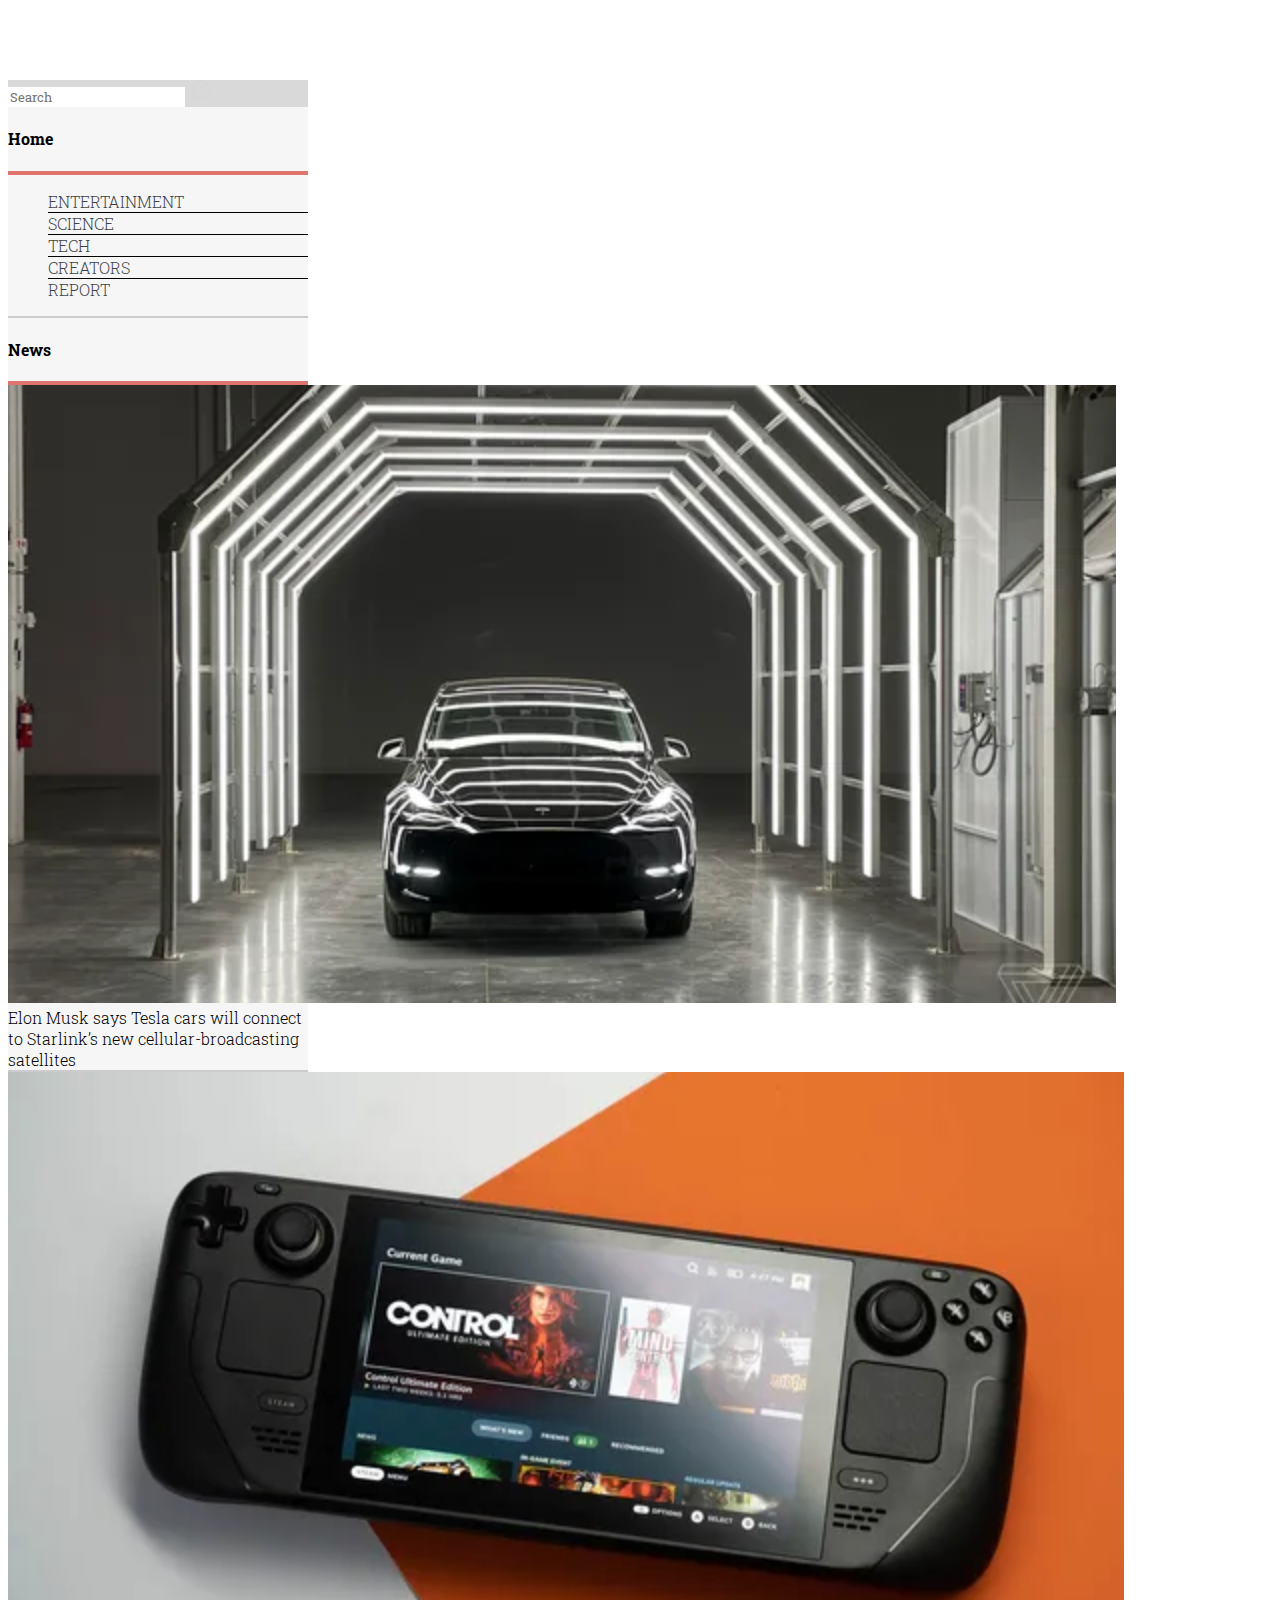
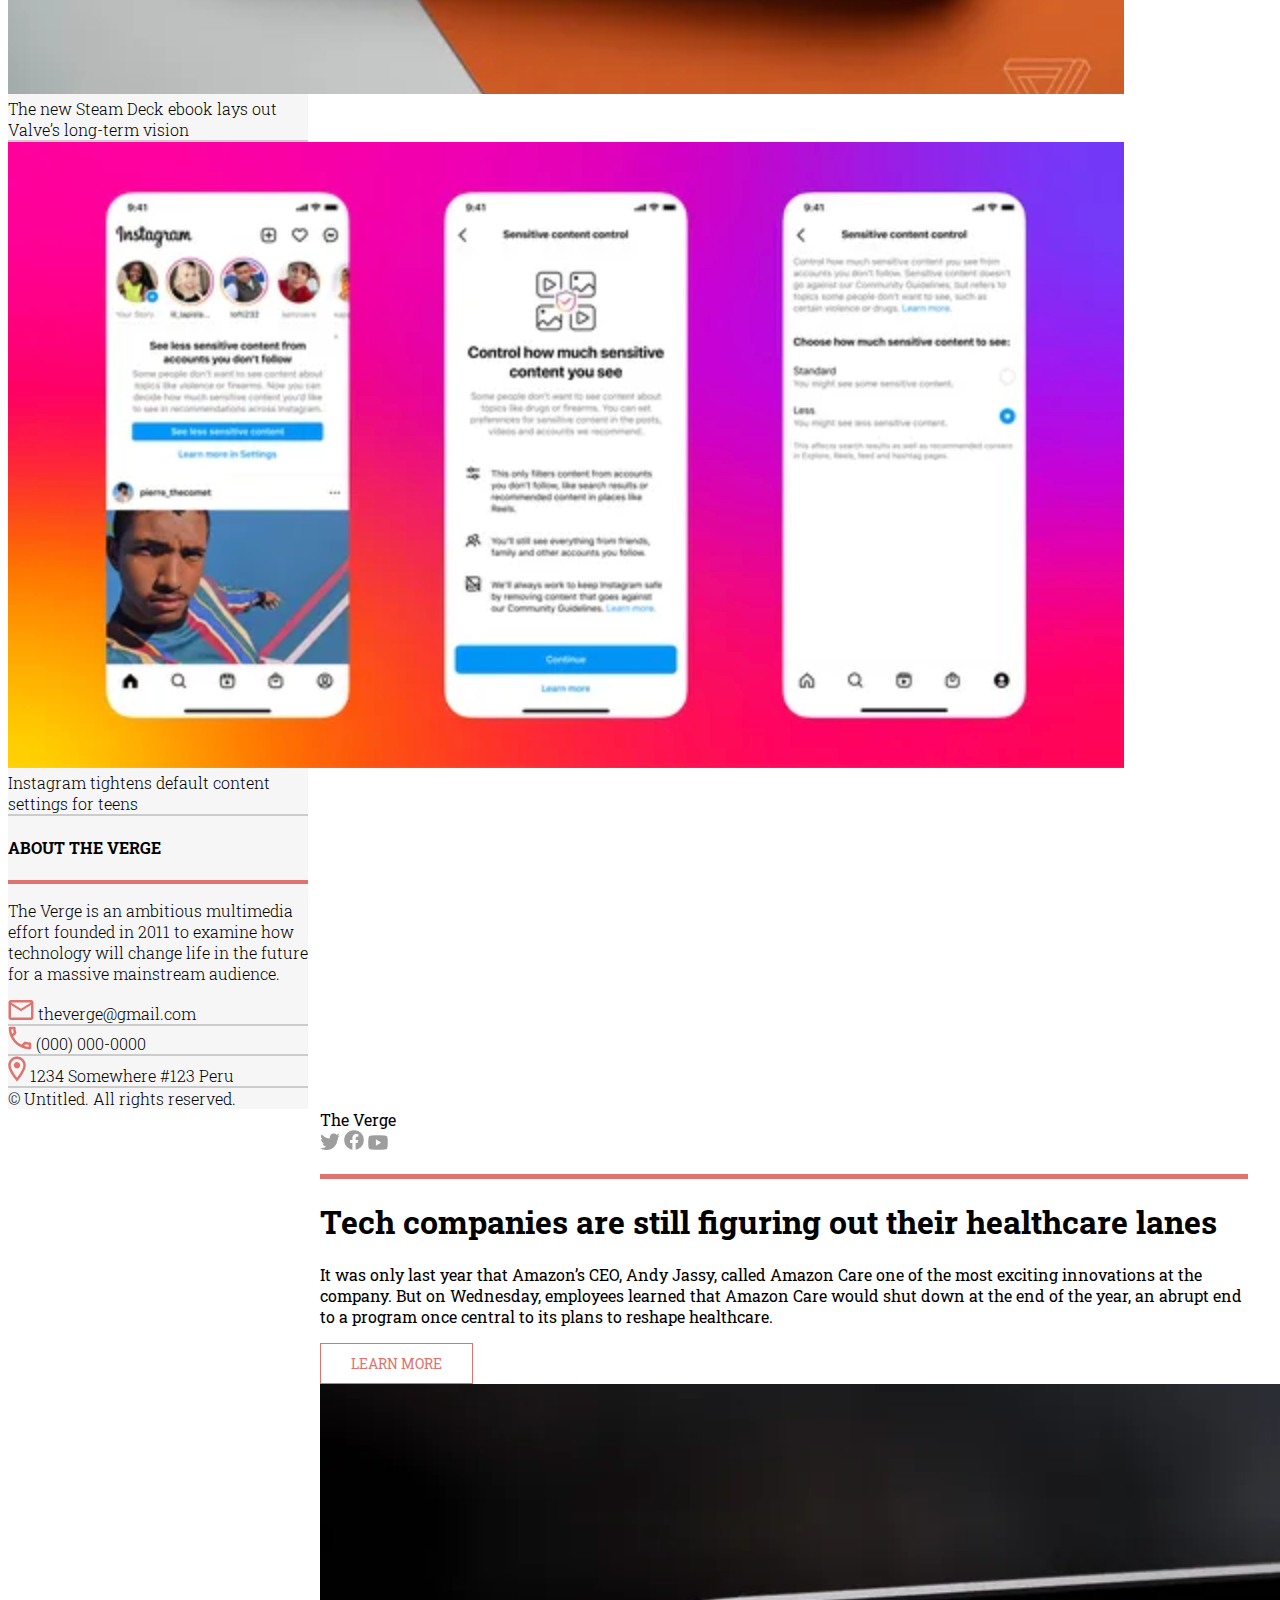
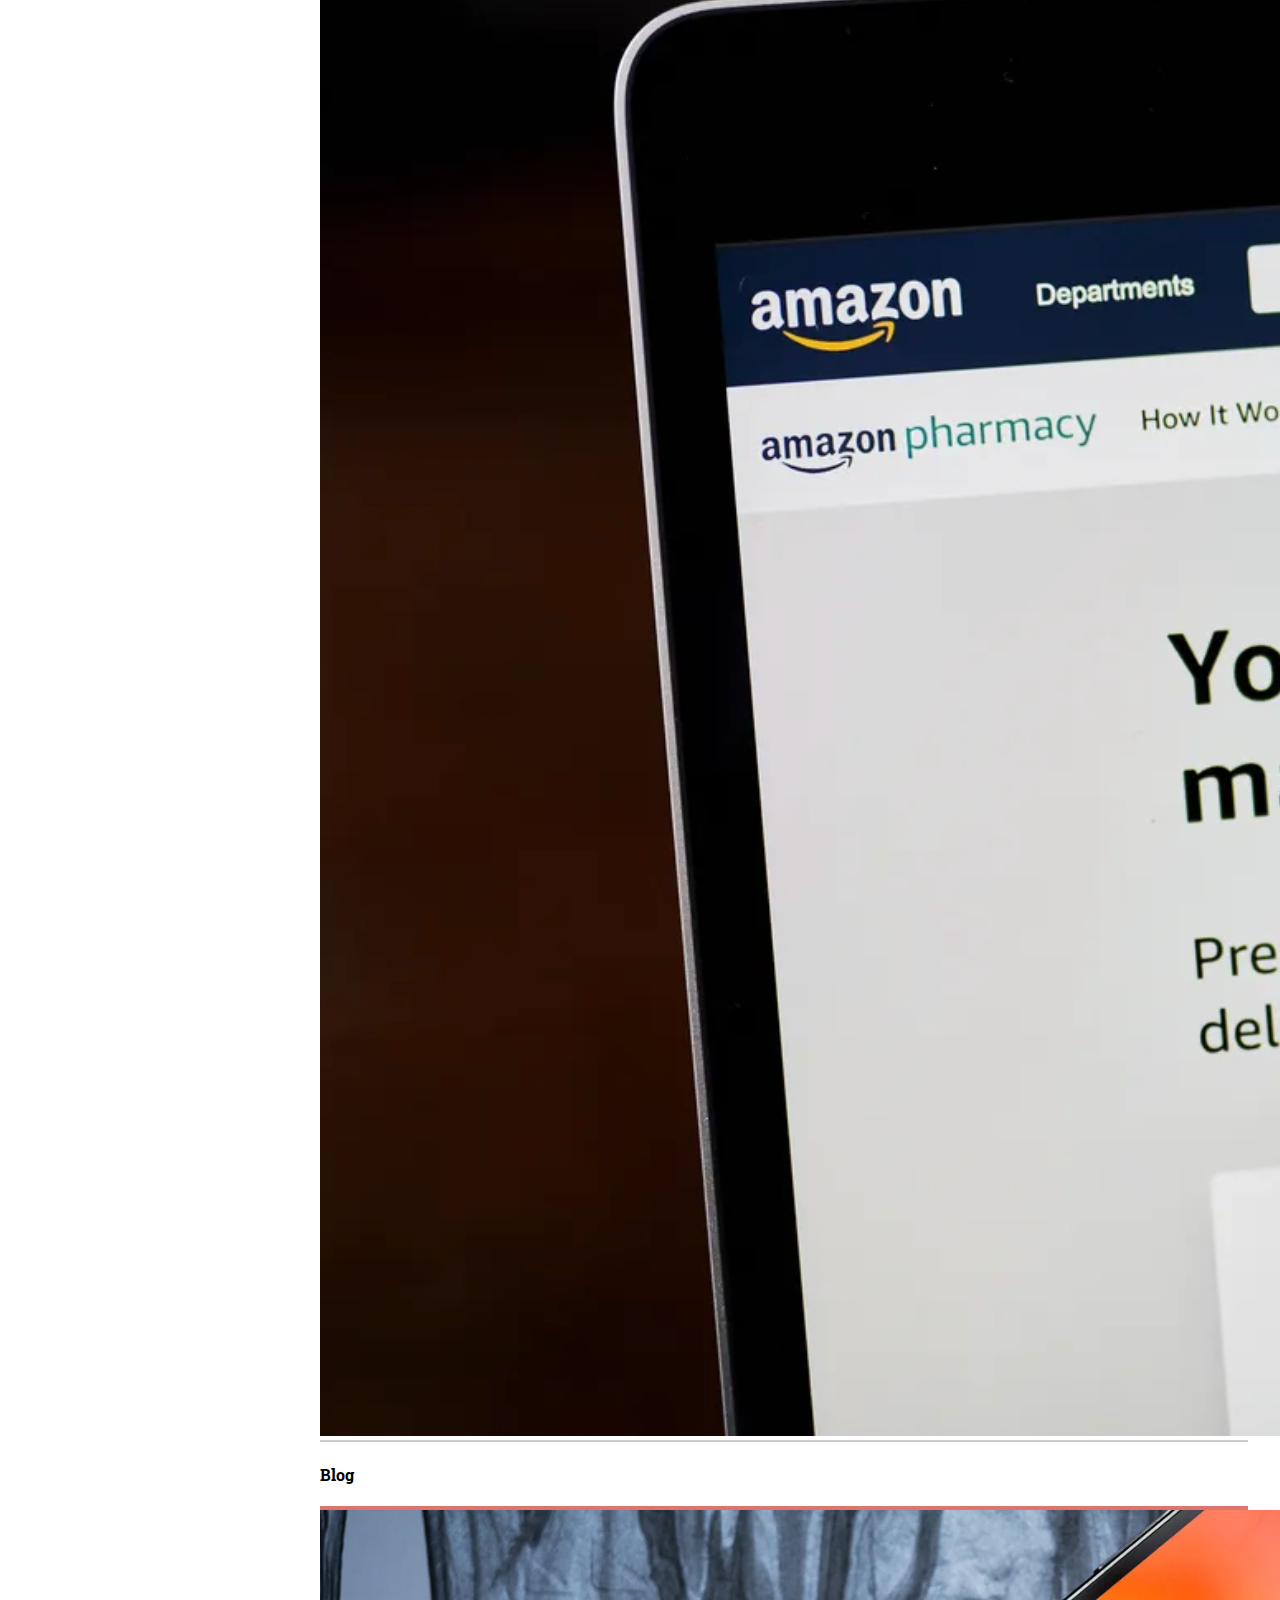
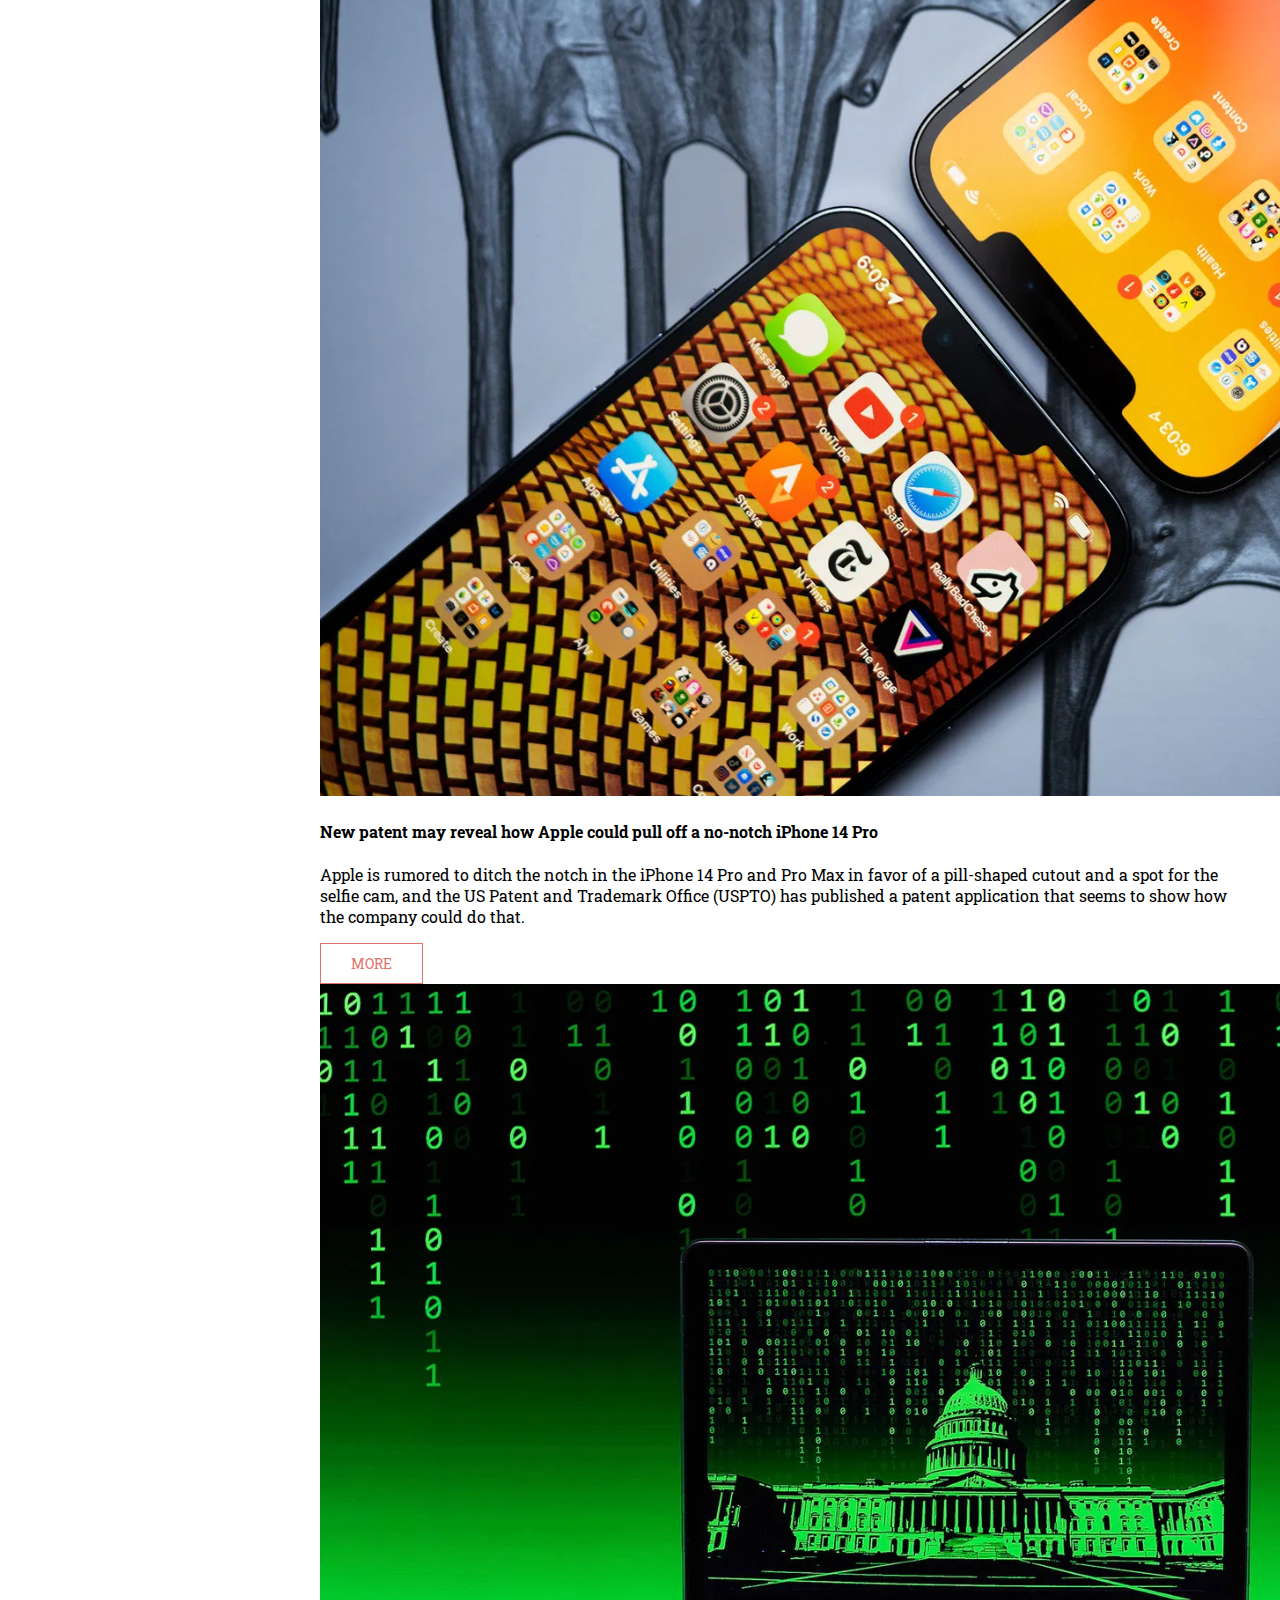
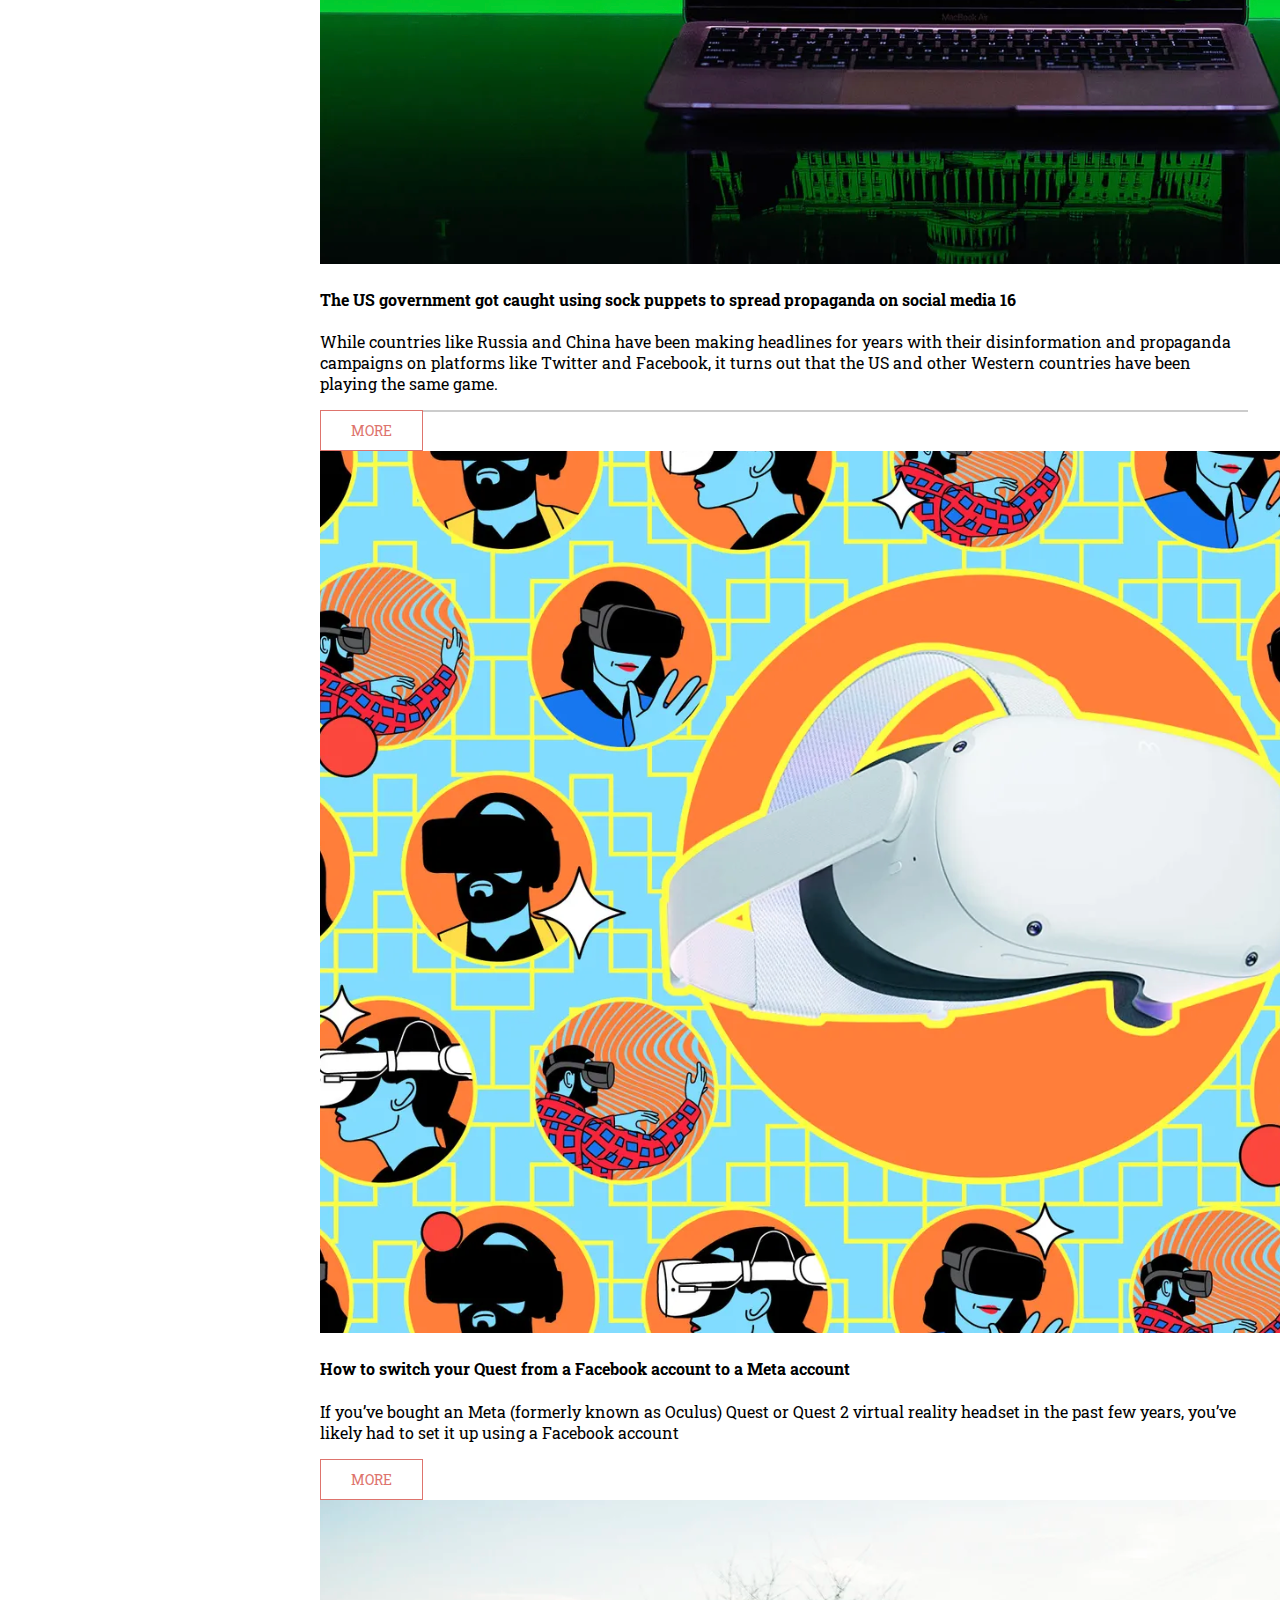
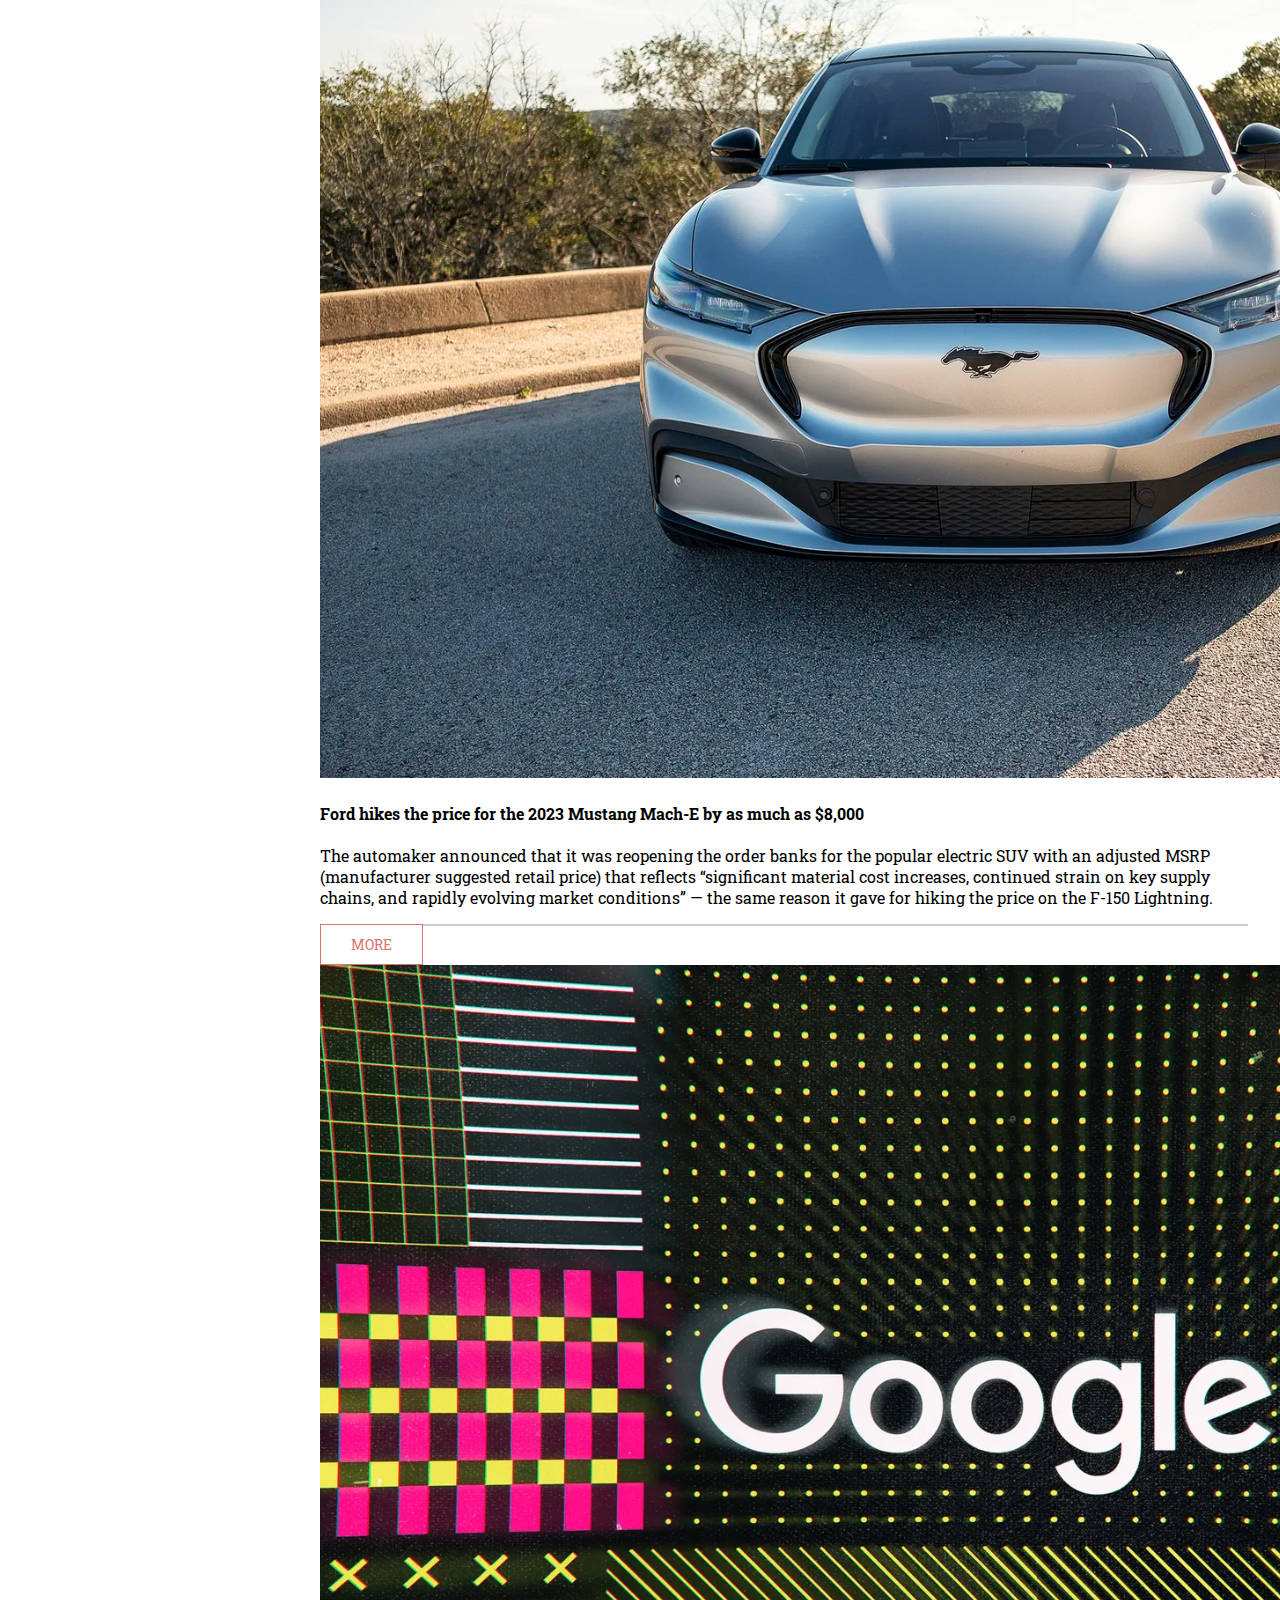
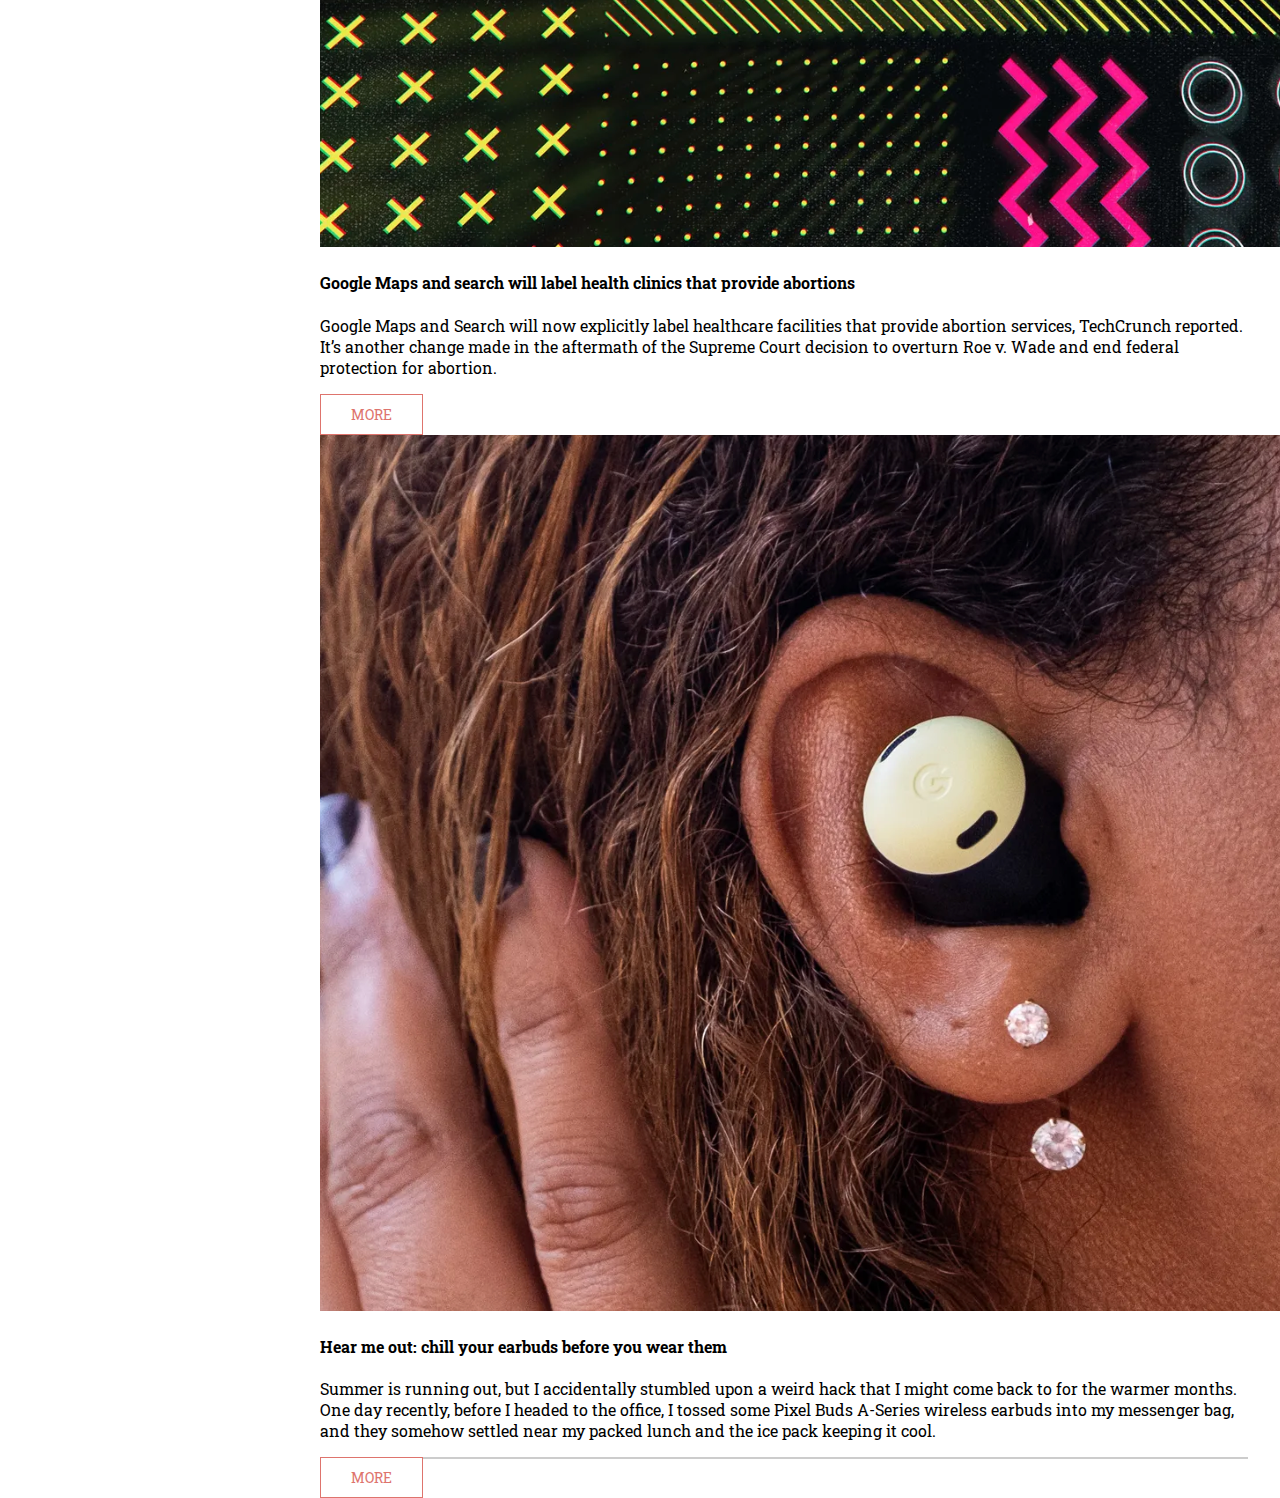
<file: index.html>
<!DOCTYPE html>
<html lang="en">
<head>
    <meta charset="UTF-8">
    <meta http-equiv="X-UA-Compatible" content="IE=edge">
    <meta name="viewport" content="width=device-width, initial-scale=1.0">
    <link rel="preconnect" href="https://fonts.googleapis.com"> 
    <link rel="preconnect" href="https://fonts.gstatic.com" crossorigin> 
    <link href="https://fonts.googleapis.com/css2?family=Roboto+Slab:wght@100;200;300;400;500;600;700;800;900&display=swap" rel="stylesheet">
    <!-- bootstrap -->
    <link href="https://cdn.jsdelivr.net/npm/bootstrap@5.2.0/dist/css/bootstrap.min.css" rel="stylesheet" integrity="sha384-gH2yIJqKdNHPEq0n4Mqa/HGKIhSkIHeL5AyhkYV8i59U5AR6csBvApHHNl/vI1Bx" crossorigin="anonymous">
    <link rel="stylesheet" href="./assets/css/main.css">
    <title>The verge</title>
</head>
<body class="">
    <div class="container">
        <div class="row overflow-hidden">
            <div class="col-lg-12 content-container position-relative">
                <nav class="side-bar px-lg-0 position-absolute" id="side-bar">
                    <section class="mb-lg-5 mb-3">
                        <div class="col-lg-12 search-box d-flex justify-content-center align-items-center py-3">
                            <div class="bg-white px-3 py-2">
                                <input type="text" placeholder="Search">
                                <img src="./assets/img/icons/search.png" alt="search icon">
                            </div>
                        </div>
                    </section>
                    <section>
                        <div class="col-lg-12 px-lg-4 px-2">
                            <div class="row mb-lg-5 mb-3 ">
                                <div class="col-lg-12 d-flex justify-content-start">
                                    <div>
                                        <h4>Home</h4>
                                        <div class="text-underline"></div>
                                    </div>
                                </div>
                            </div>
                            <div class="row">
                                <div class="col-lg-12">
                                    <ul class="ps-0">
                                        <li class="py-lg-4 py-3 bottom-delimiter"><a href="entertainment.html">ENTERTAINMENT</a></li>
                                        <li class="py-lg-4 py-3 bottom-delimiter"><a href="science.html">SCIENCE</a></li>
                                        <li class="py-lg-4 py-3 bottom-delimiter"><a href="tech.html">TECH</a></li>
                                        <li class="py-lg-4 py-3 bottom-delimiter">
                                            <a href="creators.html">CREATORS</a>
                                        </li>
                                        <li class="py-lg-4 py-3">
                                            <a href="report.html">REPORT</a>
                                        </li>
                                    </ul>
                                </div>
                            </div>
                            <div class="row my-lg-5 mb-4">
                                <div class="col-lg-12">
                                    <div class="generic-delimiter"></div>
                                </div>
                            </div>
                            <div class="row mb-lg-5 mb-4">
                                <div class="col-lg-12 d-flex justify-content-start">
                                    <div>
                                        <h4>News</h4>
                                        <div class="text-underline"></div>
                                    </div>
                                </div>
                            </div>
                            <div class="row d-flex justify-content-start">
                                <div class="col-lg-12">
                                    <div class="sidebar-card">
                                        <picture>
                                            <img class="img-fluid" src="./assets/img/tesla.png" alt="tesla">
                                        </picture>
                                        <span class="d-block mt-3">Elon Musk says Tesla cars will connect to Starlink’s new cellular-broadcasting satellites</span>
                                    </div>
                                </div>
                            </div>
                            <div class="row my-5 row">
                                <div class="col-lg-12">
                                    <div class="generic-delimiter"></div>
                                </div>
                            </div>
                            <div class="row d-flex justify-content-start">
                                <div class="col-lg-12">
                                    <div class="sidebar-card">
                                        <picture>
                                            <img class="img-fluid" src="./assets/img/steam.png" alt="steam">
                                        </picture>
                                        <span class="d-block mt-3">The new Steam Deck ebook lays out Valve’s long-term vision</span>
                                    </div>
                                </div>
                            </div>
                            <div class="row my-5 row">
                                <div class="col-lg-12">
                                    <div class="generic-delimiter"></div>
                                </div>
                            </div>
                            <div class="row d-flex justify-content-start">
                                <div class="col-lg-12">
                                    <div class="sidebar-card">
                                        <picture>
                                            <img class="img-fluid" src="./assets/img/instagram.png" alt="instagram">
                                        </picture>
                                        <span class="d-block mt-3">Instagram tightens default content settings for teens</span>
                                    </div>
                                </div>
                            </div>
                            <div class="row my-5 row">
                                <div class="col-lg-12">
                                    <div class="generic-delimiter"></div>
                                </div>
                            </div>
                            <div class="row mb-lg-5 mb-4">
                                <div class="col-lg-12 d-flex justify-content-start">
                                    <div>
                                        <h4>ABOUT THE VERGE</h4>
                                        <div class="text-underline"></div>
                                    </div>
                                </div>
                            </div>
                            <div class="row">
                                <div class="col-lg-12">
                                    <p>The Verge is an ambitious multimedia effort founded in 2011 to examine how technology will change life in the future for a massive mainstream audience.                            </p>
                                </div>
                            </div>
                            <div class="row mt-lg-4 mt-3">
                                <div class="col-lg-12 d-flex align-items-center">
                                    <picture class="me-lg-4">
                                        <img src="./assets/img/icons/mail.png" alt="mail">
                                    </picture>
                                    <span>theverge@gmail.com</span>
                                </div>
                            </div>
                            <div class="row mt-lg-4 mt-3">
                                <div class="col-lg-12">
                                    <div class="generic-delimiter"></div>
                                </div>
                            </div>
                            <div class="row mt-lg-4 mt-3">
                                <div class="col-lg-12 d-flex align-items-center">
                                    <picture class="me-lg-4">
                                        <img src="./assets/img/icons/phone.png" alt="phone">
                                    </picture>
                                    <span>(000) 000-0000</span>
                                </div>
                            </div>
                            <div class="row mt-lg-4 mt-3">
                                <div class="col-lg-12">
                                    <div class="generic-delimiter"></div>
                                </div>
                            </div>
                            <div class="row mt-lg-4 mt-3">
                                <div class="col-lg-12 d-flex align-items-center">
                                    <picture class="me-lg-4">
                                        <img src="./assets/img/icons/place.png" alt="place">
                                    </picture>
                                    <span>1234 Somewhere #123
                                        Peru</span>
                                </div>
                            </div>
                            <div class="row mt-lg-5 mt-3">
                                <div class="col-lg-12">
                                    <div class="generic-delimiter"></div>
                                </div>
                            </div>
                            <div class="row my-5">
                                <div class="col-lg-12 d-flex align-items-center">
                                    <span>© Untitled. All rights reserved. </span>
                                </div>
                            </div>
                        </div>
                    </section>
                </nav>
                <section class="container right-container position-relative" id="content-container">
                    <div class="menu" id="menu">
                        <img src="./assets/img/icons/menu.png" alt="Menu">
                    </div>
                    <div class="row">
                        <div class="col-lg-12 px-0 d-flex justify-content-between align-items-center header-box">
                            <span>
                                The Verge
                            </span>
                            <div class="social-media-container">
                                <a href="https://twitter.com/verge"><img class="mx-lg-2" src="./assets/img/icons/Twitter.png" alt="twitter"></a>
                                <a href="https://www.facebook.com/verge"><img class="mx-lg-2" src="./assets/img/icons/facebook.png" alt="facebook"></a>
                                <a href="https://www.youtube.com/user/theverge"><img class="ms-lg-2" src="assets/img/icons/youtube.png" alt="youtube"></a>
                            </div>
                        </div>
                    </div>
                    <div class="row mt-lg-5">
                        <div class="col-lg-12 px-0">
                            <section class="row flex-column-reverse flex-lg-row">
                                <div class="col-lg-6 ">
                                    <h1>
                                        Tech companies are still figuring out their healthcare lanes
                                    </h1>
                                    <p class="col-lg-12 mb-0">
                                        It was only last year that Amazon’s CEO, Andy Jassy, called Amazon Care one of the most exciting innovations at the company. But on Wednesday, employees learned that Amazon Care would shut down at the end of the year, an abrupt end to a program once central to its plans to reshape healthcare.
                                    </p>
                                    <a class="d-block mt-lg-5 mt-3 mb-4 btn-primary" href="#">LEARN MORE</a>
                                </div>
                                <div class="col-lg-6 d-flex justify-content-center align-items-center my-lg-0 my-4">
                                    <picture>
                                        <img class="img-fluid" src="./assets/img/companies_news.png" alt="companies_news">
                                    </picture>
                                </div>
                            </section>
                        </div>
                    </div>
                    <div class="row mt-lg-5">
                        <div class="col-lg-12 px-0">
                            <div class="generic-delimiter"></div>
                        </div>
                    </div>
                    <div class="row mt-lg-5 mt-4 mb-lg-0">
                        <div class="col-lg-12 d-flex justify-content-start px-0">
                            <div>
                                <h4>Blog</h4>
                                <div class="text-underline"></div>
                            </div>
                        </div>
                    </div>
                    <div class="row mt-5">
                        <div class="col-lg-6 pe-lg-2 ps-0 pe-0">
                            <section>
                                <picture>
                                    <img class="img-fluid" src="./assets/img/new_patent.png" alt="new patent">
                                </picture>
                                <h4 class="mt-lg-3 mt-3">New patent may reveal how Apple could pull off a no-notch iPhone 14 Pro</h4>
                                <p class="mt-lg-3">
                                    Apple is rumored to ditch the notch in the iPhone 14 Pro and Pro Max in favor of a pill-shaped cutout and a spot for the selfie cam, and the US Patent and Trademark Office (USPTO) has published a patent application that seems to show how the company could do that.
                                </p>
                                <a class="d-block mt-lg-4 mb-4 btn-primary" href="#">MORE</a>
                            </section>
                        </div>
                        <div class="col-lg-6 ps-lg-2 ps-0 pe-0">
                            <section>
                                <picture>
                                    <img class="img-fluid" src="./assets/img/us_goverment.png" alt="us_goverment">
                                </picture>
                                <h4 class="mt-lg-3 mt-3">The US government got caught using sock puppets to spread propaganda on social media
                                    16</h4>
                                <p class="mt-lg-3">
                                    While countries like Russia and China have been making headlines for years with their disinformation and propaganda campaigns on platforms like Twitter and Facebook, it turns out that the US and other Western countries have been playing the same game.
                                </p>
                                <a class="d-block mt-lg-4 mb-4 btn-primary" href="#">MORE</a>
                            </section>
                        </div>
                    </div>
                    <div class="row mt-lg-5">
                        <div class="col-lg-12 px-0">
                            <div class="generic-delimiter"></div>
                        </div>
                    </div>
                    <div class="row mt-5">
                        <div class="col-lg-6 pe-lg-2 ps-0 pe-0">
                            <section>
                                <picture>
                                    <img class="img-fluid" src="./assets/img/meta_account.png" alt="meta_account">
                                </picture>
                                <h4 class="mt-lg-3 mt-3">How to switch your Quest from a Facebook account to a Meta account</h4>
                                <p class="mt-lg-3">
                                    If you’ve bought an Meta (formerly known as Oculus) Quest or Quest 2 virtual reality headset in the past few years, you’ve likely had to set it up using a Facebook account
                                </p>
                                <a class="d-block mt-lg-4 mb-4 btn-primary" href="#">MORE</a>
                            </section>
                        </div>
                        <div class="col-lg-6 ps-lg-2 ps-0 pe-0">
                            <section>
                                <picture>
                                    <img class="img-fluid" src="./assets/img/ford_card.png" alt="ford_card">
                                </picture>
                                <h4 class="mt-lg-3 mt-3">Ford hikes the price for the 2023 Mustang Mach-E by as much as $8,000</h4>
                                <p class="mt-lg-3">
                                    The automaker announced that it was reopening the order banks for the popular electric SUV with an adjusted MSRP (manufacturer suggested retail price) that reflects “significant material cost increases, continued strain on key supply chains, and rapidly evolving market conditions” — the same reason it gave for hiking the price on the F-150 Lightning.
                                </p>
                                <a class="d-block mt-lg-4 mb-4 btn-primary" href="#">MORE</a>
                            </section>
                        </div>
                    </div>
                    <div class="row mt-lg-5">
                        <div class="col-lg-12 px-0">
                            <div class="generic-delimiter"></div>
                        </div>
                    </div>
                    <div class="row mt-5">
                        <div class="col-lg-6 pe-lg-2 ps-0 pe-0">
                            <section>
                                <picture>
                                    <img class="img-fluid" src="./assets/img/google.png" alt="google">
                                </picture>
                                <h4 class="mt-lg-3 mt-3">Google Maps and search will label health clinics that provide abortions</h4>
                                <p class="mt-lg-3">
                                    Google Maps and Search will now explicitly label healthcare facilities that provide abortion services, TechCrunch reported. It’s another change made in the aftermath of the Supreme Court decision to overturn Roe v. Wade and end federal protection for abortion.
                                </p>
                                <a class="d-block mt-lg-4 mb-4 btn-primary" href="#">MORE</a>
                            </section>
                        </div>
                        <div class="col-lg-6 ps-lg-2 ps-0 pe-0">
                            <section>
                                <picture>
                                    <img class="img-fluid" src="./assets/img/hear_me_out.png" alt="hear_me_out">
                                </picture>
                                <h4 class="mt-lg-3 mt-3">Hear me out: chill your earbuds before you wear them</h4>
                                <p class="mt-lg-3">
                                    Summer is running out, but I accidentally stumbled upon a weird hack that I might come back to for the warmer months. One day recently, before I headed to the office, I tossed some Pixel Buds A-Series wireless earbuds into my messenger bag, and they somehow settled near my packed lunch and the ice pack keeping it cool. 
                                </p>
                                <a class="d-block mt-lg-4 mb-4 btn-primary" href="#">MORE</a>
                            </section>
                        </div>
                    </div>
                    <div class="row mt-lg-5">
                        <div class="col-lg-12 px-0">
                            <div class="generic-delimiter"></div>
                        </div>
                    </div>
                </section>
            </div>
        </div>
    </div>
    <script
  src="https://code.jquery.com/jquery-3.6.0.min.js"
  integrity="sha256-/xUj+3OJU5yExlq6GSYGSHk7tPXikynS7ogEvDej/m4="
  crossorigin="anonymous"></script>
  <script src="./assets/js/main.js"></script>
</body>
</html>
</file>
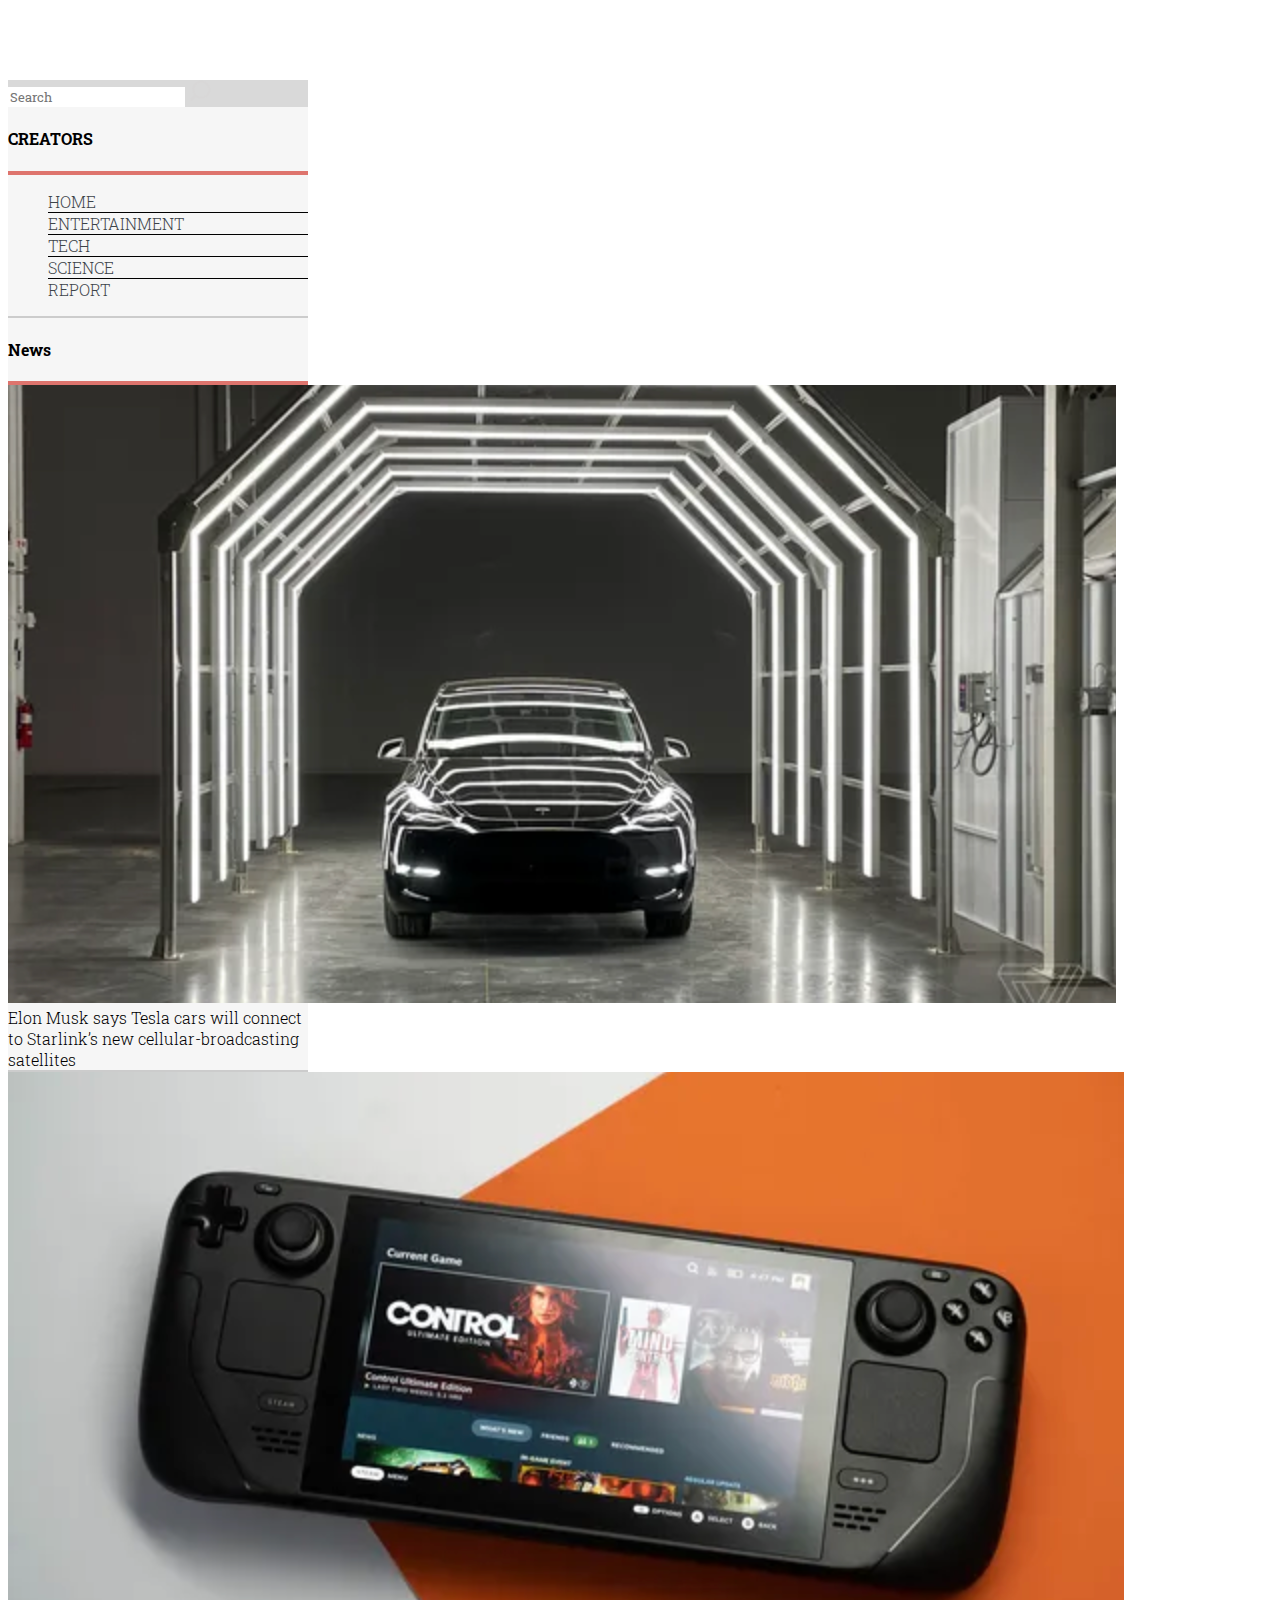
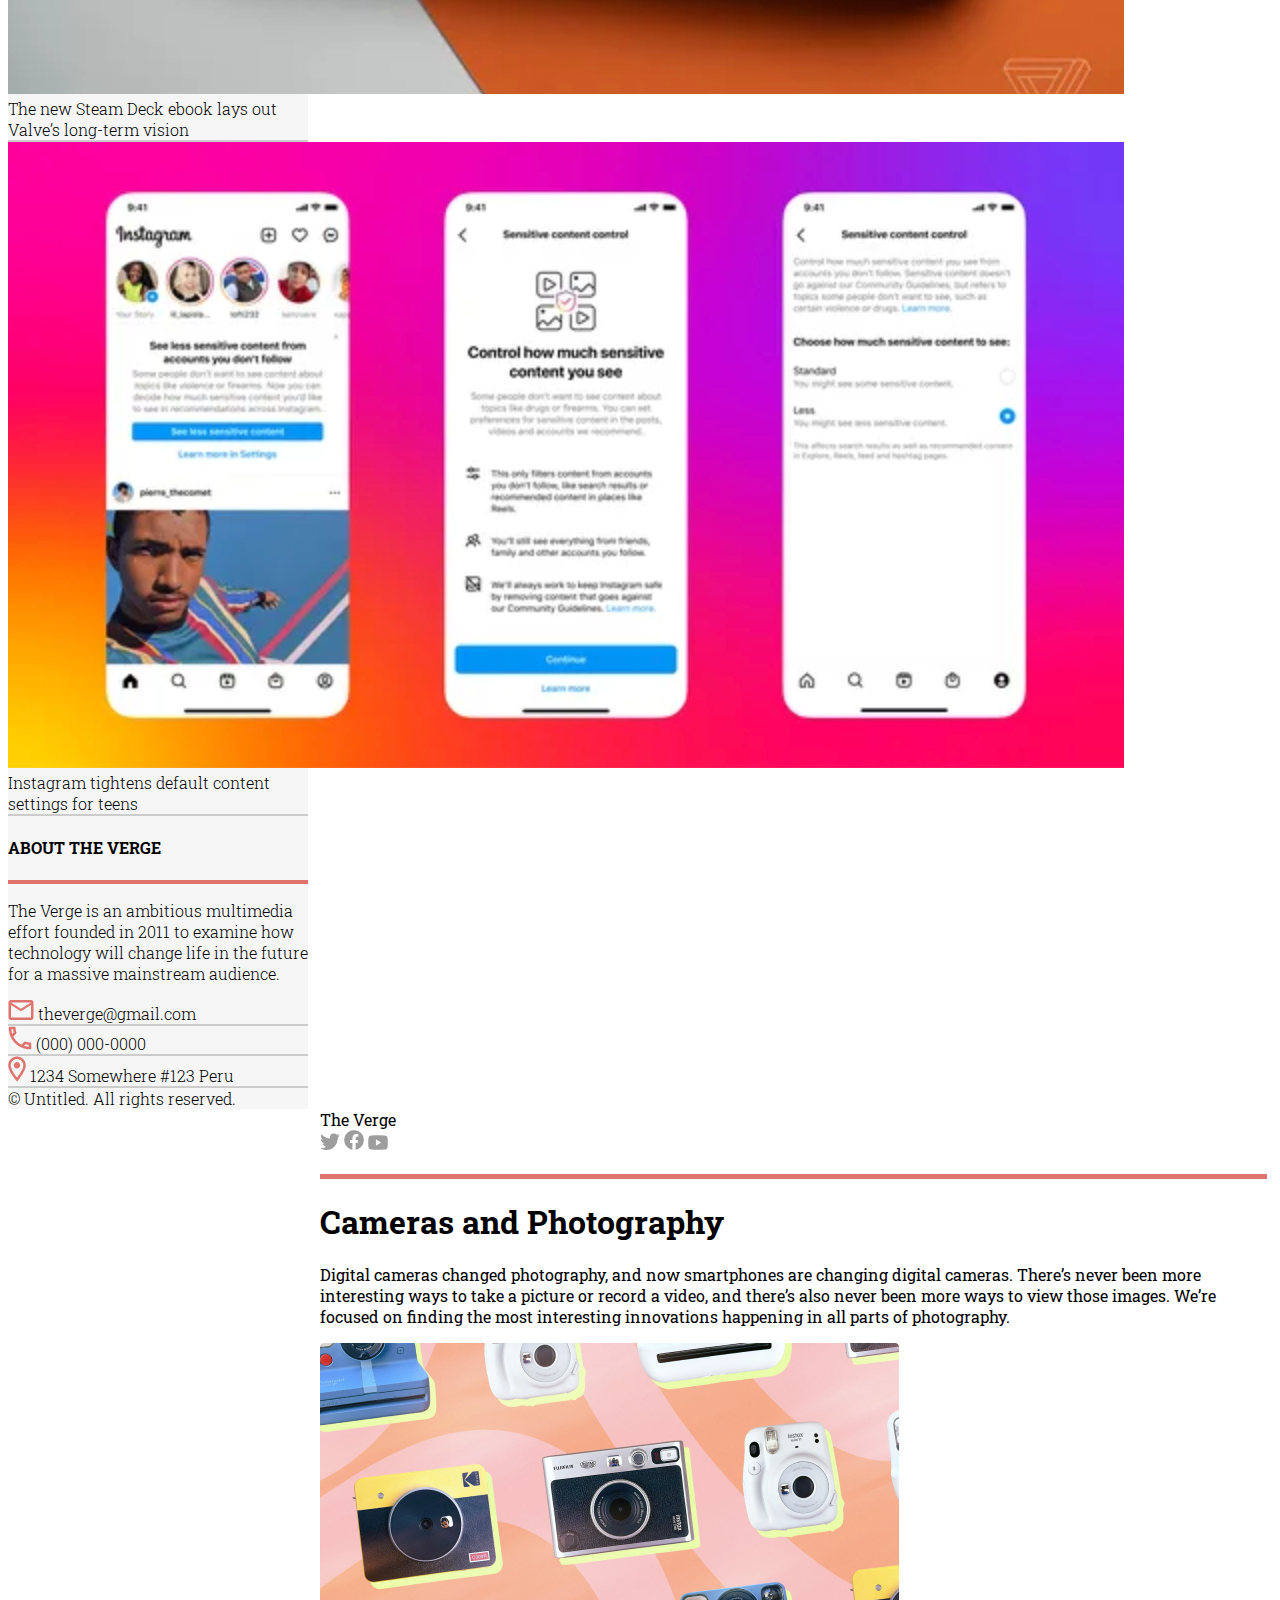
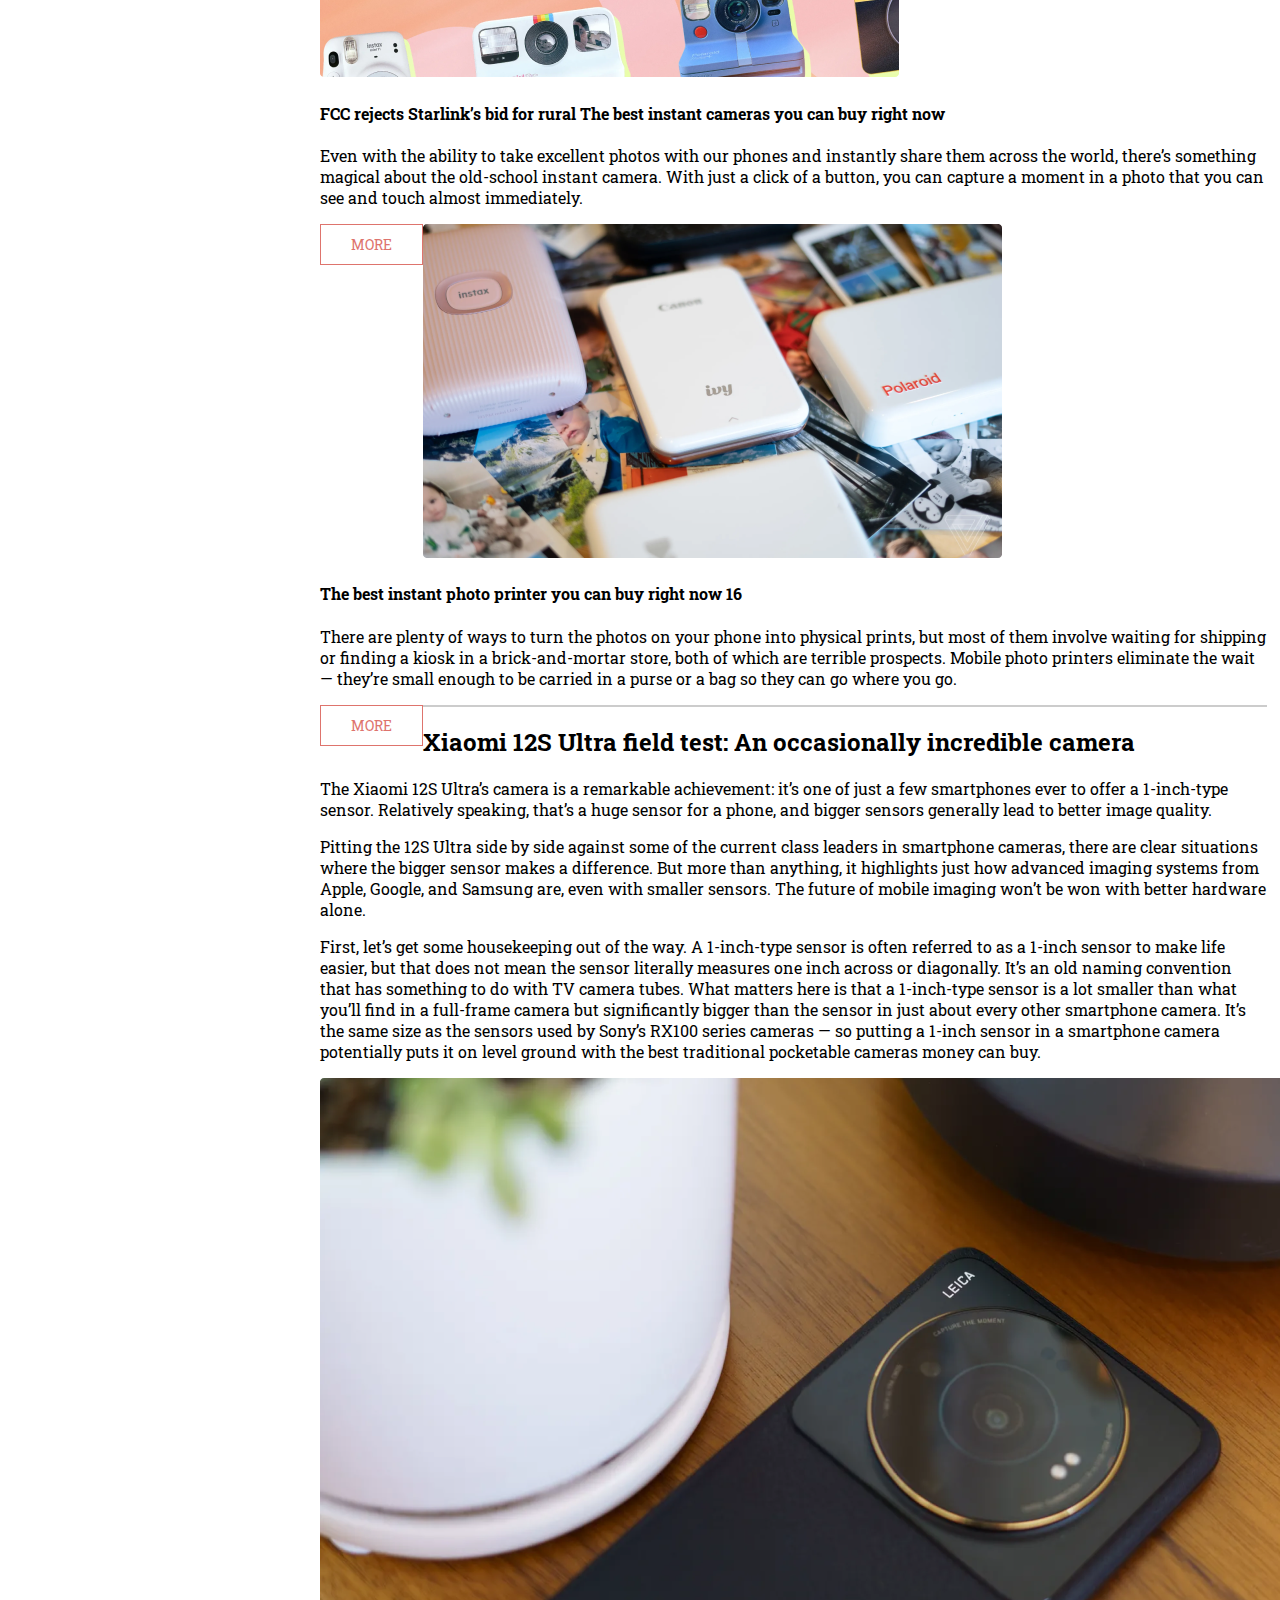
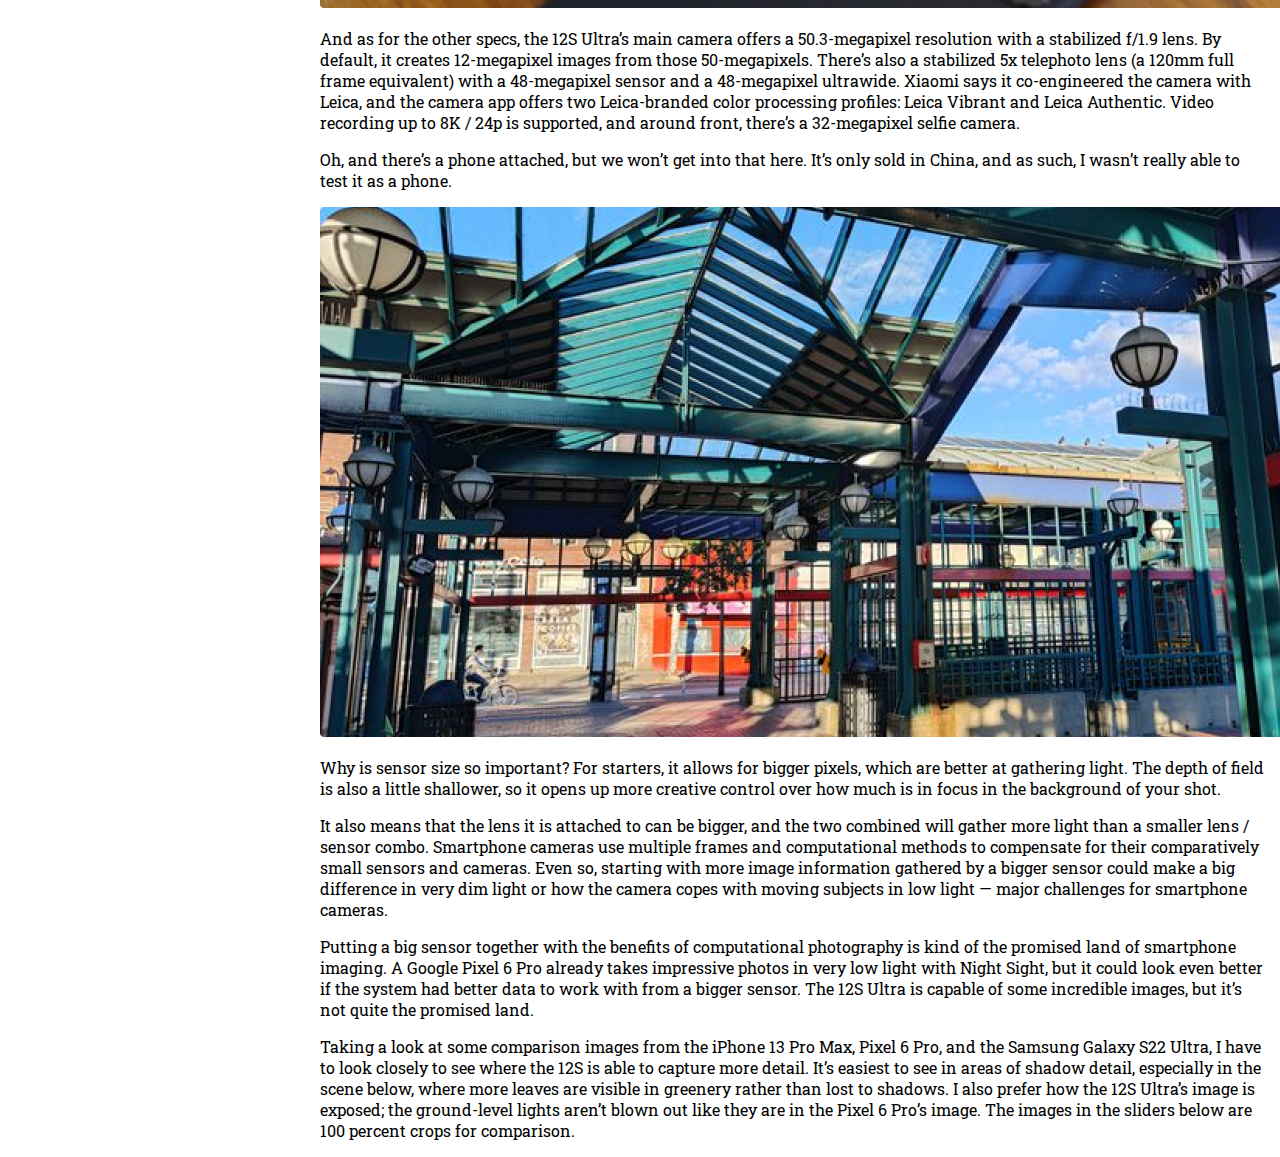
<file: creators.html>
<!DOCTYPE html>
<html lang="en">
<head>
    <meta charset="UTF-8">
    <meta http-equiv="X-UA-Compatible" content="IE=edge">
    <meta name="viewport" content="width=device-width, initial-scale=1.0">
    <link rel="preconnect" href="https://fonts.googleapis.com"> 
    <link rel="preconnect" href="https://fonts.gstatic.com" crossorigin> 
    <link href="https://fonts.googleapis.com/css2?family=Roboto+Slab:wght@100;200;300;400;500;600;700;800;900&display=swap" rel="stylesheet">
    <!-- bootstrap -->
    <link href="https://cdn.jsdelivr.net/npm/bootstrap@5.2.0/dist/css/bootstrap.min.css" rel="stylesheet" integrity="sha384-gH2yIJqKdNHPEq0n4Mqa/HGKIhSkIHeL5AyhkYV8i59U5AR6csBvApHHNl/vI1Bx" crossorigin="anonymous">
    <link rel="stylesheet" href="./assets/css/main.css">
    <title>The verge</title>
</head>
<body class="">
    <div class="container">
        <div class="row overflow-hidden">
            <div class="col-lg-12 content-container position-relative">
                <nav class="side-bar px-lg-0 position-absolute" id="side-bar">
                    <section class="mb-lg-5 mb-3">
                        <div class="col-lg-12 search-box d-flex justify-content-center align-items-center py-3">
                            <div class="bg-white px-3 py-2">
                                <input type="text" placeholder="Search">
                                <img src="./assets/img/icons/search.png" alt="search icon">
                            </div>
                        </div>
                    </section>
                    <section>
                        <div class="col-lg-12 px-lg-4 px-2">
                            <div class="row mb-lg-5 mb-3 ">
                                <div class="col-lg-12 d-flex justify-content-start">
                                    <div>
                                        <h4>CREATORS</h4>
                                        <div class="text-underline"></div>
                                    </div>
                                </div>
                            </div>
                            <div class="row">
                                <div class="col-lg-12">
                                    <ul class="ps-0">
                                        <li class="py-lg-4 py-3 bottom-delimiter">
                                            <a href="index.html">HOME</a>
                                        </li>
                                        <li class="py-lg-4 py-3 bottom-delimiter">
                                            <a href="entertainment.html">ENTERTAINMENT</a>
                                        </li>
                                        <li class="py-lg-4 py-3 bottom-delimiter">
                                            <a href="tech.html">TECH</a>
                                        </li>
                                        <li class="py-lg-4 py-3 bottom-delimiter">
                                            <a href="science.html">SCIENCE</a>
                                        </li>
                                        <li class="py-lg-4 py-3">
                                            <a href="report.html">REPORT</a>
                                        </li>
                                    </ul>
                                </div>
                            </div>
                            <div class="row my-lg-5 mb-4">
                                <div class="col-lg-12">
                                    <div class="generic-delimiter"></div>
                                </div>
                            </div>
                            <div class="row mb-lg-5 mb-4">
                                <div class="col-lg-12 d-flex justify-content-start">
                                    <div>
                                        <h4>News</h4>
                                        <div class="text-underline"></div>
                                    </div>
                                </div>
                            </div>
                            <div class="row d-flex justify-content-start">
                                <div class="col-lg-12">
                                    <div class="sidebar-card">
                                        <picture>
                                            <img class="img-fluid" src="./assets/img/tesla.png" alt="tesla">
                                        </picture>
                                        <span class="d-block mt-3">Elon Musk says Tesla cars will connect to Starlink’s new cellular-broadcasting satellites</span>
                                    </div>
                                </div>
                            </div>
                            <div class="row my-5 row">
                                <div class="col-lg-12">
                                    <div class="generic-delimiter"></div>
                                </div>
                            </div>
                            <div class="row d-flex justify-content-start">
                                <div class="col-lg-12">
                                    <div class="sidebar-card">
                                        <picture>
                                            <img class="img-fluid" src="./assets/img/steam.png" alt="steam">
                                        </picture>
                                        <span class="d-block mt-3">The new Steam Deck ebook lays out Valve’s long-term vision</span>
                                    </div>
                                </div>
                            </div>
                            <div class="row my-5 row">
                                <div class="col-lg-12">
                                    <div class="generic-delimiter"></div>
                                </div>
                            </div>
                            <div class="row d-flex justify-content-start">
                                <div class="col-lg-12">
                                    <div class="sidebar-card">
                                        <picture>
                                            <img class="img-fluid" src="./assets/img/instagram.png" alt="instagram">
                                        </picture>
                                        <span class="d-block mt-3">Instagram tightens default content settings for teens</span>
                                    </div>
                                </div>
                            </div>
                            <div class="row my-5 row">
                                <div class="col-lg-12">
                                    <div class="generic-delimiter"></div>
                                </div>
                            </div>
                            <div class="row mb-lg-5 mb-4">
                                <div class="col-lg-12 d-flex justify-content-start">
                                    <div>
                                        <h4>ABOUT THE VERGE</h4>
                                        <div class="text-underline"></div>
                                    </div>
                                </div>
                            </div>
                            <div class="row">
                                <div class="col-lg-12">
                                    <p>The Verge is an ambitious multimedia effort founded in 2011 to examine how technology will change life in the future for a massive mainstream audience.                            </p>
                                </div>
                            </div>
                            <div class="row mt-lg-4 mt-3">
                                <div class="col-lg-12 d-flex align-items-center">
                                    <picture class="me-lg-4">
                                        <img src="./assets/img/icons/mail.png" alt="mail">
                                    </picture>
                                    <span>theverge@gmail.com</span>
                                </div>
                            </div>
                            <div class="row mt-lg-4 mt-3">
                                <div class="col-lg-12">
                                    <div class="generic-delimiter"></div>
                                </div>
                            </div>
                            <div class="row mt-lg-4 mt-3">
                                <div class="col-lg-12 d-flex align-items-center">
                                    <picture class="me-lg-4">
                                        <img src="./assets/img/icons/phone.png" alt="phone">
                                    </picture>
                                    <span>(000) 000-0000</span>
                                </div>
                            </div>
                            <div class="row mt-lg-4 mt-3">
                                <div class="col-lg-12">
                                    <div class="generic-delimiter"></div>
                                </div>
                            </div>
                            <div class="row mt-lg-4 mt-3">
                                <div class="col-lg-12 d-flex align-items-center">
                                    <picture class="me-lg-4">
                                        <img src="./assets/img/icons/place.png" alt="place">
                                    </picture>
                                    <span>1234 Somewhere #123
                                        Peru</span>
                                </div>
                            </div>
                            <div class="row mt-lg-5 mt-3">
                                <div class="col-lg-12">
                                    <div class="generic-delimiter"></div>
                                </div>
                            </div>
                            <div class="row my-5">
                                <div class="col-lg-12 d-flex align-items-center">
                                    <span>© Untitled. All rights reserved. </span>
                                </div>
                            </div>
                        </div>
                    </section>
                </nav>
                <section class="container right-container position-relative" id="content-container">
                    <div class="menu" id="menu">
                        <img src="./assets/img/icons/menu.png" alt="Menu">
                    </div>
                    <div class="row">
                        <div class="col-lg-12 px-0 d-flex justify-content-between align-items-center header-box">
                            <span>
                                The Verge
                            </span>
                            <div class="social-media-container">
                                <a href="https://twitter.com/verge"><img class="mx-lg-2" src="./assets/img/icons/Twitter.png" alt="twitter"></a>
                                <a href="https://www.facebook.com/verge"><img class="mx-lg-2" src="./assets/img/icons/facebook.png" alt="facebook"></a>
                                <a href="https://www.youtube.com/user/theverge"><img class="ms-lg-2" src="assets/img/icons/youtube.png" alt="youtube"></a>
                            </div>
                        </div>
                    </div>
                    <div class="row mt-lg-5 mt-3">
                        <div class="col-lg-12 px-0">
                            <section class="row flex-column-reverse flex-lg-row">
                                <div class="col-lg-12 ">
                                    <h1>
                                        Cameras and Photography
                                    </h1>
                                    <p class="mb-0">
                                        Digital cameras changed photography, and now smartphones are changing digital cameras. There’s never been more interesting ways to take a picture or record a video, and there’s also never been more ways to view those images. We’re focused on finding the most interesting innovations happening in all parts of photography.
                                    </p>
                                </div>
                            </section>
                        </div>
                    </div>
                    <div class="row mt-5">
                        <div class="col-lg-6 pe-lg-2 ps-0 pe-0">
                            <section>
                                <picture>
                                    <img class="img-fluid" src="./assets/img/the_best_camera.png" alt="the_best_camera">
                                </picture>
                                <h4 class="mt-lg-3 mt-3">FCC rejects Starlink’s bid for rural 
                                    The best instant cameras you can 
buy right now</h4>
                                <p class="mt-lg-3">
                                    Even with the ability to take excellent photos with our phones and instantly share them across the world, there’s something magical about the old-school instant camera. With just a click of a button, you can capture a moment in a photo that you can see and touch almost immediately.
                                </p>
                                <a class="d-block mt-lg-4 mb-4 btn-primary" href="#">MORE</a>
                            </section>
                        </div>
                        <div class="col-lg-6 ps-lg-2 ps-0 pe-0">
                            <section>
                                <picture>
                                    <img class="img-fluid" src="./assets/img/the_best_photo.png" alt="china_rocket">
                                </picture>
                                <h4 class="mt-lg-3 mt-3">The best instant photo printer you can
                                    buy right now
                                    16</h4>
                                <p class="mt-lg-3">
                                    There are plenty of ways to turn the photos on your phone into physical prints, but most of them involve waiting for shipping or finding a kiosk in a brick-and-mortar store, both of which are terrible prospects. Mobile photo printers eliminate the wait — they’re small enough to be carried in a purse or a bag so they can go where you go.
                                </p>
                                <a class="d-block mt-lg-4 mb-4 btn-primary" href="#">MORE</a>
                            </section>
                        </div>
                    </div>
                    <div class="row mt-lg-5">
                        <div class="col-lg-12 px-0">
                            <div class="generic-delimiter"></div>
                        </div>
                    </div>
                  <section class="row mt-3 mt-lg-5">
                    <div class="col-lg-12">
                        <h2>Xiaomi 12S Ultra field test: An occasionally incredible camera</h2>
                        <p>
                            The Xiaomi 12S Ultra’s camera is a remarkable achievement: it’s one of just a few smartphones ever to offer a 1-inch-type sensor. Relatively speaking, that’s a huge sensor for a phone, and bigger sensors generally lead to better image quality.

                        </p>
                        <p>
                            Pitting the 12S Ultra side by side against some of the current class leaders in smartphone cameras, there are clear situations where the bigger sensor makes a difference. But more than anything, it highlights just how advanced imaging systems from Apple, Google, and Samsung are, even with smaller sensors. The future of mobile imaging won’t be won with better hardware alone.

                        </p>
                        <p>
                            First, let’s get some housekeeping out of the way. A 1-inch-type sensor is often referred to as a 1-inch sensor to make life easier, but that does not mean the sensor literally measures one inch across or diagonally. It’s an old naming convention that has something to do with TV camera tubes. What matters here is that a 1-inch-type sensor is a lot smaller than what you’ll find in a full-frame camera but significantly bigger than the sensor in just about every other smartphone camera. It’s the same size as the sensors used by Sony’s RX100 series cameras — so putting a 1-inch sensor in a smartphone camera potentially puts it on level ground with the best traditional pocketable cameras money can buy. 
                        </p>
                        <picture>
                            <img class="img-fluid py-3" src="./assets/img/camera.png" alt="camera">
                        </picture>
                        <p>
                            And as for the other specs, the 12S Ultra’s main camera offers a 50.3-megapixel resolution with a stabilized f/1.9 lens. By default, it creates 12-megapixel images from those 50-megapixels. There’s also a stabilized 5x telephoto lens (a 120mm full frame equivalent) with a 48-megapixel sensor and a 48-megapixel ultrawide. Xiaomi says it co-engineered the camera with Leica, and the camera app offers two Leica-branded color processing profiles: Leica Vibrant and Leica Authentic. Video recording up to 8K / 24p is supported, and around front, there’s a 32-megapixel selfie camera.

                        </p>
                        <p>
                            Oh, and there’s a phone attached, but we won’t get into that here. It’s only sold in China, and as such, I wasn’t really able to test it as a phone.

                        </p>
                        <picture>
                            <img class="img-fluid py-3" src="./assets/img/galery.png" alt="galery">
                        </picture>
                        <p>
                            Why is sensor size so important? For starters, it allows for bigger pixels, which are better at gathering light. The depth of field is also a little shallower, so it opens up more creative control over how much is in focus in the background of your shot.

                        </p>
                        <p>
                            It also means that the lens it is attached to can be bigger, and the two combined will gather more light than a smaller lens / sensor combo. Smartphone cameras use multiple frames and computational methods to compensate for their comparatively small sensors and cameras. Even so, starting with more image information gathered by a bigger sensor could make a big difference in very dim light or how the camera copes with moving subjects in low light — major challenges for smartphone cameras.
                        </p>
                        <p>
                            Putting a big sensor together with the benefits of computational photography is kind of the promised land of smartphone imaging. A Google Pixel 6 Pro already takes impressive photos in very low light with Night Sight, but it could look even better if the system had better data to work with from a bigger sensor. The 12S Ultra is capable of some incredible images, but it’s not quite the promised land.

                        </p>
                        <p>
                            Taking a look at some comparison images from the iPhone 13 Pro Max, Pixel 6 Pro, and the Samsung Galaxy S22 Ultra, I have to look closely to see where the 12S is able to capture more detail. It’s easiest to see in areas of shadow detail, especially in the scene below, where more leaves are visible in greenery rather than lost to shadows. I also prefer how the 12S Ultra’s image is exposed; the ground-level lights aren’t blown out like they are in the Pixel 6 Pro’s image. The images in the sliders below are 100 percent crops for comparison.

                        </p>
                    </div>
                  </section>
                </section>
            </div>
        </div>
    </div>
    <script
  src="https://code.jquery.com/jquery-3.6.0.min.js"
  integrity="sha256-/xUj+3OJU5yExlq6GSYGSHk7tPXikynS7ogEvDej/m4="
  crossorigin="anonymous"></script>
  <script src="./assets/js/main.js"></script>
</body>
</html>
</file>
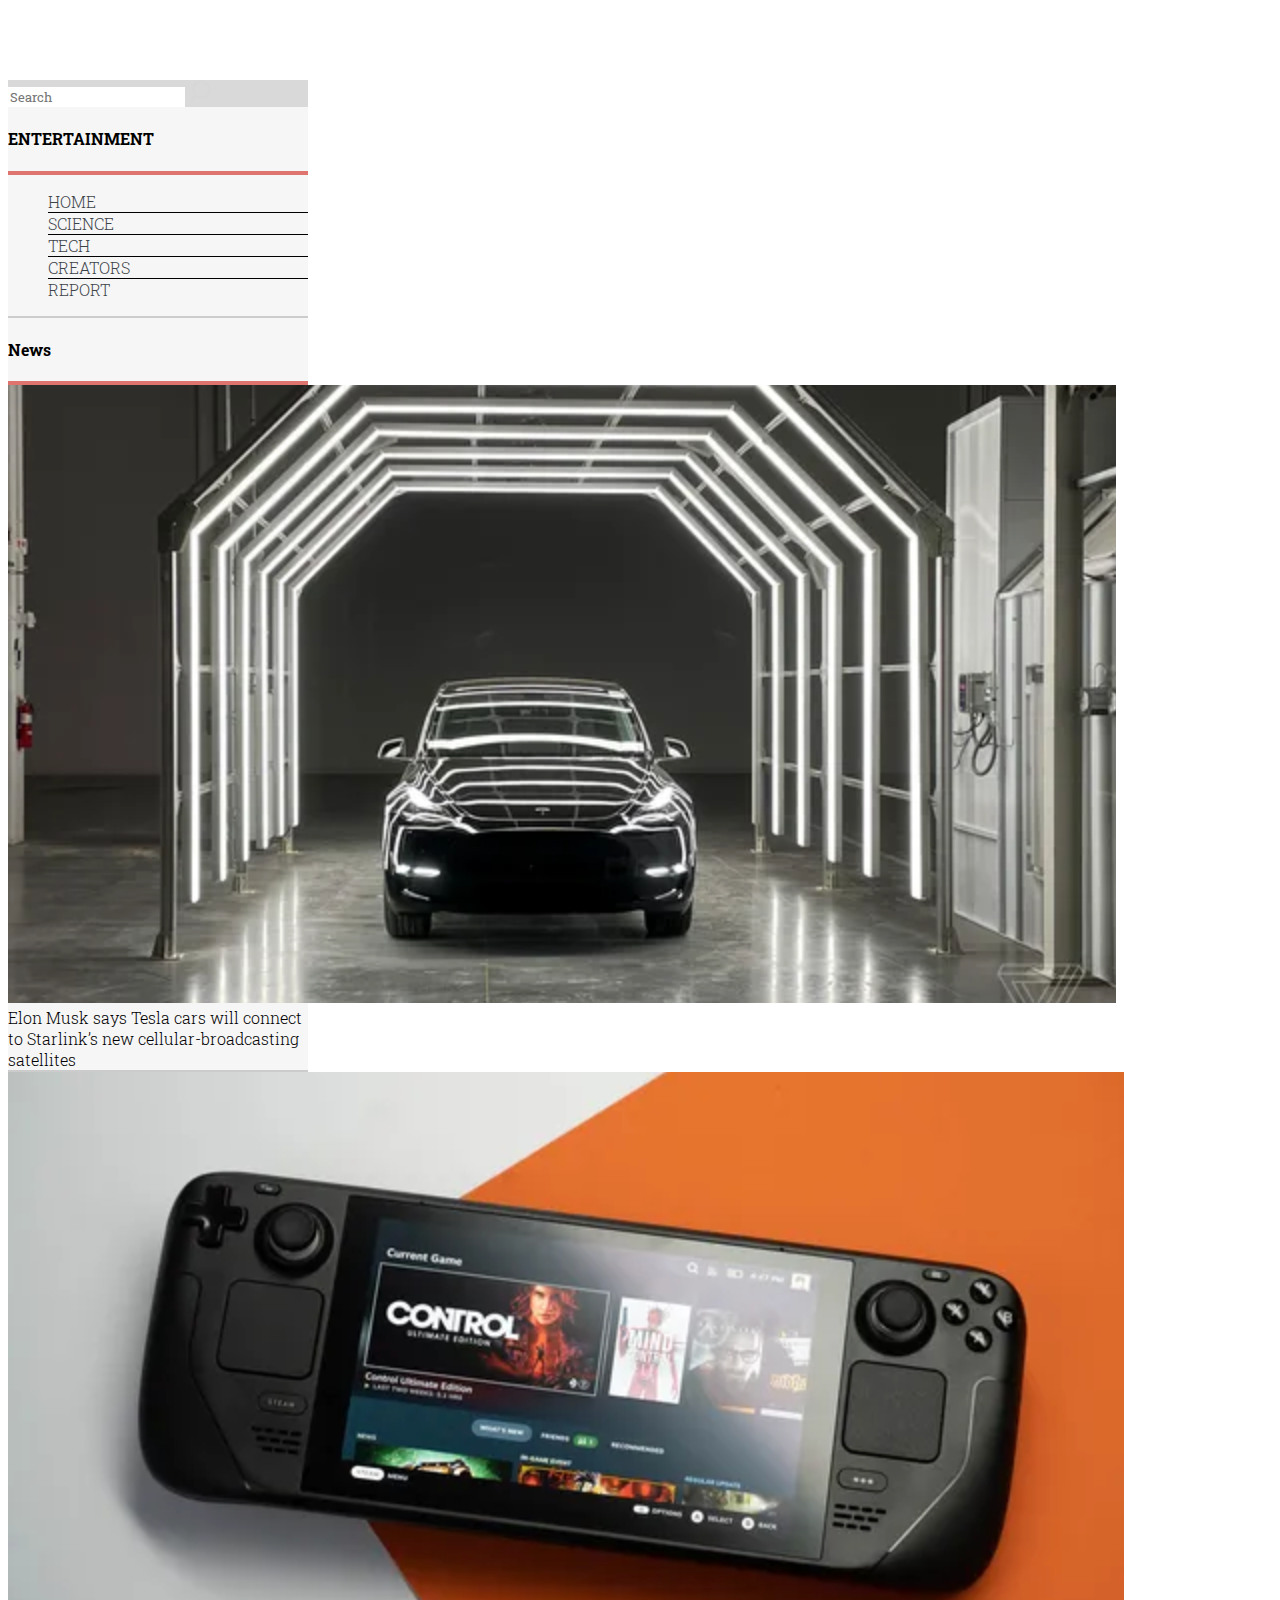
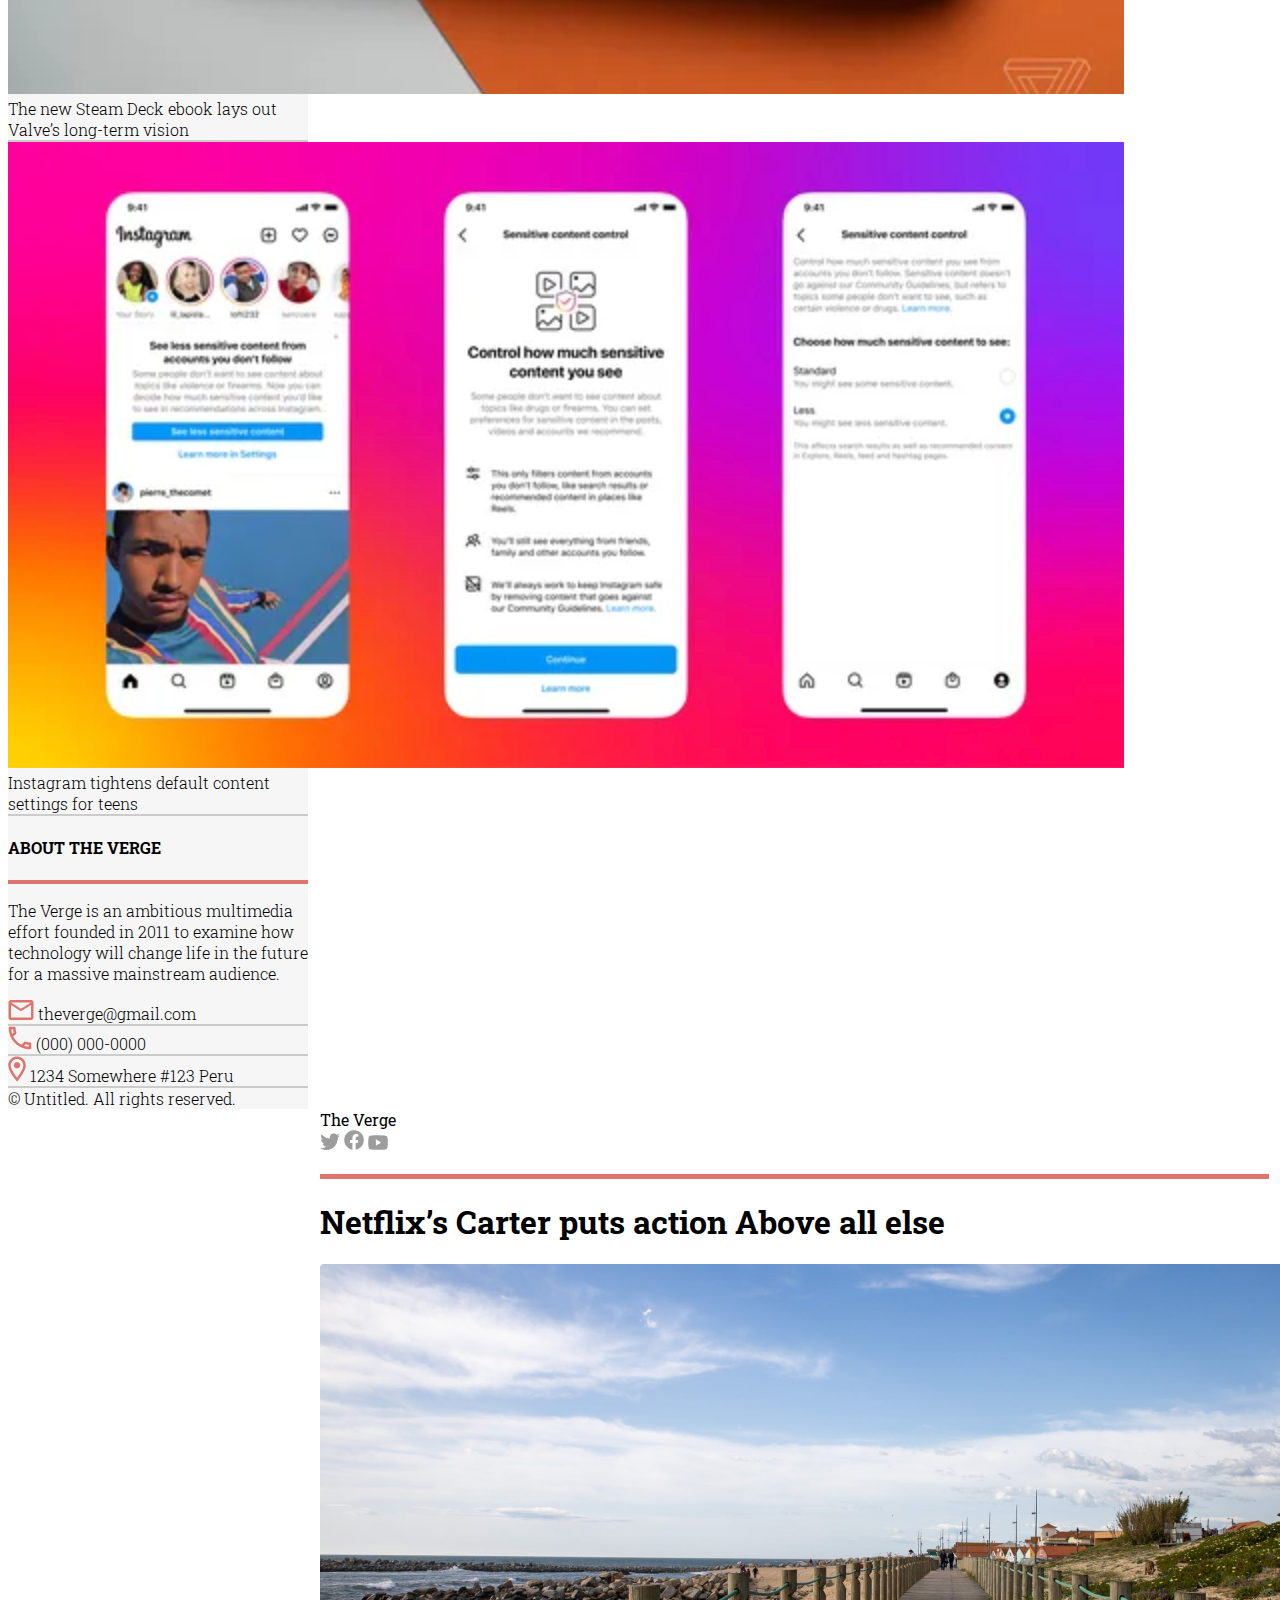
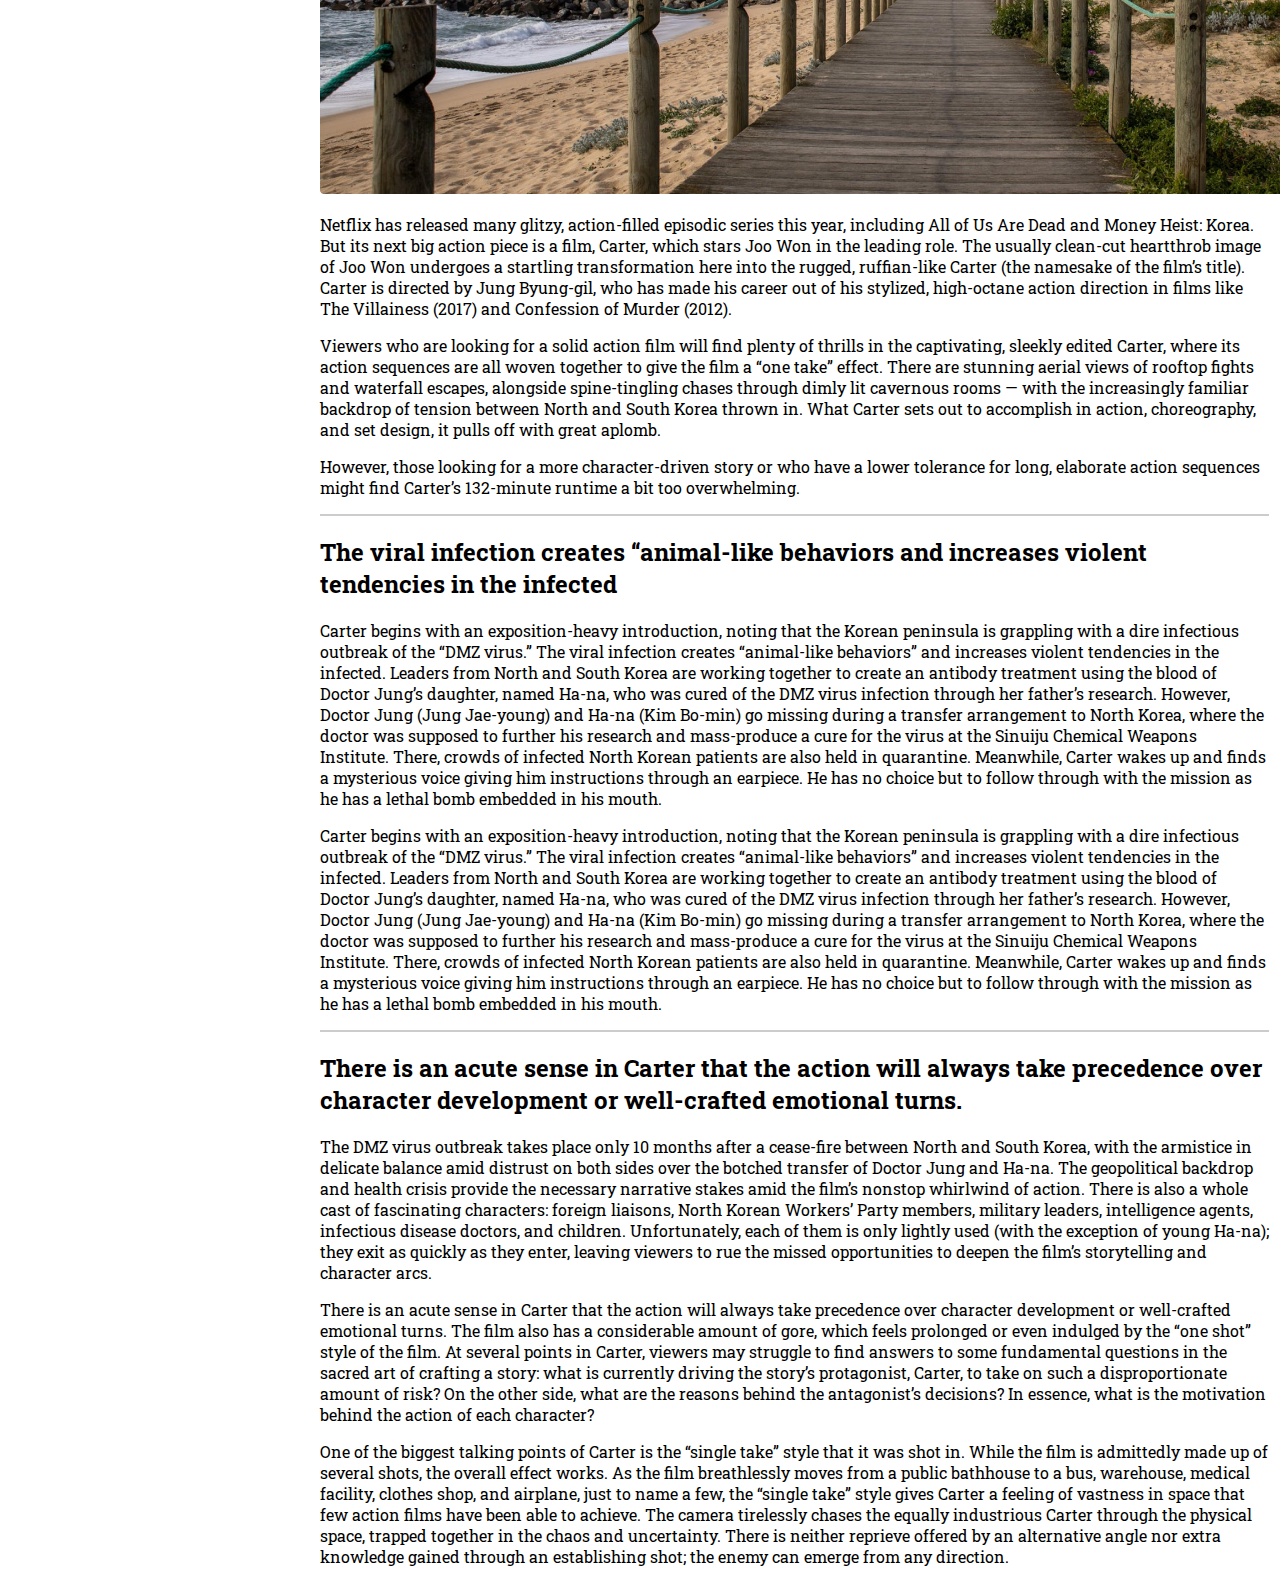
<file: entertainment.html>
<!DOCTYPE html>
<html lang="en">
<head>
    <meta charset="UTF-8">
    <meta http-equiv="X-UA-Compatible" content="IE=edge">
    <meta name="viewport" content="width=device-width, initial-scale=1.0">
    <link rel="preconnect" href="https://fonts.googleapis.com"> 
    <link rel="preconnect" href="https://fonts.gstatic.com" crossorigin> 
    <link href="https://fonts.googleapis.com/css2?family=Roboto+Slab:wght@100;200;300;400;500;600;700;800;900&display=swap" rel="stylesheet">
    <!-- bootstrap -->
    <link href="https://cdn.jsdelivr.net/npm/bootstrap@5.2.0/dist/css/bootstrap.min.css" rel="stylesheet" integrity="sha384-gH2yIJqKdNHPEq0n4Mqa/HGKIhSkIHeL5AyhkYV8i59U5AR6csBvApHHNl/vI1Bx" crossorigin="anonymous">
    <link rel="stylesheet" href="./assets/css/main.css">
    <title>The verge</title>
</head>
<body class="">
    <div class="container">
        <div class="row overflow-hidden">
            <div class="col-lg-12 content-container position-relative">
                <nav class="side-bar px-lg-0 position-absolute" id="side-bar">
                    <section class="mb-lg-5 mb-3">
                        <div class="col-lg-12 search-box d-flex justify-content-center align-items-center py-3">
                            <div class="bg-white px-3 py-2">
                                <input type="text" placeholder="Search">
                                <img src="./assets/img/icons/search.png" alt="search icon">
                            </div>
                        </div>
                    </section>
                    <section>
                        <div class="col-lg-12 px-lg-4 px-2">
                            <div class="row mb-lg-5 mb-3 ">
                                <div class="col-lg-12 d-flex justify-content-start">
                                    <div>
                                        <h4>ENTERTAINMENT</h4>
                                        <div class="text-underline"></div>
                                    </div>
                                </div>
                            </div>
                            <div class="row">
                                <div class="col-lg-12">
                                    <ul class="ps-0">
                                        <li class="py-lg-4 py-3 bottom-delimiter"><a href="index.html">HOME</a></li>
                                        <li class="py-lg-4 py-3 bottom-delimiter"><a href="science.html">SCIENCE</a></li>
                                        <li class="py-lg-4 py-3 bottom-delimiter"><a href="tech.html">TECH</a></li>
                                        <li class="py-lg-4 py-3 bottom-delimiter">
                                            <a href="creators.html">CREATORS</a>
                                        </li>
                                        <li class="py-lg-4 py-3">
                                            <a href="report.html">REPORT</a>
                                        </li>
                                    </ul>
                                </div>
                            </div>
                            <div class="row my-lg-5 mb-4">
                                <div class="col-lg-12">
                                    <div class="generic-delimiter"></div>
                                </div>
                            </div>
                            <div class="row mb-lg-5 mb-4">
                                <div class="col-lg-12 d-flex justify-content-start">
                                    <div>
                                        <h4>News</h4>
                                        <div class="text-underline"></div>
                                    </div>
                                </div>
                            </div>
                            <div class="row d-flex justify-content-start">
                                <div class="col-lg-12">
                                    <div class="sidebar-card">
                                        <picture>
                                            <img class="img-fluid" src="./assets/img/tesla.png" alt="tesla">
                                        </picture>
                                        <span class="d-block mt-3">Elon Musk says Tesla cars will connect to Starlink’s new cellular-broadcasting satellites</span>
                                    </div>
                                </div>
                            </div>
                            <div class="row my-5 row">
                                <div class="col-lg-12">
                                    <div class="generic-delimiter"></div>
                                </div>
                            </div>
                            <div class="row d-flex justify-content-start">
                                <div class="col-lg-12">
                                    <div class="sidebar-card">
                                        <picture>
                                            <img class="img-fluid" src="./assets/img/steam.png" alt="steam">
                                        </picture>
                                        <span class="d-block mt-3">The new Steam Deck ebook lays out Valve’s long-term vision</span>
                                    </div>
                                </div>
                            </div>
                            <div class="row my-5 row">
                                <div class="col-lg-12">
                                    <div class="generic-delimiter"></div>
                                </div>
                            </div>
                            <div class="row d-flex justify-content-start">
                                <div class="col-lg-12">
                                    <div class="sidebar-card">
                                        <picture>
                                            <img class="img-fluid" src="./assets/img/instagram.png" alt="instagram">
                                        </picture>
                                        <span class="d-block mt-3">Instagram tightens default content settings for teens</span>
                                    </div>
                                </div>
                            </div>
                            <div class="row my-5 row">
                                <div class="col-lg-12">
                                    <div class="generic-delimiter"></div>
                                </div>
                            </div>
                            <div class="row mb-lg-5 mb-4">
                                <div class="col-lg-12 d-flex justify-content-start">
                                    <div>
                                        <h4>ABOUT THE VERGE</h4>
                                        <div class="text-underline"></div>
                                    </div>
                                </div>
                            </div>
                            <div class="row">
                                <div class="col-lg-12">
                                    <p>The Verge is an ambitious multimedia effort founded in 2011 to examine how technology will change life in the future for a massive mainstream audience.                            </p>
                                </div>
                            </div>
                            <div class="row mt-lg-4 mt-3">
                                <div class="col-lg-12 d-flex align-items-center">
                                    <picture class="me-lg-4">
                                        <img src="./assets/img/icons/mail.png" alt="mail">
                                    </picture>
                                    <span>theverge@gmail.com</span>
                                </div>
                            </div>
                            <div class="row mt-lg-4 mt-3">
                                <div class="col-lg-12">
                                    <div class="generic-delimiter"></div>
                                </div>
                            </div>
                            <div class="row mt-lg-4 mt-3">
                                <div class="col-lg-12 d-flex align-items-center">
                                    <picture class="me-lg-4">
                                        <img src="./assets/img/icons/phone.png" alt="phone">
                                    </picture>
                                    <span>(000) 000-0000</span>
                                </div>
                            </div>
                            <div class="row mt-lg-4 mt-3">
                                <div class="col-lg-12">
                                    <div class="generic-delimiter"></div>
                                </div>
                            </div>
                            <div class="row mt-lg-4 mt-3">
                                <div class="col-lg-12 d-flex align-items-center">
                                    <picture class="me-lg-4">
                                        <img src="./assets/img/icons/place.png" alt="place">
                                    </picture>
                                    <span>1234 Somewhere #123
                                        Peru</span>
                                </div>
                            </div>
                            <div class="row mt-lg-5 mt-3">
                                <div class="col-lg-12">
                                    <div class="generic-delimiter"></div>
                                </div>
                            </div>
                            <div class="row my-5">
                                <div class="col-lg-12 d-flex align-items-center">
                                    <span>© Untitled. All rights reserved. </span>
                                </div>
                            </div>
                        </div>
                    </section>
                </nav>
                <section class="container right-container position-relative" id="content-container">
                    <div class="menu" id="menu">
                        <img src="./assets/img/icons/menu.png" alt="Menu">
                    </div>
                    <div class="row">
                        <div class="col-lg-12 px-0 d-flex justify-content-between align-items-center header-box">
                            <span>
                                The Verge
                            </span>
                            <div class="social-media-container">
                                <a href="https://twitter.com/verge"><img class="mx-lg-2" src="./assets/img/icons/Twitter.png" alt="twitter"></a>
                                <a href="https://www.facebook.com/verge"><img class="mx-lg-2" src="./assets/img/icons/facebook.png" alt="facebook"></a>
                                <a href="https://www.youtube.com/user/theverge"><img class="ms-lg-2" src="assets/img/icons/youtube.png" alt="youtube"></a>
                            </div>
                        </div>
                    </div>
                    <div class="row mt-lg-5">
                        <div class="col-lg-12 px-0">
                            <section class="row flex-lg-row">
                                <h1>
                                    Netflix’s Carter puts action 
Above all else
                                </h1>
                                <picture>
                                    <img class="img-fluid" src="./assets/img/netflix_carter.png" alt="netflix">
                                </picture>
                                <p class="mt-3">
                                    Netflix has released many glitzy, action-filled episodic series this year, including All of Us Are Dead and Money Heist: Korea. But its next big action piece is a film, Carter, which stars Joo Won in the leading role. The usually clean-cut heartthrob image of Joo Won undergoes a startling transformation here into the rugged, ruffian-like Carter (the namesake of the film’s title). Carter is directed by Jung Byung-gil, who has made his career out of his stylized, high-octane action direction in films like The Villainess (2017) and Confession of Murder (2012).
                                </p>
                                <p>
                                    Viewers who are looking for a solid action film will find plenty of thrills in the captivating, sleekly edited Carter, where its action sequences are all woven together to give the film a “one take” effect. There are stunning aerial views of rooftop fights and waterfall escapes, alongside spine-tingling chases through dimly lit cavernous rooms — with the increasingly familiar backdrop of tension between North and South Korea thrown in. What Carter sets out to accomplish in action, choreography, and set design, it pulls off with great aplomb.
                                </p>
                                <p>
                                    However, those looking for a more character-driven story or who have a lower tolerance for long, elaborate action sequences might find Carter’s 132-minute runtime a bit too overwhelming.
                                </p>
                                <div class="generic-delimiter  my-3 mx-3"></div>
                                <h2>The viral infection creates “animal-like behaviors and increases violent tendencies in the infected</h2>
                                <p>
                                    Carter begins with an exposition-heavy introduction, noting that the Korean peninsula is grappling with a dire infectious outbreak of the “DMZ virus.” The viral infection creates “animal-like behaviors” and increases violent tendencies in the infected. Leaders from North and South Korea are working together to create an antibody treatment using the blood of Doctor Jung’s daughter, named Ha-na, who was cured of the DMZ virus infection through her father’s research. However, Doctor Jung (Jung Jae-young) and Ha-na (Kim Bo-min) go missing during a transfer arrangement to North Korea, where the doctor was supposed to further his research and mass-produce a cure for the virus at the Sinuiju Chemical Weapons Institute. There, crowds of infected North Korean patients are also held in quarantine. Meanwhile, Carter wakes up and finds a mysterious voice giving him instructions through an earpiece. He has no choice but to follow through with the mission as he has a lethal bomb embedded in his mouth.
                                </p>
                                <p>
                                    Carter begins with an exposition-heavy introduction, noting that the Korean peninsula is grappling with a dire infectious outbreak of the “DMZ virus.” The viral infection creates “animal-like behaviors” and increases violent tendencies in the infected. Leaders from North and South Korea are working together to create an antibody treatment using the blood of Doctor Jung’s daughter, named Ha-na, who was cured of the DMZ virus infection through her father’s research. However, Doctor Jung (Jung Jae-young) and Ha-na (Kim Bo-min) go missing during a transfer arrangement to North Korea, where the doctor was supposed to further his research and mass-produce a cure for the virus at the Sinuiju Chemical Weapons Institute. There, crowds of infected North Korean patients are also held in quarantine. Meanwhile, Carter wakes up and finds a mysterious voice giving him instructions through an earpiece. He has no choice but to follow through with the mission as he has a lethal bomb embedded in his mouth.
                                </p>
                                <div class="generic-delimiter my-3 mx-3"></div>
                                <h2>
                                    There is an acute sense in Carter that the action will always take precedence over character development or well-crafted emotional turns.
                                </h2>
                                <p>
                                    The DMZ virus outbreak takes place only 10 months after a cease-fire between North and South Korea, with the armistice in delicate balance amid distrust on both sides over the botched transfer of Doctor Jung and Ha-na. The geopolitical backdrop and health crisis provide the necessary narrative stakes amid the film’s nonstop whirlwind of action. There is also a whole cast of fascinating characters: foreign liaisons, North Korean Workers’ Party members, military leaders, intelligence agents, infectious disease doctors, and children. Unfortunately, each of them is only lightly used (with the exception of young Ha-na); they exit as quickly as they enter, leaving viewers to rue the missed opportunities to deepen the film’s storytelling and character arcs.
                                </p>
                                <p>
                                    There is an acute sense in Carter that the action will always take precedence over character development or well-crafted emotional turns. The film also has a considerable amount of gore, which feels prolonged or even indulged by the “one shot” style of the film. At several points in Carter, viewers may struggle to find answers to some fundamental questions in the sacred art of crafting a story: what is currently driving the story’s protagonist, Carter, to take on such a disproportionate amount of risk? On the other side, what are the reasons behind the antagonist’s decisions? In essence, what is the motivation behind the action of each character?
                                </p>
                                <p>
                                    One of the biggest talking points of Carter is the “single take” style that it was shot in. While the film is admittedly made up of several shots, the overall effect works. As the film breathlessly moves from a public bathhouse to a bus, warehouse, medical facility, clothes shop, and airplane, just to name a few, the “single take” style gives Carter a feeling of vastness in space that few action films have been able to achieve. The camera tirelessly chases the equally industrious Carter through the physical space, trapped together in the chaos and uncertainty. There is neither reprieve offered by an alternative angle nor extra knowledge gained through an establishing shot; the enemy can emerge from any direction.
                                </p>
                            </section>
                        </div>
                    </div>
                </section>
            </div>
        </div>
    </div>
    <script
  src="https://code.jquery.com/jquery-3.6.0.min.js"
  integrity="sha256-/xUj+3OJU5yExlq6GSYGSHk7tPXikynS7ogEvDej/m4="
  crossorigin="anonymous"></script>
  <script src="./assets/js/main.js"></script>
</body>
</html>
</file>
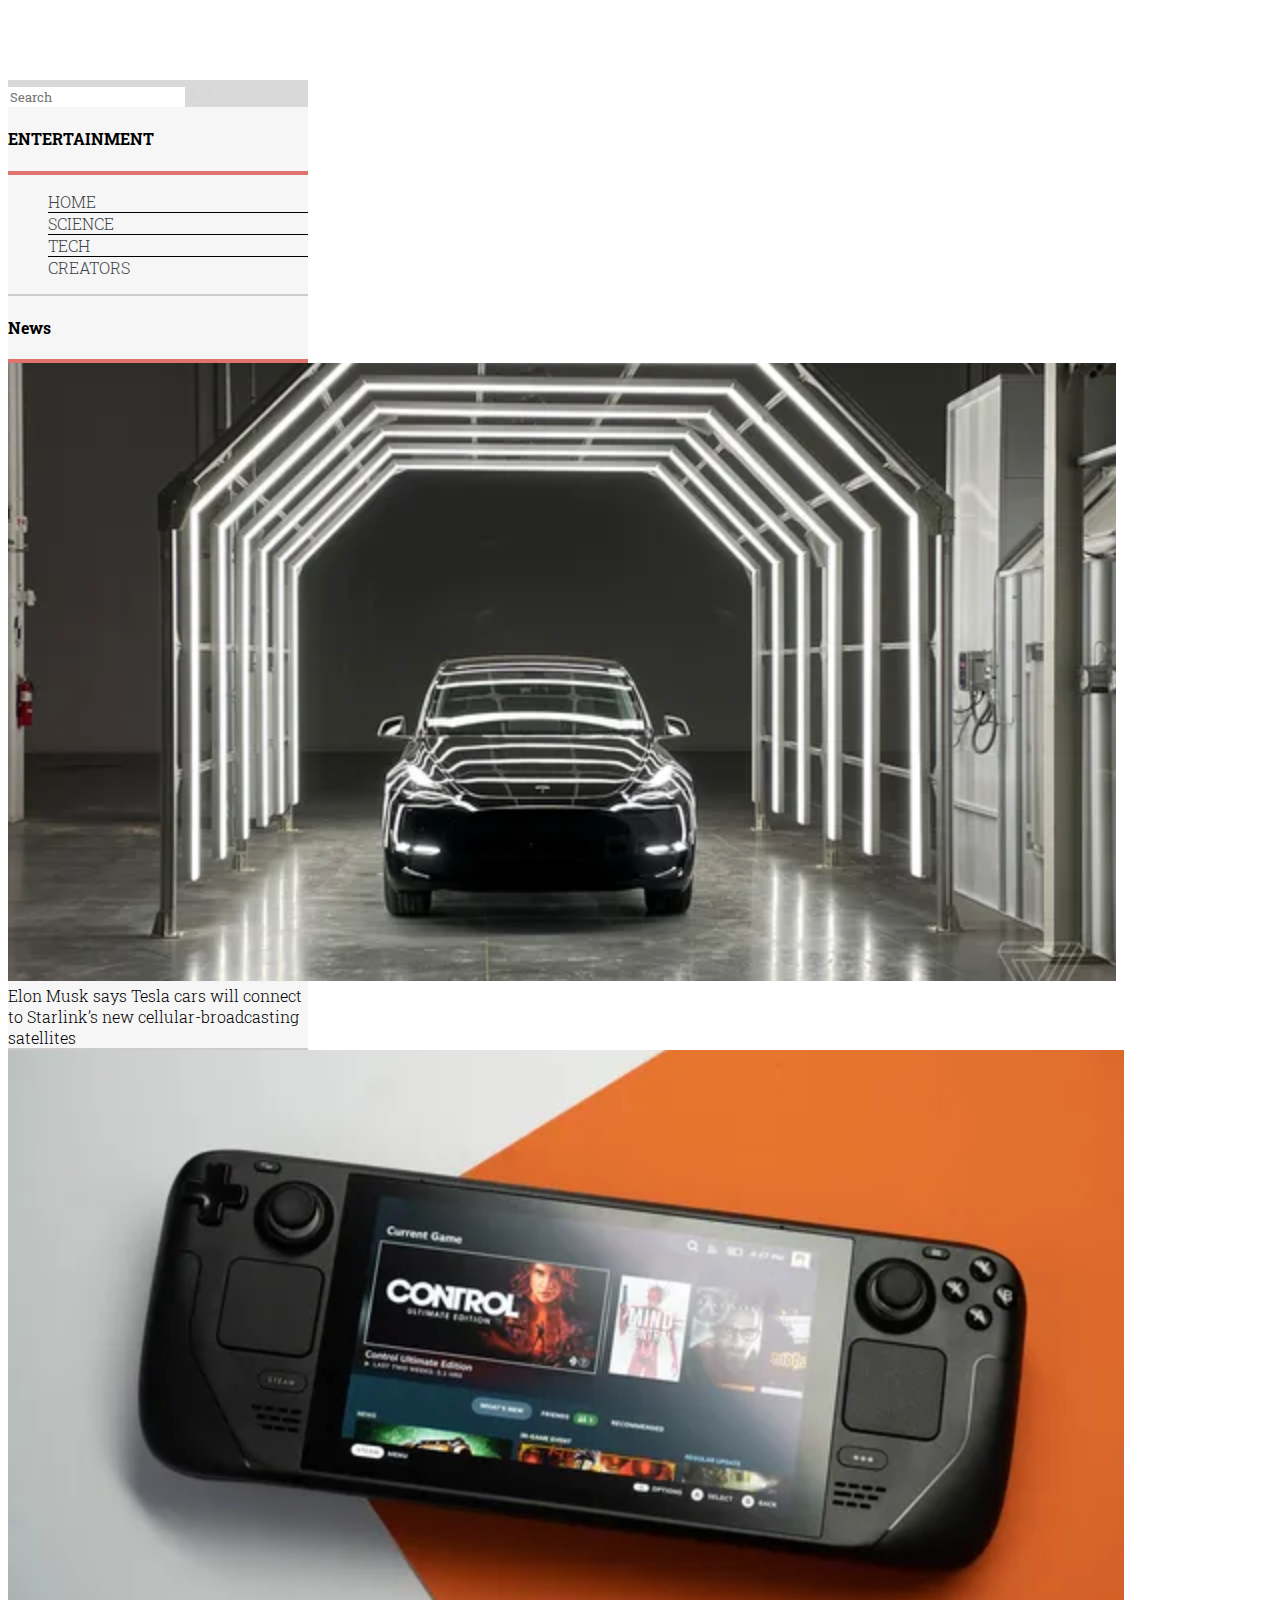
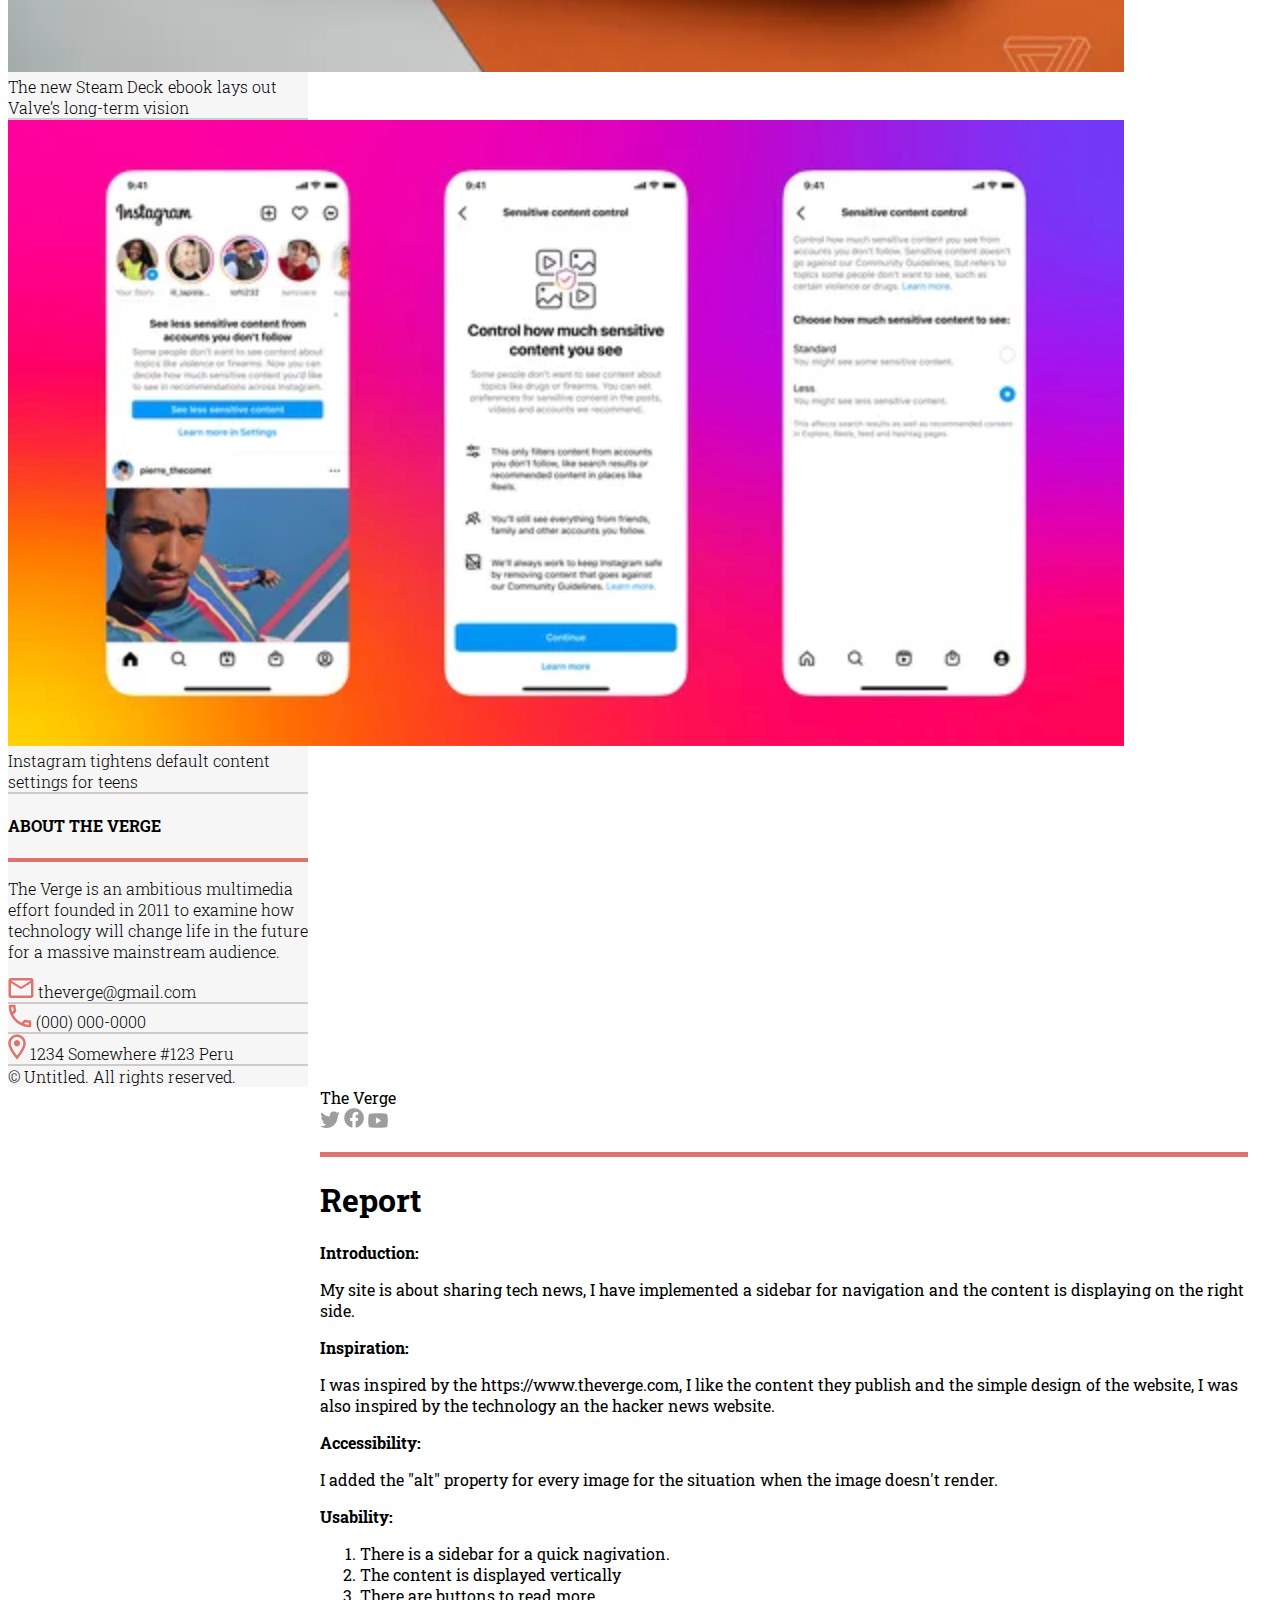
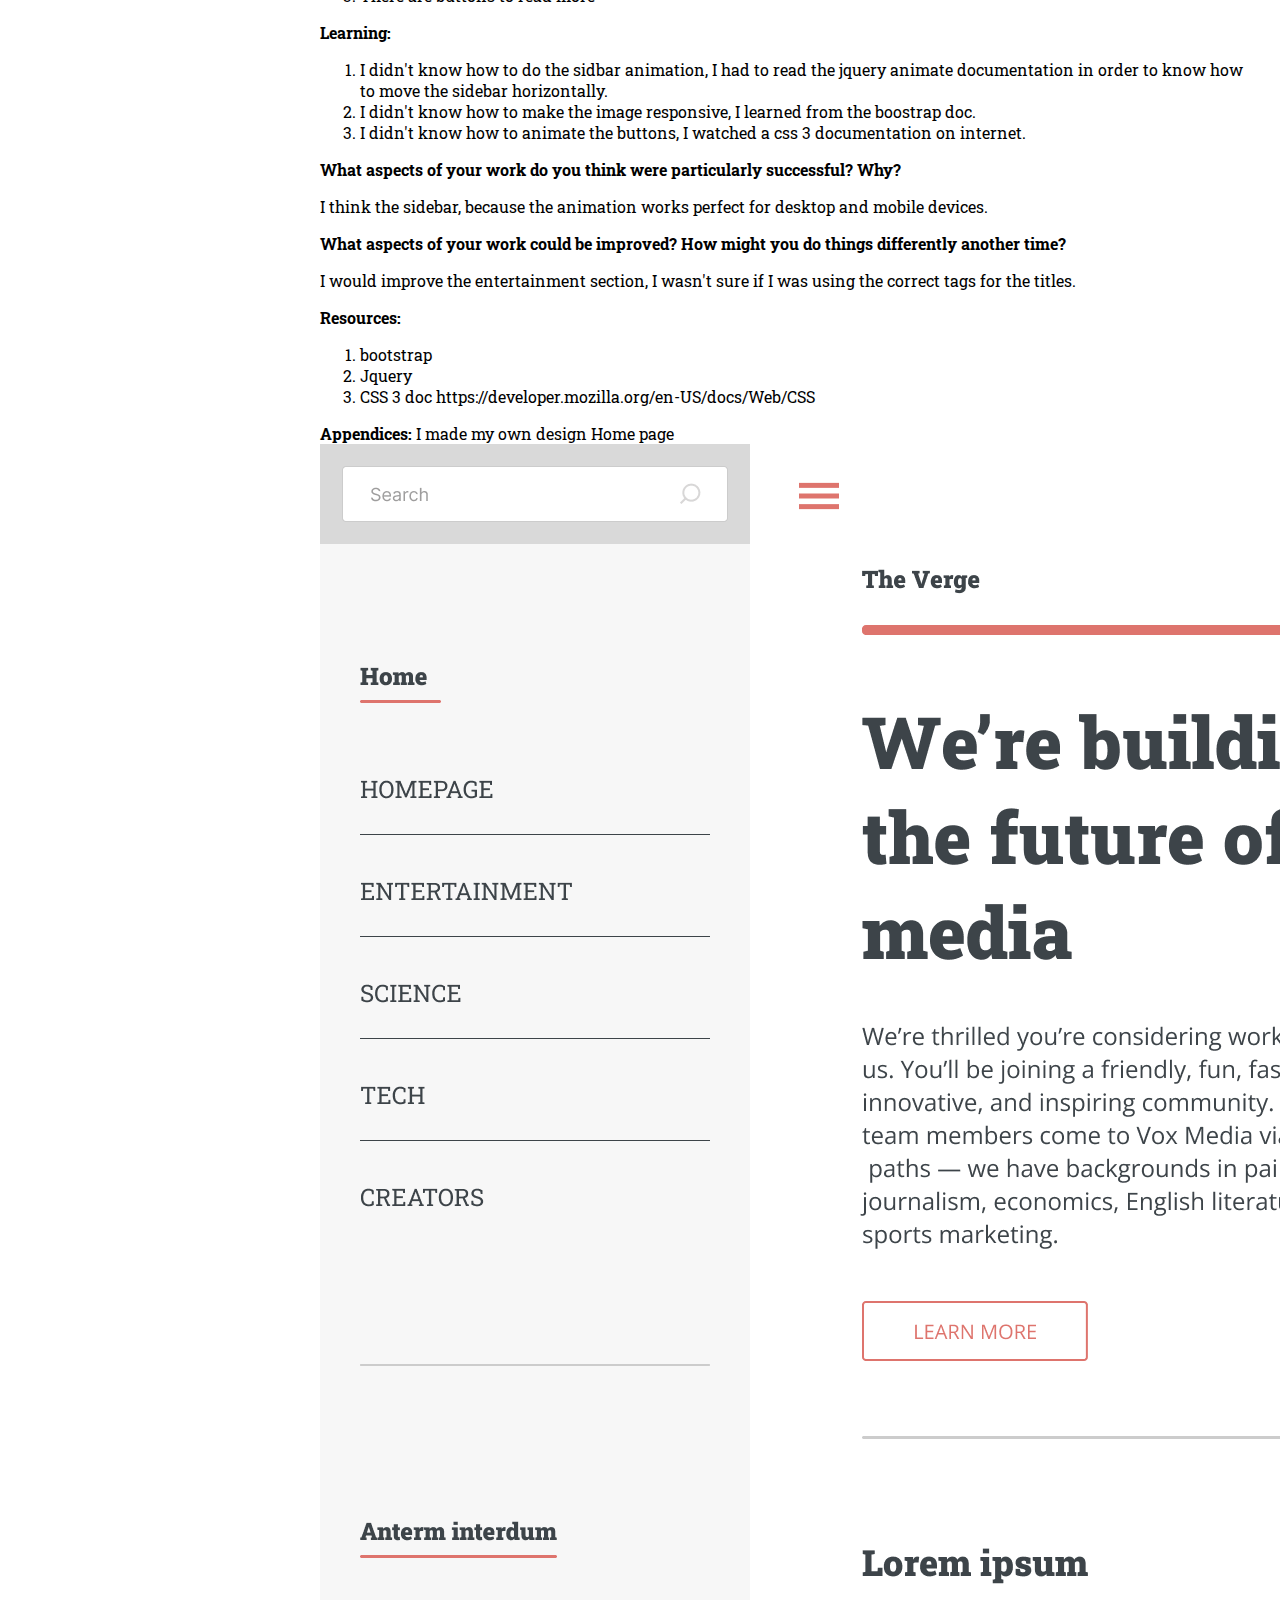
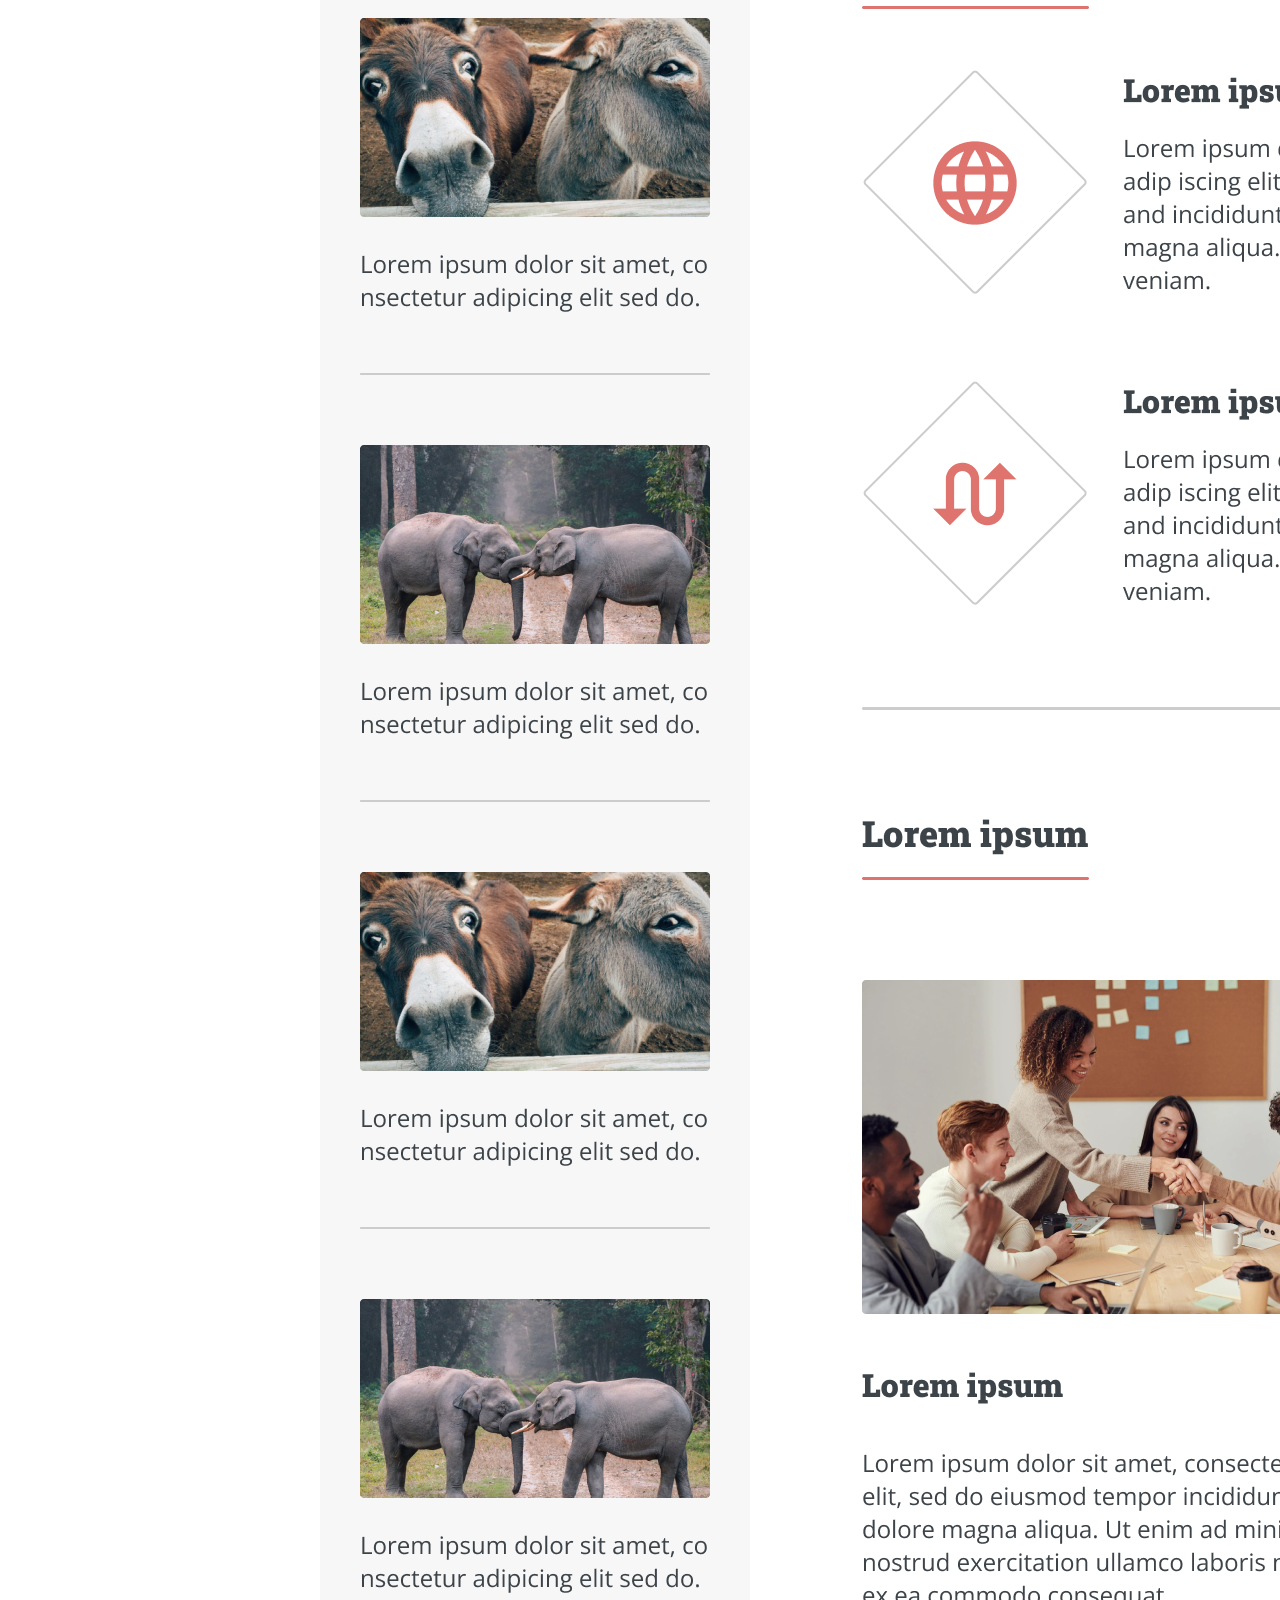
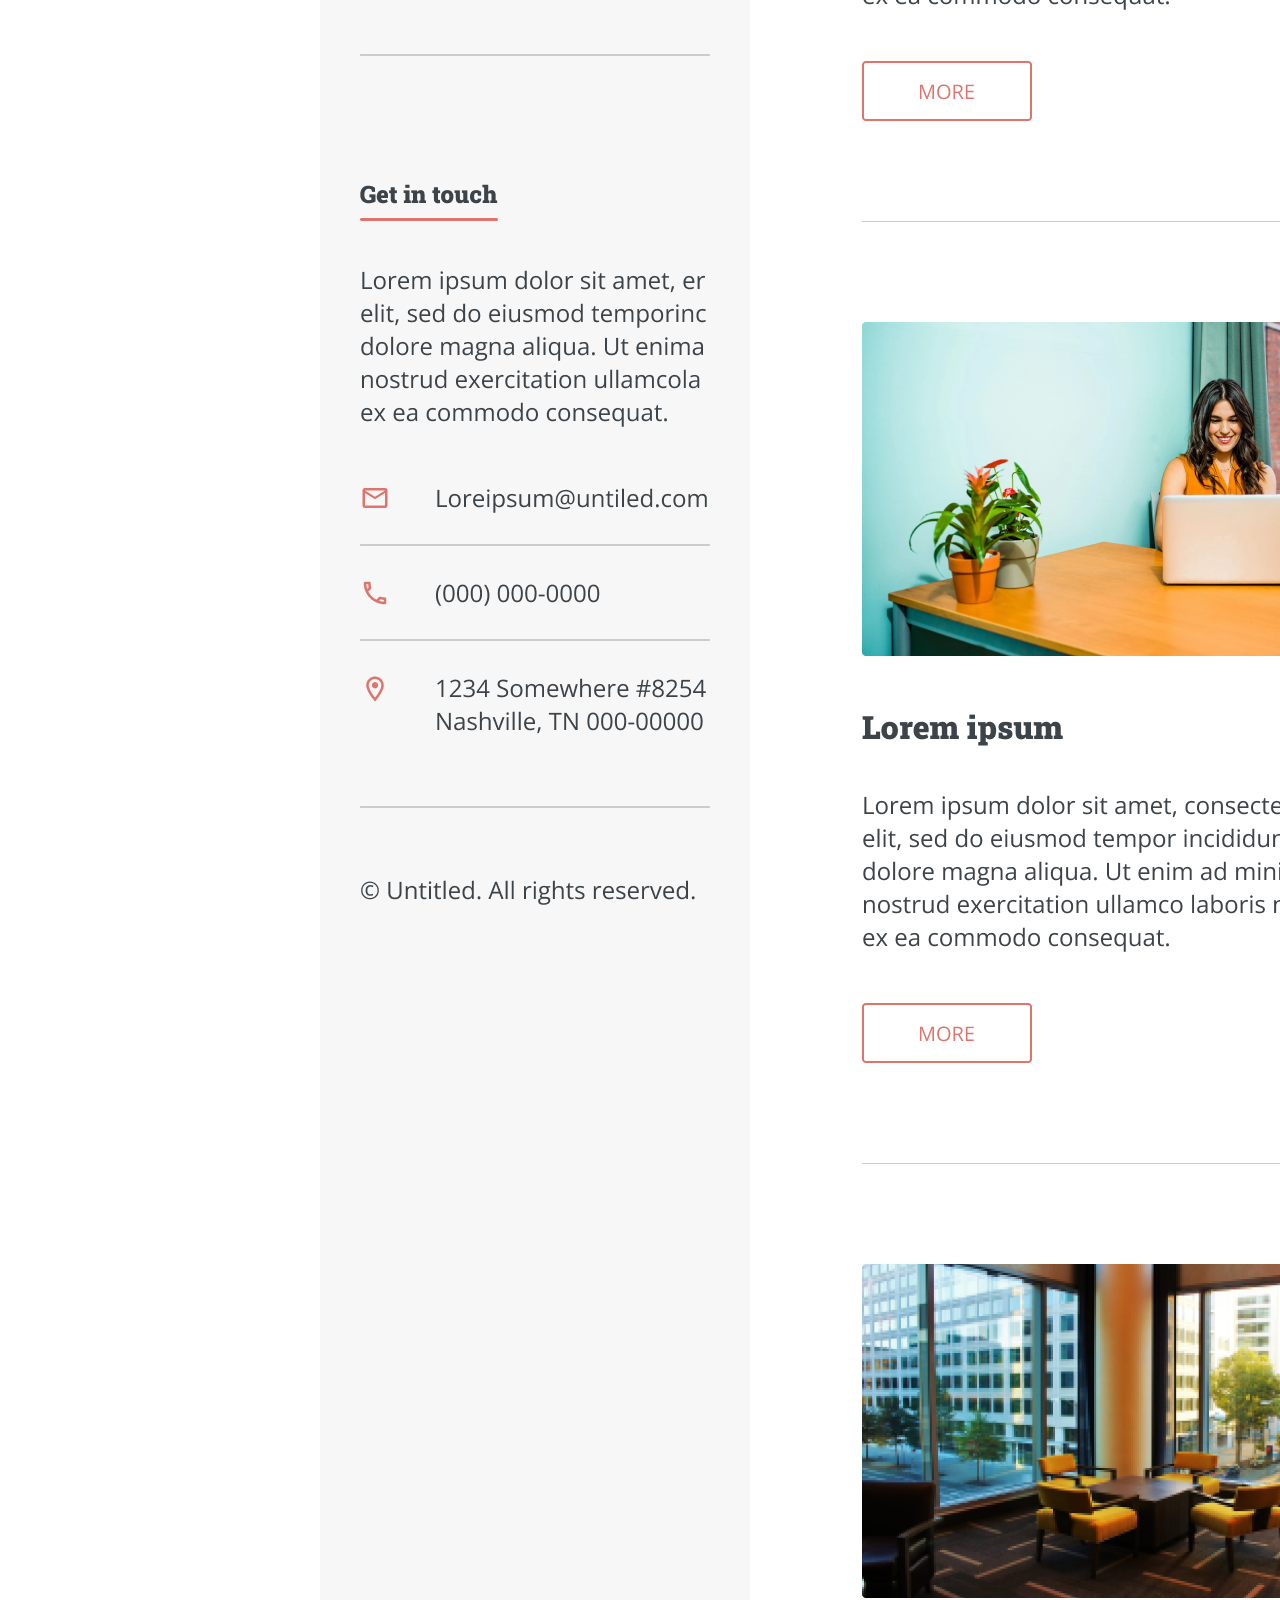
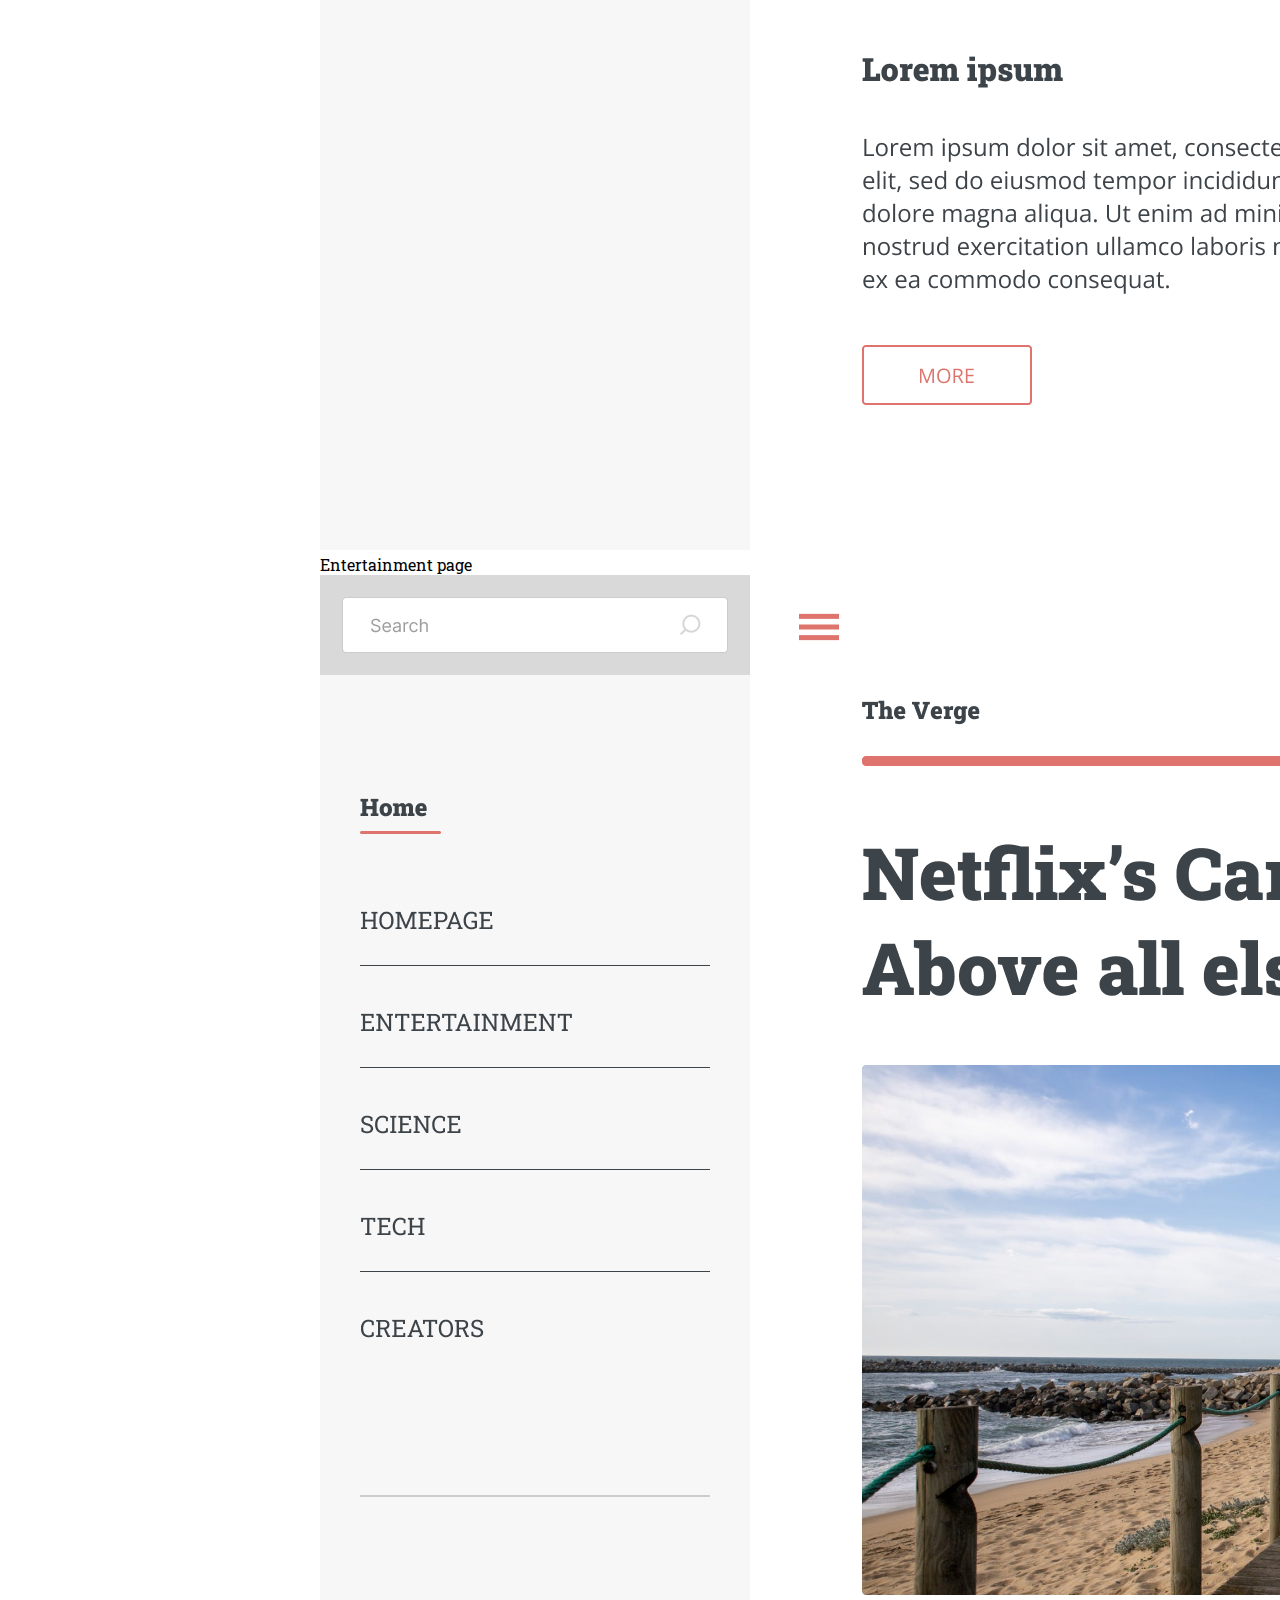
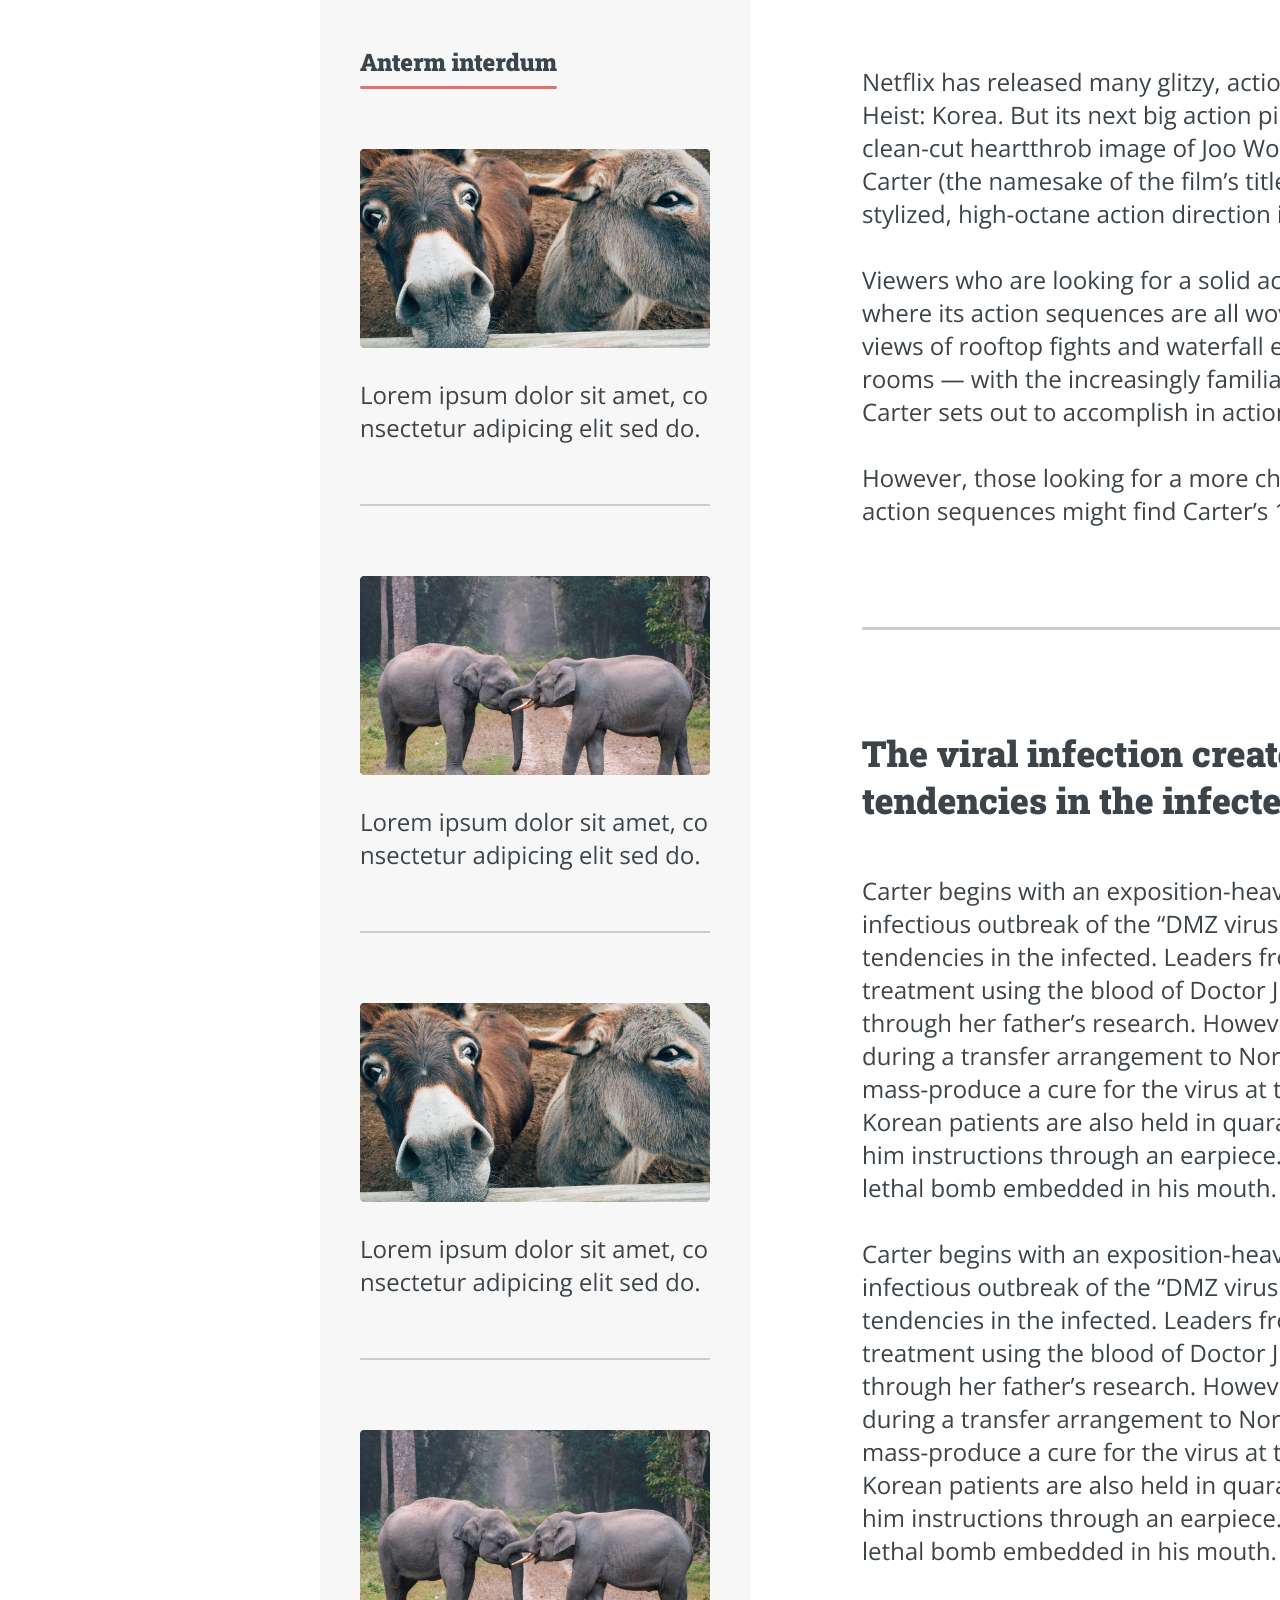
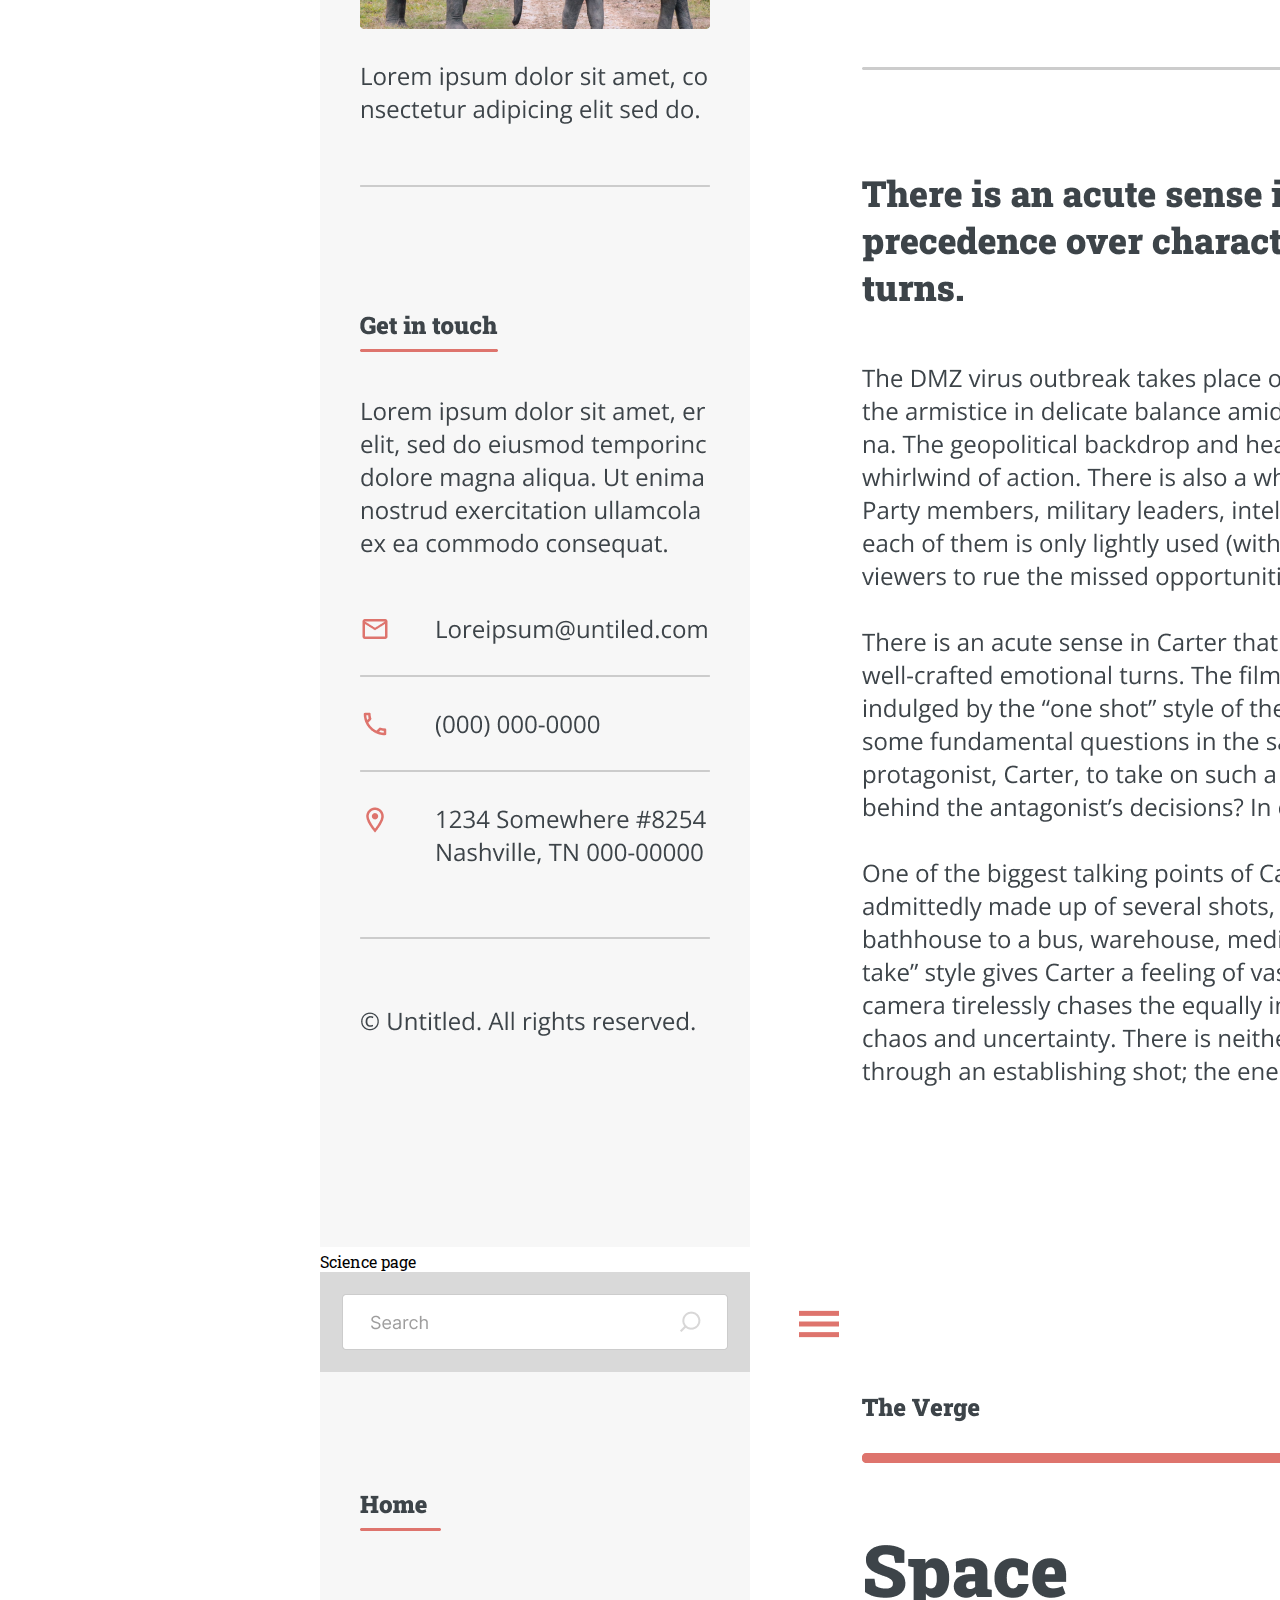
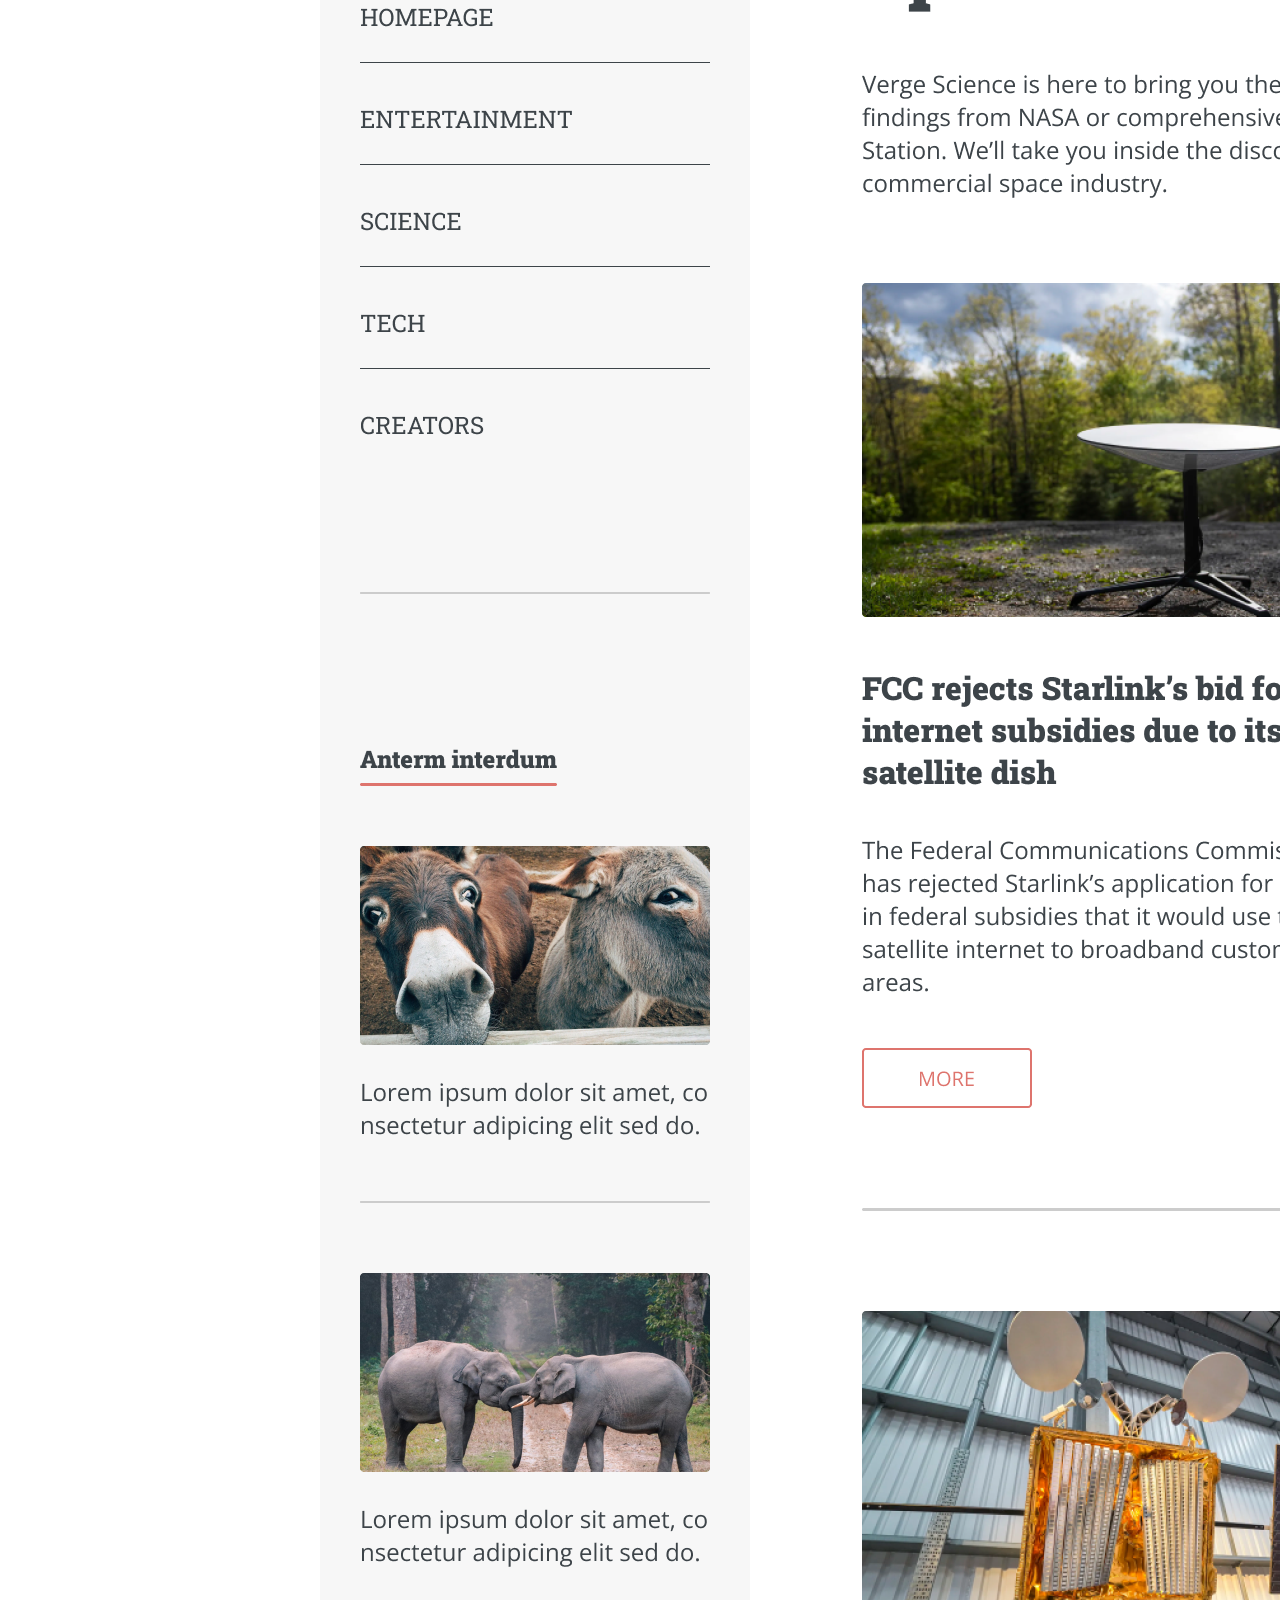
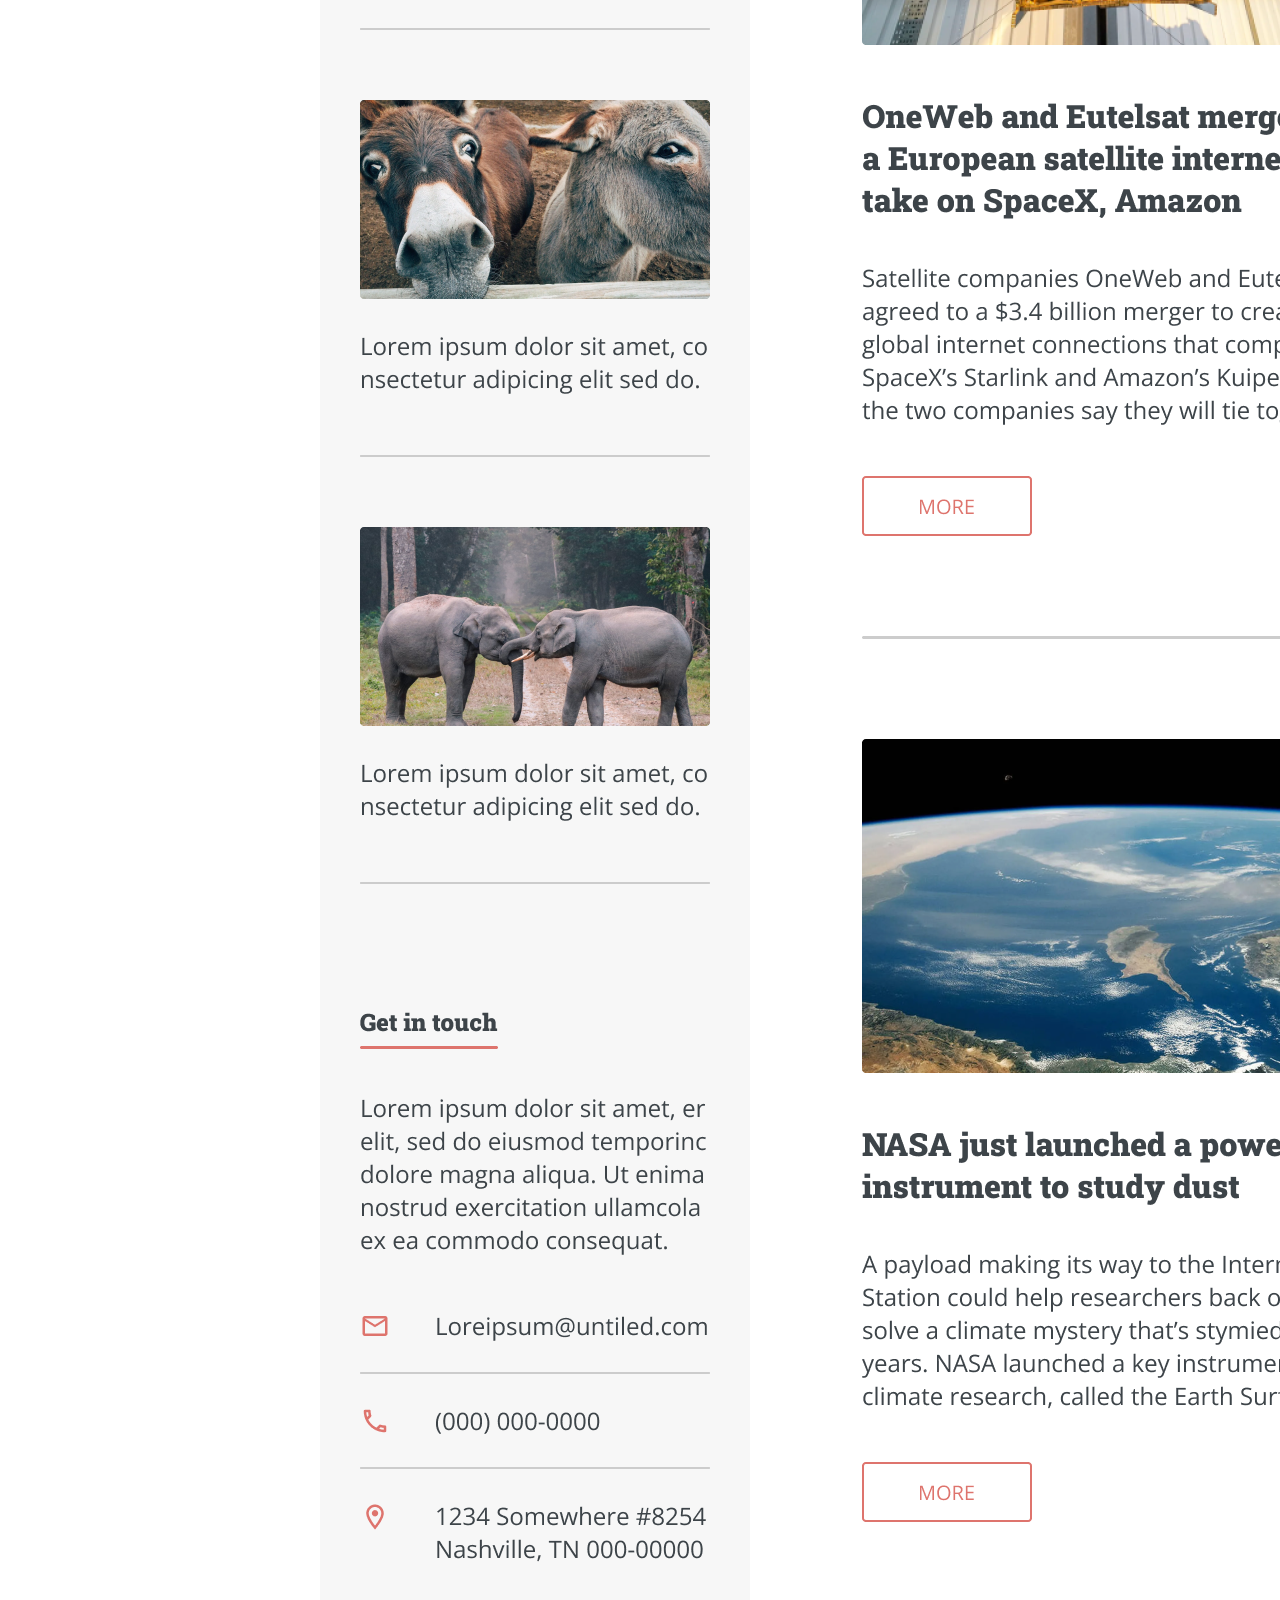
<file: report.html>
<!DOCTYPE html>
<html lang="en">
<head>
    <meta charset="UTF-8">
    <meta http-equiv="X-UA-Compatible" content="IE=edge">
    <meta name="viewport" content="width=device-width, initial-scale=1.0">
    <link rel="preconnect" href="https://fonts.googleapis.com"> 
    <link rel="preconnect" href="https://fonts.gstatic.com" crossorigin> 
    <link href="https://fonts.googleapis.com/css2?family=Roboto+Slab:wght@100;200;300;400;500;600;700;800;900&display=swap" rel="stylesheet">
    <!-- bootstrap -->
    <link href="https://cdn.jsdelivr.net/npm/bootstrap@5.2.0/dist/css/bootstrap.min.css" rel="stylesheet" integrity="sha384-gH2yIJqKdNHPEq0n4Mqa/HGKIhSkIHeL5AyhkYV8i59U5AR6csBvApHHNl/vI1Bx" crossorigin="anonymous">
    <link rel="stylesheet" href="./assets/css/main.css">
    <title>The verge</title>
</head>
<body>
    <div class="container">
        <div class="row overflow-hidden">
            <div class="col-lg-12 content-container position-relative">
                <!-- SIDEBAR -->
                <nav class="side-bar px-lg-0 position-absolute" id="side-bar">
                    <section class="mb-lg-5 mb-3">
                        <div class="col-lg-12 search-box d-flex justify-content-center align-items-center py-3">
                            <div class="bg-white px-3 py-2">
                                <input type="text" placeholder="Search">
                                <img src="./assets/img/icons/search.png" alt="search icon">
                            </div>
                        </div>
                    </section>
                    <section>
                        <div class="col-lg-12 px-lg-4 px-2">
                            <div class="row mb-lg-5 mb-3 ">
                                <div class="col-lg-12 d-flex justify-content-start">
                                    <div>
                                        <h4>ENTERTAINMENT</h4>
                                        <div class="text-underline"></div>
                                    </div>
                                </div>
                            </div>
                            <div class="row">
                                <div class="col-lg-12">
                                    <ul class="ps-0">
                                        <li class="py-lg-4 py-3 bottom-delimiter"><a href="index.html">HOME</a></li>
                                        <li class="py-lg-4 py-3 bottom-delimiter"><a href="science.html">SCIENCE</a></li>
                                        <li class="py-lg-4 py-3 bottom-delimiter"><a href="tech.html">TECH</a></li>
                                        <li class="py-lg-4 py-3">
                                            <a href="creators.html">CREATORS</a>
                                        </li>
                                    </ul>
                                </div>
                            </div>
                            <div class="row my-lg-5 mb-4">
                                <div class="col-lg-12">
                                    <div class="generic-delimiter"></div>
                                </div>
                            </div>
                            <div class="row mb-lg-5 mb-4">
                                <div class="col-lg-12 d-flex justify-content-start">
                                    <div>
                                        <h4>News</h4>
                                        <div class="text-underline"></div>
                                    </div>
                                </div>
                            </div>
                            <div class="row d-flex justify-content-start">
                                <div class="col-lg-12">
                                    <div class="sidebar-card">
                                        <picture>
                                            <img class="img-fluid" src="./assets/img/tesla.png" alt="tesla">
                                        </picture>
                                        <span class="d-block mt-3">Elon Musk says Tesla cars will connect to Starlink’s new cellular-broadcasting satellites</span>
                                    </div>
                                </div>
                            </div>
                            <div class="row my-5 row">
                                <div class="col-lg-12">
                                    <div class="generic-delimiter"></div>
                                </div>
                            </div>
                            <div class="row d-flex justify-content-start">
                                <div class="col-lg-12">
                                    <div class="sidebar-card">
                                        <picture>
                                            <img class="img-fluid" src="./assets/img/steam.png" alt="steam">
                                        </picture>
                                        <span class="d-block mt-3">The new Steam Deck ebook lays out Valve’s long-term vision</span>
                                    </div>
                                </div>
                            </div>
                            <div class="row my-5 row">
                                <div class="col-lg-12">
                                    <div class="generic-delimiter"></div>
                                </div>
                            </div>
                            <div class="row d-flex justify-content-start">
                                <div class="col-lg-12">
                                    <div class="sidebar-card">
                                        <picture>
                                            <img class="img-fluid" src="./assets/img/instagram.png" alt="instagram">
                                        </picture>
                                        <span class="d-block mt-3">Instagram tightens default content settings for teens</span>
                                    </div>
                                </div>
                            </div>
                            <div class="row my-5 row">
                                <div class="col-lg-12">
                                    <div class="generic-delimiter"></div>
                                </div>
                            </div>
                            <div class="row mb-lg-5 mb-4">
                                <div class="col-lg-12 d-flex justify-content-start">
                                    <div>
                                        <h4>ABOUT THE VERGE</h4>
                                        <div class="text-underline"></div>
                                    </div>
                                </div>
                            </div>
                            <div class="row">
                                <div class="col-lg-12">
                                    <p>The Verge is an ambitious multimedia effort founded in 2011 to examine how technology will change life in the future for a massive mainstream audience.                            </p>
                                </div>
                            </div>
                            <div class="row mt-lg-4 mt-3">
                                <div class="col-lg-12 d-flex align-items-center">
                                    <picture class="me-lg-4">
                                        <img src="./assets/img/icons/mail.png" alt="mail">
                                    </picture>
                                    <span>theverge@gmail.com</span>
                                </div>
                            </div>
                            <div class="row mt-lg-4 mt-3">
                                <div class="col-lg-12">
                                    <div class="generic-delimiter"></div>
                                </div>
                            </div>
                            <div class="row mt-lg-4 mt-3">
                                <div class="col-lg-12 d-flex align-items-center">
                                    <picture class="me-lg-4">
                                        <img src="./assets/img/icons/phone.png" alt="phone">
                                    </picture>
                                    <span>(000) 000-0000</span>
                                </div>
                            </div>
                            <div class="row mt-lg-4 mt-3">
                                <div class="col-lg-12">
                                    <div class="generic-delimiter"></div>
                                </div>
                            </div>
                            <div class="row mt-lg-4 mt-3">
                                <div class="col-lg-12 d-flex align-items-center">
                                    <picture class="me-lg-4">
                                        <img src="./assets/img/icons/place.png" alt="place">
                                    </picture>
                                    <span>1234 Somewhere #123
                                        Peru</span>
                                </div>
                            </div>
                            <div class="row mt-lg-5 mt-3">
                                <div class="col-lg-12">
                                    <div class="generic-delimiter"></div>
                                </div>
                            </div>
                            <div class="row my-5">
                                <div class="col-lg-12 d-flex align-items-center">
                                    <span>© Untitled. All rights reserved. </span>
                                </div>
                            </div>
                        </div>
                    </section>
                </nav>
                <!-- MAIN CONTENT -->
                <section class="container right-container position-relative" id="content-container">
                    <div class="menu" id="menu">
                        <img src="./assets/img/icons/menu.png" alt="Menu">
                    </div>
                    <div class="row">
                        <div class="col-lg-12 px-0 d-flex justify-content-between align-items-center header-box">
                            <span>
                                The Verge
                            </span>
                            <div class="social-media-container">
                                <a href="https://twitter.com/verge"><img class="mx-lg-2" src="./assets/img/icons/Twitter.png" alt="twitter"></a>
                                <a href="https://www.facebook.com/verge"><img class="mx-lg-2" src="/assets/img/icons/facebook.png" alt="facebook"></a>
                                <a href="https://www.youtube.com/user/theverge"><img class="ms-lg-2" src="assets/img/icons/youtube.png" alt="youtube"></a>
                            </div>
                        </div>
                    </div>
                    <div class="row mt-lg-5">
                        <div class="col-lg-12 px-0">
                            <section class="row flex-lg-row">
                                <h1>
                                    Report
                                </h1>
                                <b>Introduction:</b>
                                <p>
                                    My site is about sharing tech news, I have implemented a sidebar for navigation and the content is displaying on the right side.
                                </p>
                                <b>Inspiration:</b>
                                <p>
                                    I was inspired by the https://www.theverge.com, I like the content they publish and the simple design of the website, I was also inspired by the technology an the hacker news website.
                                </p>
                                <b>Accessibility:</b>
                                <p>
                                    I added the "alt" property for every image for the situation when the image doesn't render.
                                </p>
                                <b>Usability:</b>
                                <ol class="ms-3">
                                    <li>There is a sidebar for a quick nagivation.</li>
                                    <li>The content is displayed vertically</li>
                                    <li>There are buttons to read more</li>
                                </ol>
                                <b>Learning:</b>
                                <ol class="ms-3">
                                    <li>I didn't know how to do the sidbar animation, I had to read the jquery animate documentation in order to know how to move the sidebar horizontally.</li>
                                    <li>I didn't know how to make the image responsive, I learned from the boostrap doc.</li>
                                    <li>I didn't know how to animate the buttons, I watched a css 3 documentation on internet.</li>
                                </ol>
                                <b>What aspects of your work do you think were particularly successful? Why?   
                                </b>
                                <p>
                                    I think the sidebar, because the animation works perfect for desktop and mobile devices. 
                                </p>
                                <b>
                                    What aspects of your work could be improved? How might you do things differently another time?
                                </b>
                                <p>
                                    I would improve the entertainment section, I wasn't sure if I was using the correct tags for the titles.
                                </p>
                                <b>Resources:</b>
                                <ol class="ms-3">
                                    <li>
                                        bootstrap
                                    </li>
                                    <li>
                                        Jquery
                                    </li>
                                    <li>
                                        CSS 3 doc 
                                        https://developer.mozilla.org/en-US/docs/Web/CSS
                                    </li>
                                </ol>
                                <b>Appendices:</b>
                                <span>I made my own design</span>
                                <span class="mt-3">Home page</span>
                                <img src="./assets/img/homepage.png" alt="home page">
                                <span class="mt-3">Entertainment page</span>
                                <img src="./assets/img/entertainment.png" alt="entertainment page">
                                <span class="mt-3">Science page</span>
                                <img src="./assets/img/science.png" alt="science page">
                                <span class="mt-3">Tech page</span>
                                <img src="./assets/img/tech.png" alt="tech page">
                                <span class="mt-3">Creators page</span>
                                <img src="./assets/img/creators.png" alt="creators page">
                            </section>
                        </div>
                    </div>
                </section>
            </div>
        </div>
    </div>
    <script
  src="https://code.jquery.com/jquery-3.6.0.min.js"
  integrity="sha256-/xUj+3OJU5yExlq6GSYGSHk7tPXikynS7ogEvDej/m4="
  crossorigin="anonymous"></script>
  <script src="./assets/js/main.js"></script>
</body>
</html>
</file>
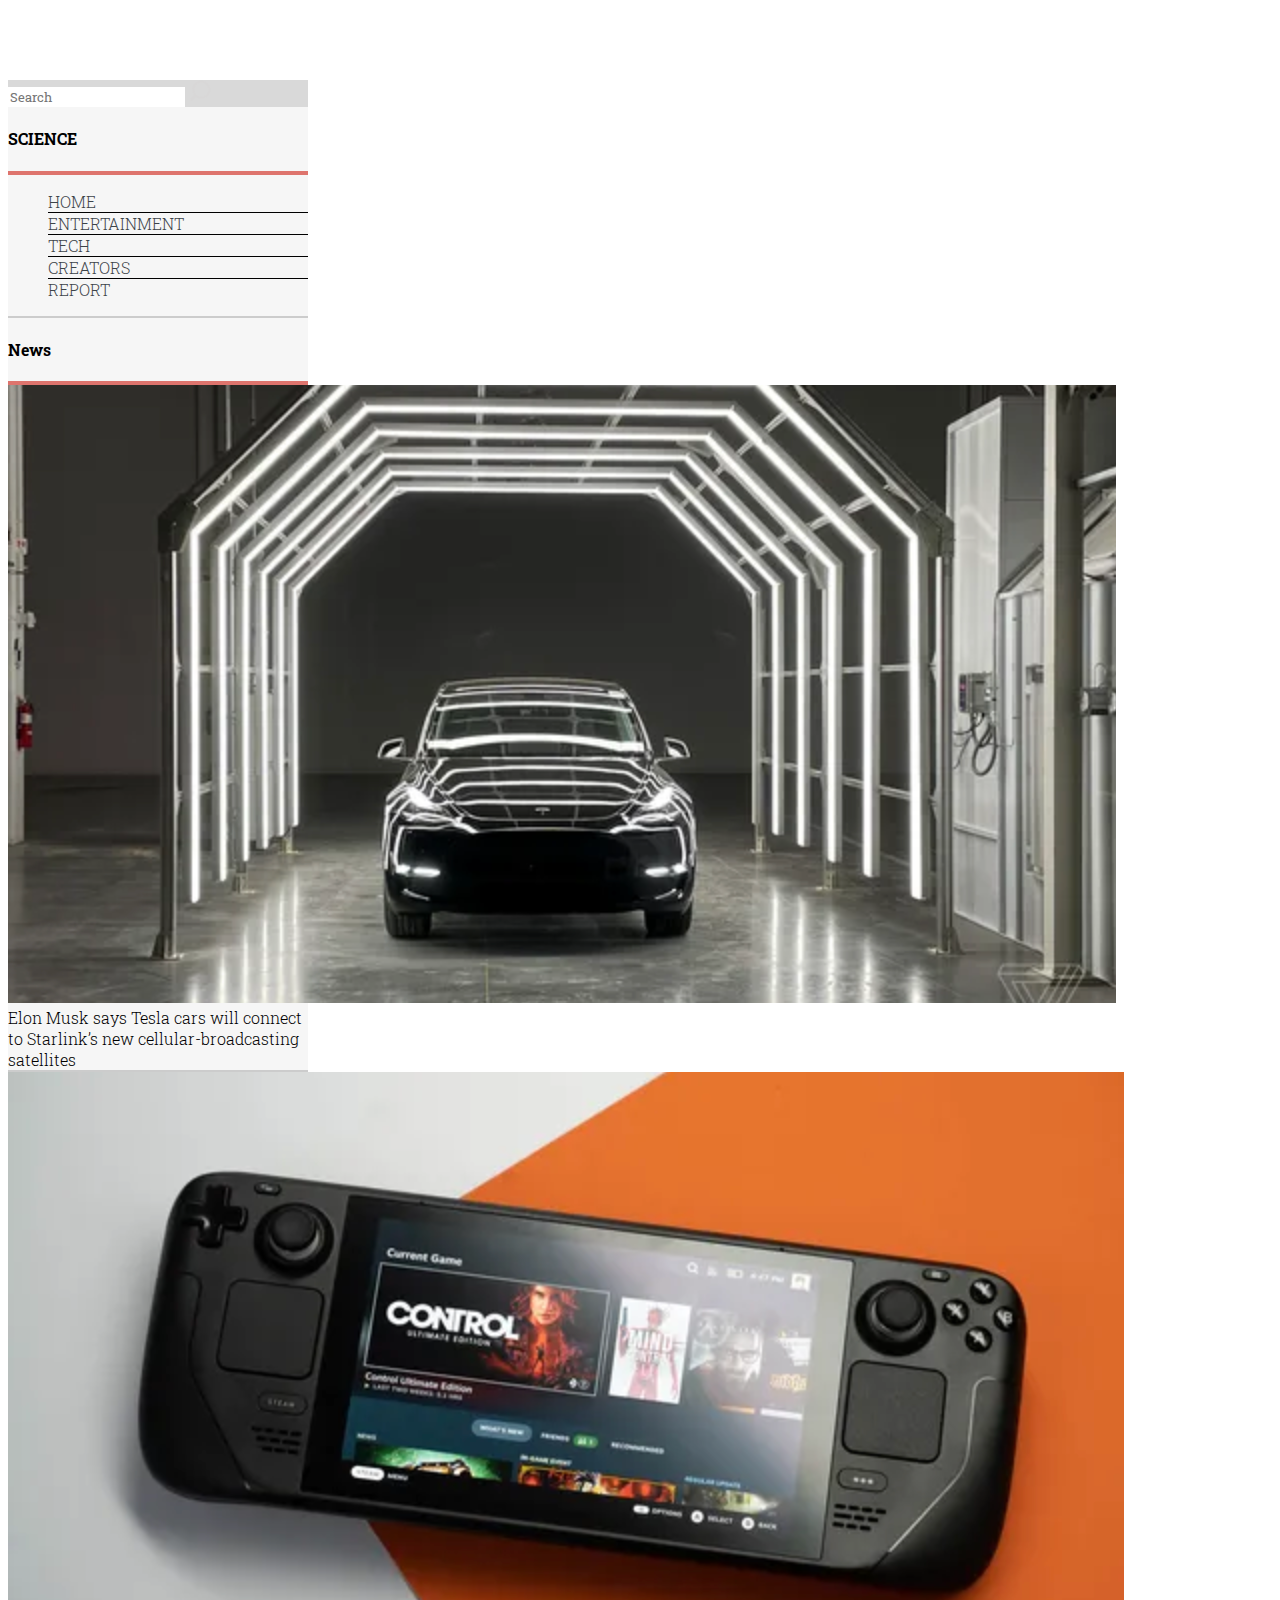
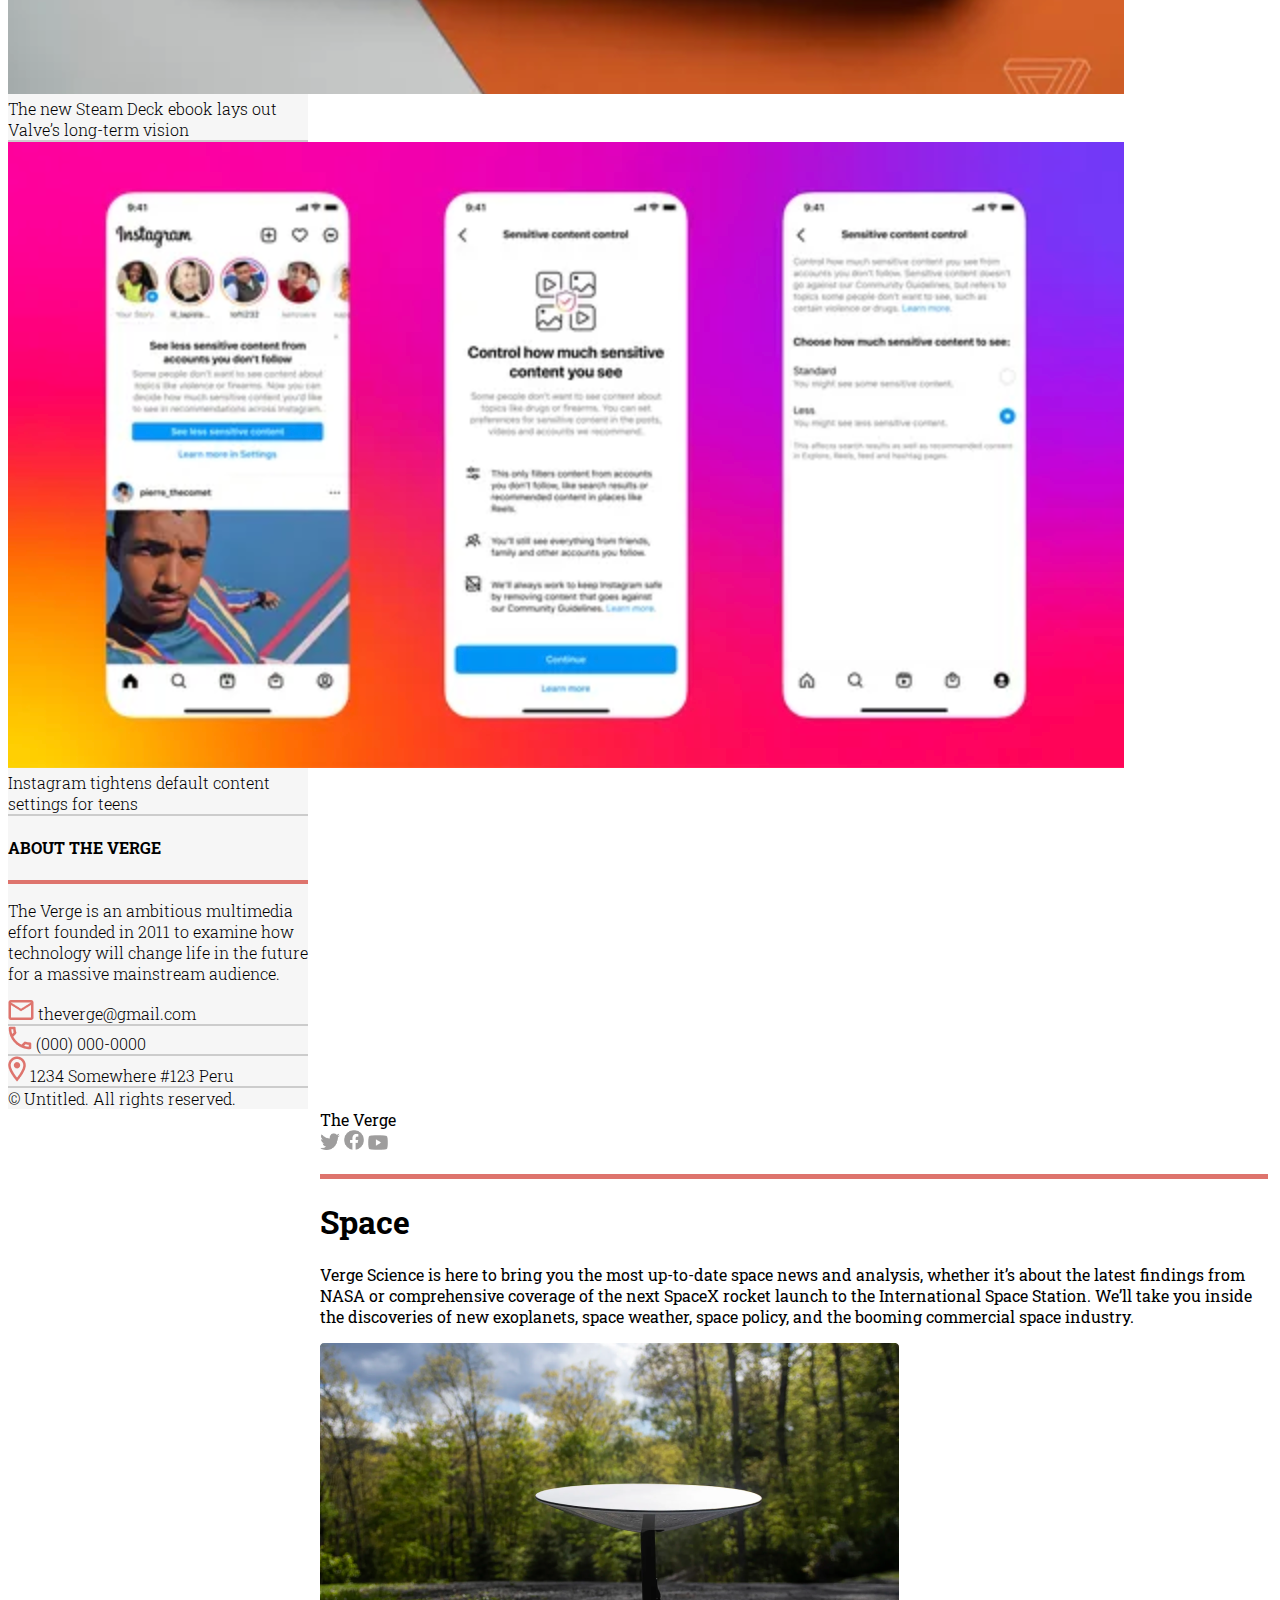
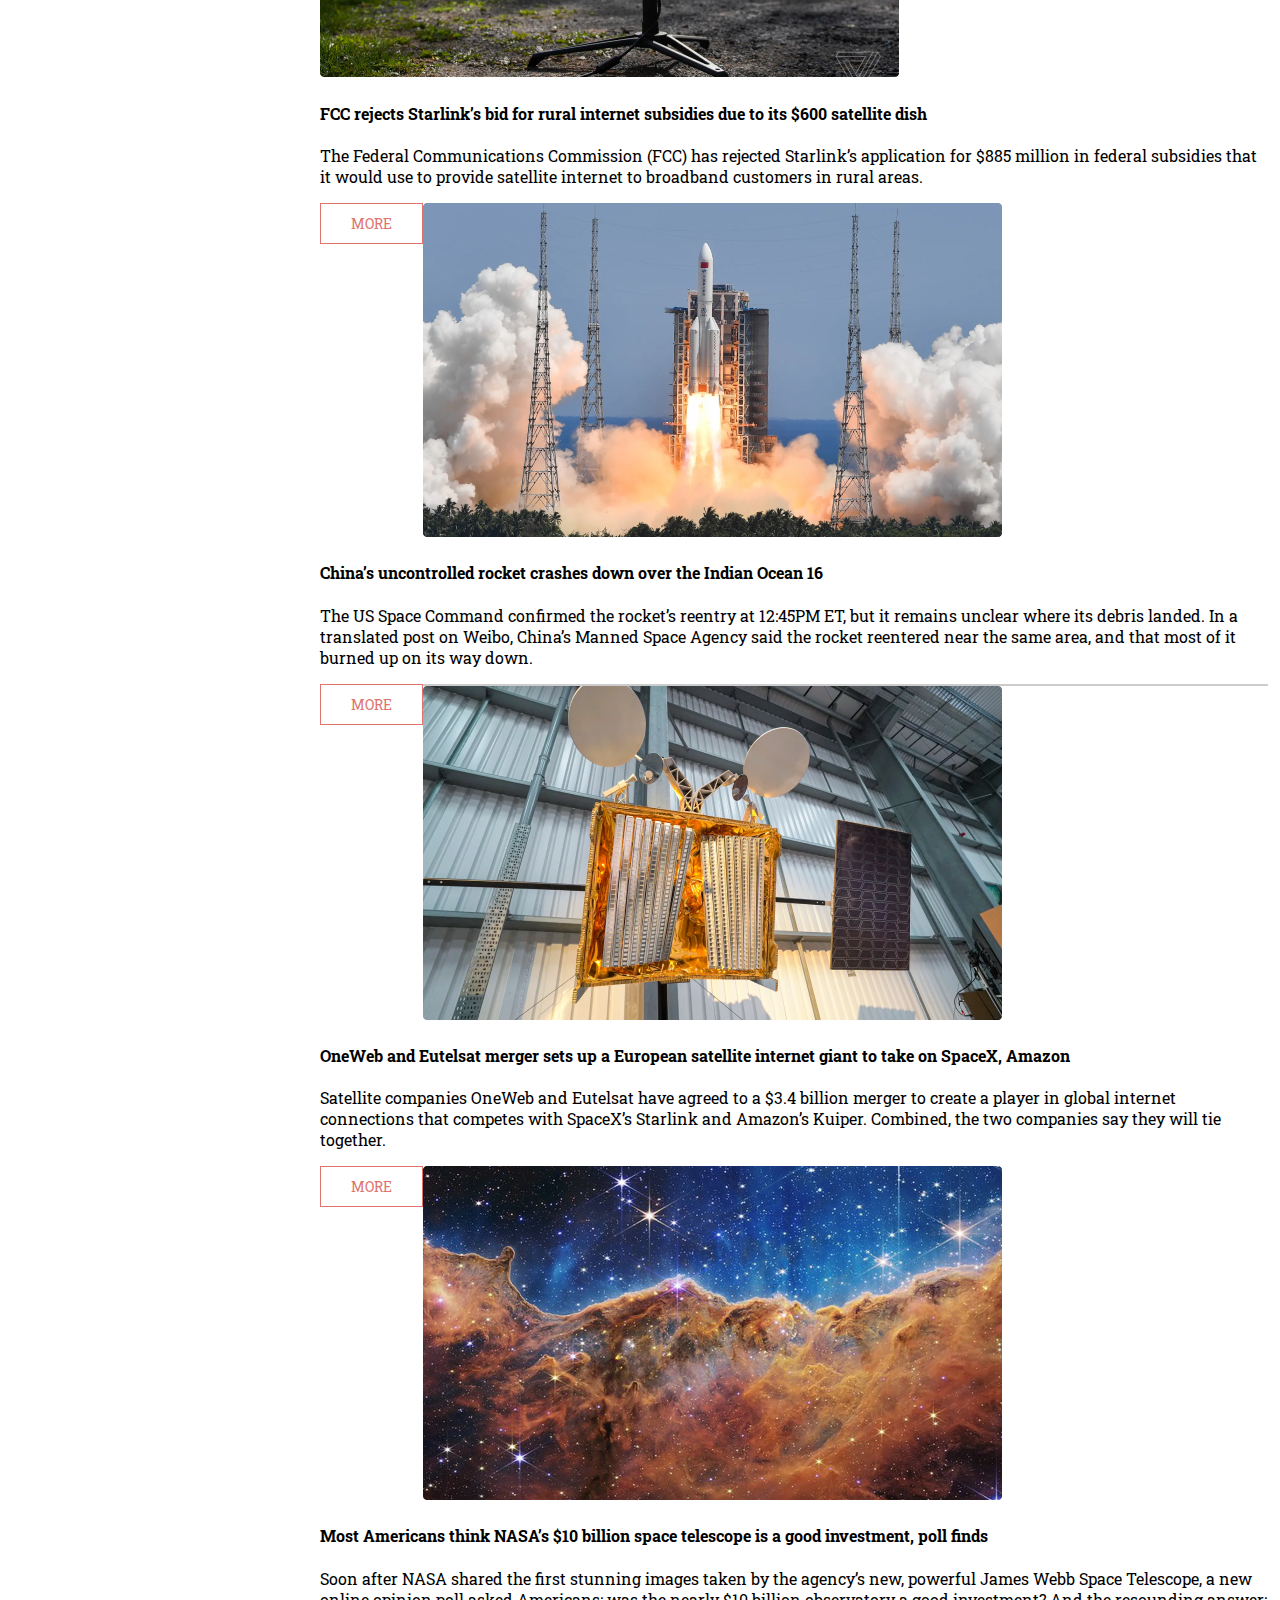
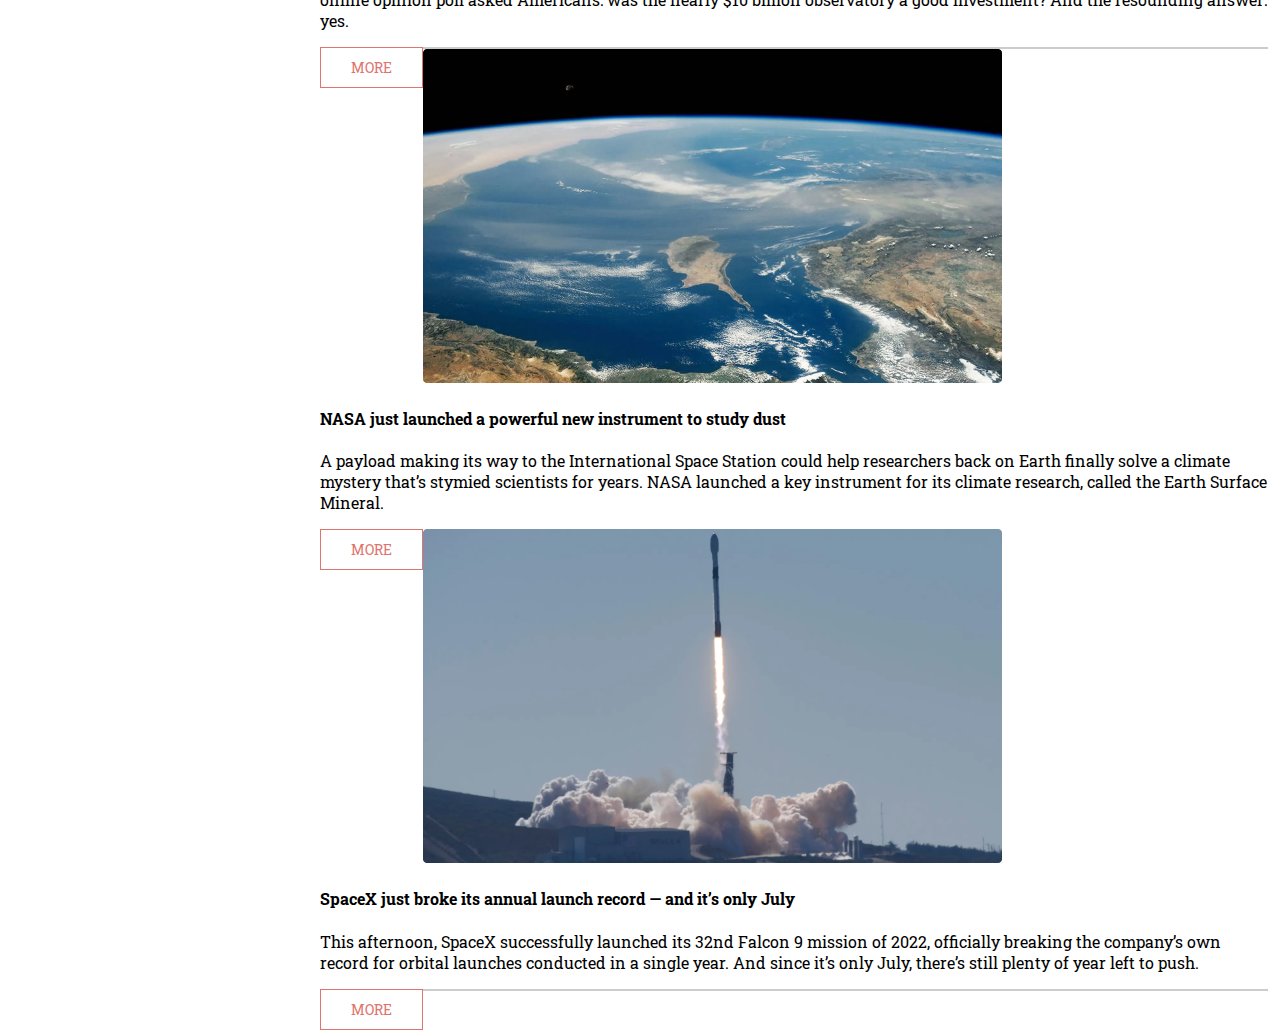
<file: science.html>
<!DOCTYPE html>
<html lang="en">
<head>
    <meta charset="UTF-8">
    <meta http-equiv="X-UA-Compatible" content="IE=edge">
    <meta name="viewport" content="width=device-width, initial-scale=1.0">
    <link rel="preconnect" href="https://fonts.googleapis.com"> 
    <link rel="preconnect" href="https://fonts.gstatic.com" crossorigin> 
    <link href="https://fonts.googleapis.com/css2?family=Roboto+Slab:wght@100;200;300;400;500;600;700;800;900&display=swap" rel="stylesheet">
    <!-- bootstrap -->
    <link href="https://cdn.jsdelivr.net/npm/bootstrap@5.2.0/dist/css/bootstrap.min.css" rel="stylesheet" integrity="sha384-gH2yIJqKdNHPEq0n4Mqa/HGKIhSkIHeL5AyhkYV8i59U5AR6csBvApHHNl/vI1Bx" crossorigin="anonymous">
    <link rel="stylesheet" href="./assets/css/main.css">
    <title>The verge</title>
</head>
<body class="">
    <div class="container">
        <div class="row overflow-hidden">
            <div class="col-lg-12 content-container position-relative">
                <nav class="side-bar px-lg-0 position-absolute" id="side-bar">
                    <section class="mb-lg-5 mb-3">
                        <div class="col-lg-12 search-box d-flex justify-content-center align-items-center py-3">
                            <div class="bg-white px-3 py-2">
                                <input type="text" placeholder="Search">
                                <img src="./assets/img/icons/search.png" alt="search icon">
                            </div>
                        </div>
                    </section>
                    <section>
                        <div class="col-lg-12 px-lg-4 px-2">
                            <div class="row mb-lg-5 mb-3 ">
                                <div class="col-lg-12 d-flex justify-content-start">
                                    <div>
                                        <h4>SCIENCE</h4>
                                        <div class="text-underline"></div>
                                    </div>
                                </div>
                            </div>
                            <div class="row">
                                <div class="col-lg-12">
                                    <ul class="ps-0">
                                        <li class="py-lg-4 py-3 bottom-delimiter"><a href="index.html">HOME</a></li>
                                        <li class="py-lg-4 py-3 bottom-delimiter"><a href="entertainment.html">ENTERTAINMENT</a></li>
                                        <li class="py-lg-4 py-3 bottom-delimiter"><a href="tech.html">TECH</a></li>
                                        <li class="py-lg-4 py-3 bottom-delimiter">
                                            <a href="creators.html">CREATORS</a>
                                        </li>
                                        <li class="py-lg-4 py-3">
                                            <a href="report.html">REPORT</a>
                                        </li>
                                    </ul>
                                </div>
                            </div>
                            <div class="row my-lg-5 mb-4">
                                <div class="col-lg-12">
                                    <div class="generic-delimiter"></div>
                                </div>
                            </div>
                            <div class="row mb-lg-5 mb-4">
                                <div class="col-lg-12 d-flex justify-content-start">
                                    <div>
                                        <h4>News</h4>
                                        <div class="text-underline"></div>
                                    </div>
                                </div>
                            </div>
                            <div class="row d-flex justify-content-start">
                                <div class="col-lg-12">
                                    <div class="sidebar-card">
                                        <picture>
                                            <img class="img-fluid" src="./assets/img/tesla.png" alt="tesla">
                                        </picture>
                                        <span class="d-block mt-3">Elon Musk says Tesla cars will connect to Starlink’s new cellular-broadcasting satellites</span>
                                    </div>
                                </div>
                            </div>
                            <div class="row my-5 row">
                                <div class="col-lg-12">
                                    <div class="generic-delimiter"></div>
                                </div>
                            </div>
                            <div class="row d-flex justify-content-start">
                                <div class="col-lg-12">
                                    <div class="sidebar-card">
                                        <picture>
                                            <img class="img-fluid" src="./assets/img/steam.png" alt="steam">
                                        </picture>
                                        <span class="d-block mt-3">The new Steam Deck ebook lays out Valve’s long-term vision</span>
                                    </div>
                                </div>
                            </div>
                            <div class="row my-5 row">
                                <div class="col-lg-12">
                                    <div class="generic-delimiter"></div>
                                </div>
                            </div>
                            <div class="row d-flex justify-content-start">
                                <div class="col-lg-12">
                                    <div class="sidebar-card">
                                        <picture>
                                            <img class="img-fluid" src="./assets/img/instagram.png" alt="instagram">
                                        </picture>
                                        <span class="d-block mt-3">Instagram tightens default content settings for teens</span>
                                    </div>
                                </div>
                            </div>
                            <div class="row my-5 row">
                                <div class="col-lg-12">
                                    <div class="generic-delimiter"></div>
                                </div>
                            </div>
                            <div class="row mb-lg-5 mb-4">
                                <div class="col-lg-12 d-flex justify-content-start">
                                    <div>
                                        <h4>ABOUT THE VERGE</h4>
                                        <div class="text-underline"></div>
                                    </div>
                                </div>
                            </div>
                            <div class="row">
                                <div class="col-lg-12">
                                    <p>The Verge is an ambitious multimedia effort founded in 2011 to examine how technology will change life in the future for a massive mainstream audience.                            </p>
                                </div>
                            </div>
                            <div class="row mt-lg-4 mt-3">
                                <div class="col-lg-12 d-flex align-items-center">
                                    <picture class="me-lg-4">
                                        <img src="./assets/img/icons/mail.png" alt="mail">
                                    </picture>
                                    <span>theverge@gmail.com</span>
                                </div>
                            </div>
                            <div class="row mt-lg-4 mt-3">
                                <div class="col-lg-12">
                                    <div class="generic-delimiter"></div>
                                </div>
                            </div>
                            <div class="row mt-lg-4 mt-3">
                                <div class="col-lg-12 d-flex align-items-center">
                                    <picture class="me-lg-4">
                                        <img src="./assets/img/icons/phone.png" alt="phone">
                                    </picture>
                                    <span>(000) 000-0000</span>
                                </div>
                            </div>
                            <div class="row mt-lg-4 mt-3">
                                <div class="col-lg-12">
                                    <div class="generic-delimiter"></div>
                                </div>
                            </div>
                            <div class="row mt-lg-4 mt-3">
                                <div class="col-lg-12 d-flex align-items-center">
                                    <picture class="me-lg-4">
                                        <img src="./assets/img/icons/place.png" alt="place">
                                    </picture>
                                    <span>1234 Somewhere #123
                                        Peru</span>
                                </div>
                            </div>
                            <div class="row mt-lg-5 mt-3">
                                <div class="col-lg-12">
                                    <div class="generic-delimiter"></div>
                                </div>
                            </div>
                            <div class="row my-5">
                                <div class="col-lg-12 d-flex align-items-center">
                                    <span>© Untitled. All rights reserved. </span>
                                </div>
                            </div>
                        </div>
                    </section>
                </nav>
                <section class="container right-container position-relative" id="content-container">
                    <div class="menu" id="menu">
                        <img src="./assets/img/icons/menu.png" alt="Menu">
                    </div>
                    <div class="row">
                        <div class="col-lg-12 px-0 d-flex justify-content-between align-items-center header-box">
                            <span>
                                The Verge
                            </span>
                            <div class="social-media-container">
                                <a href="https://twitter.com/verge"><img class="mx-lg-2" src="./assets/img/icons/Twitter.png" alt="twitter"></a>
                                <a href="https://www.facebook.com/verge"><img class="mx-lg-2" src="./assets/img/icons/facebook.png" alt="facebook"></a>
                                <a href="https://www.youtube.com/user/theverge"><img class="ms-lg-2" src="assets/img/icons/youtube.png" alt="youtube"></a>
                            </div>
                        </div>
                    </div>
                    <div class="row mt-lg-5 mt-3">
                        <div class="col-lg-12 px-0">
                            <section class="row flex-column-reverse flex-lg-row">
                                <div class="col-lg-12 ">
                                    <h1>
                                        Space
                                    </h1>
                                    <p class="mb-0">
                                        Verge Science is here to bring you the most up-to-date space news and analysis, whether it’s about the latest findings from NASA or comprehensive coverage of the next SpaceX rocket launch to the International Space Station. We’ll take you inside the discoveries of new exoplanets, space weather, space policy, and the booming commercial space industry.
                                    </p>
                                </div>
                            </section>
                        </div>
                    </div>
                    <div class="row mt-5">
                        <div class="col-lg-6 pe-lg-2 ps-0 pe-0">
                            <section>
                                <picture>
                                    <img class="img-fluid" src="./assets/img/fcc_rejects.png" alt="fcc_rejects">
                                </picture>
                                <h4 class="mt-lg-3 mt-3">FCC rejects Starlink’s bid for rural 
                                    internet subsidies due to its $600 
                                    satellite dish</h4>
                                <p class="mt-lg-3">
                                    The Federal Communications Commission (FCC) has rejected Starlink’s application for $885 million in federal subsidies that it would use to provide satellite internet to broadband customers in rural areas.
                                </p>
                                <a class="d-block mt-lg-4 mb-4 btn-primary" href="#">MORE</a>
                            </section>
                        </div>
                        <div class="col-lg-6 ps-lg-2 ps-0 pe-0">
                            <section>
                                <picture>
                                    <img class="img-fluid" src="./assets/img/china_rocket.png" alt="china_rocket">
                                </picture>
                                <h4 class="mt-lg-3 mt-3">China’s uncontrolled rocket crashes 
                                    down over the Indian Ocean
                                    16</h4>
                                <p class="mt-lg-3">
                                    The US Space Command confirmed the rocket’s reentry at 12:45PM ET, but it remains unclear where its debris landed. In a translated post on Weibo, China’s Manned Space Agency said the rocket reentered near the same area, and that most of it burned up on its way down.
                                </p>
                                <a class="d-block mt-lg-4 mb-4 btn-primary" href="#">MORE</a>
                            </section>
                        </div>
                    </div>
                    <div class="row mt-lg-5">
                        <div class="col-lg-12 px-0">
                            <div class="generic-delimiter"></div>
                        </div>
                    </div>
                    <div class="row mt-5">
                        <div class="col-lg-6 pe-lg-2 ps-0 pe-0">
                            <section>
                                <picture>
                                    <img class="img-fluid" src="./assets/img/oneweb.png" alt="oneweb">
                                </picture>
                                <h4 class="mt-lg-3 mt-3">OneWeb and Eutelsat merger sets up 
                                    a European satellite internet giant to 
                                    take on SpaceX, Amazon</h4>
                                <p class="mt-lg-3">
                                    Satellite companies OneWeb and Eutelsat have agreed to a $3.4 billion merger to create a player in global internet connections that competes with SpaceX’s Starlink and Amazon’s Kuiper. Combined, the two companies say they will tie together.
                                </p>
                                <a class="d-block mt-lg-4 mb-4 btn-primary" href="#">MORE</a>
                            </section>
                        </div>
                        <div class="col-lg-6 ps-lg-2 ps-0 pe-0">
                            <section>
                                <picture>
                                    <img class="img-fluid" src="./assets/img/galaxy.png" alt="galaxy">
                                </picture>
                                <h4 class="mt-lg-3 mt-3">Most Americans think NASA’s $10 
                                    billion space telescope is a good 
                                    investment, poll finds</h4>
                                <p class="mt-lg-3">
                                    Soon after NASA shared the first stunning images taken by the agency’s new, powerful James Webb Space Telescope, a new online opinion poll asked Americans: was the nearly $10 billion observatory a good investment? And the resounding answer: yes.
                                </p>
                                <a class="d-block mt-lg-4 mb-4 btn-primary" href="#">MORE</a>
                            </section>
                        </div>
                    </div>
                    <div class="row mt-lg-5">
                        <div class="col-lg-12 px-0">
                            <div class="generic-delimiter"></div>
                        </div>
                    </div>
                    <div class="row mt-5">
                        <div class="col-lg-6 pe-lg-2 ps-0 pe-0">
                            <section>
                                <picture>
                                    <img class="img-fluid" src="./assets/img/earth.png" alt="earth">
                                </picture>
                                <h4 class="mt-lg-3 mt-3">NASA just launched a powerful new 
                                    instrument to study dust</h4>
                                <p class="mt-lg-3">
                                    A payload making its way to the International Space Station could help researchers back on Earth finally solve a climate mystery that’s stymied scientists for years. NASA launched a key instrument for its climate research, called the Earth Surface Mineral.
                                </p>
                                <a class="d-block mt-lg-4 mb-4 btn-primary" href="#">MORE</a>
                            </section>
                        </div>
                        <div class="col-lg-6 ps-lg-2 ps-0 pe-0">
                            <section>
                                <picture>
                                    <img class="img-fluid" src="./assets/img/spacex_rocket.png" alt="spacex_rocket">
                                </picture>
                                <h4 class="mt-lg-3 mt-3">SpaceX just broke its annual launch 
                                    record — and it’s only July</h4>
                                <p class="mt-lg-3">
                                    This afternoon, SpaceX successfully launched its 32nd Falcon 9 mission of 2022, officially breaking the company’s own record for orbital launches conducted in a single year. And since it’s only July, there’s still plenty of year left to push.
                                </p>
                                <a class="d-block mt-lg-4 mb-4 btn-primary" href="#">MORE</a>
                            </section>
                        </div>
                    </div>
                    <div class="row mt-lg-5">
                        <div class="col-lg-12 px-0">
                            <div class="generic-delimiter"></div>
                        </div>
                    </div>
                </section>
            </div>
        </div>
    </div>
    <script
  src="https://code.jquery.com/jquery-3.6.0.min.js"
  integrity="sha256-/xUj+3OJU5yExlq6GSYGSHk7tPXikynS7ogEvDej/m4="
  crossorigin="anonymous"></script>
  <script src="./assets/js/main.js"></script>
</body>
</html>
</file>
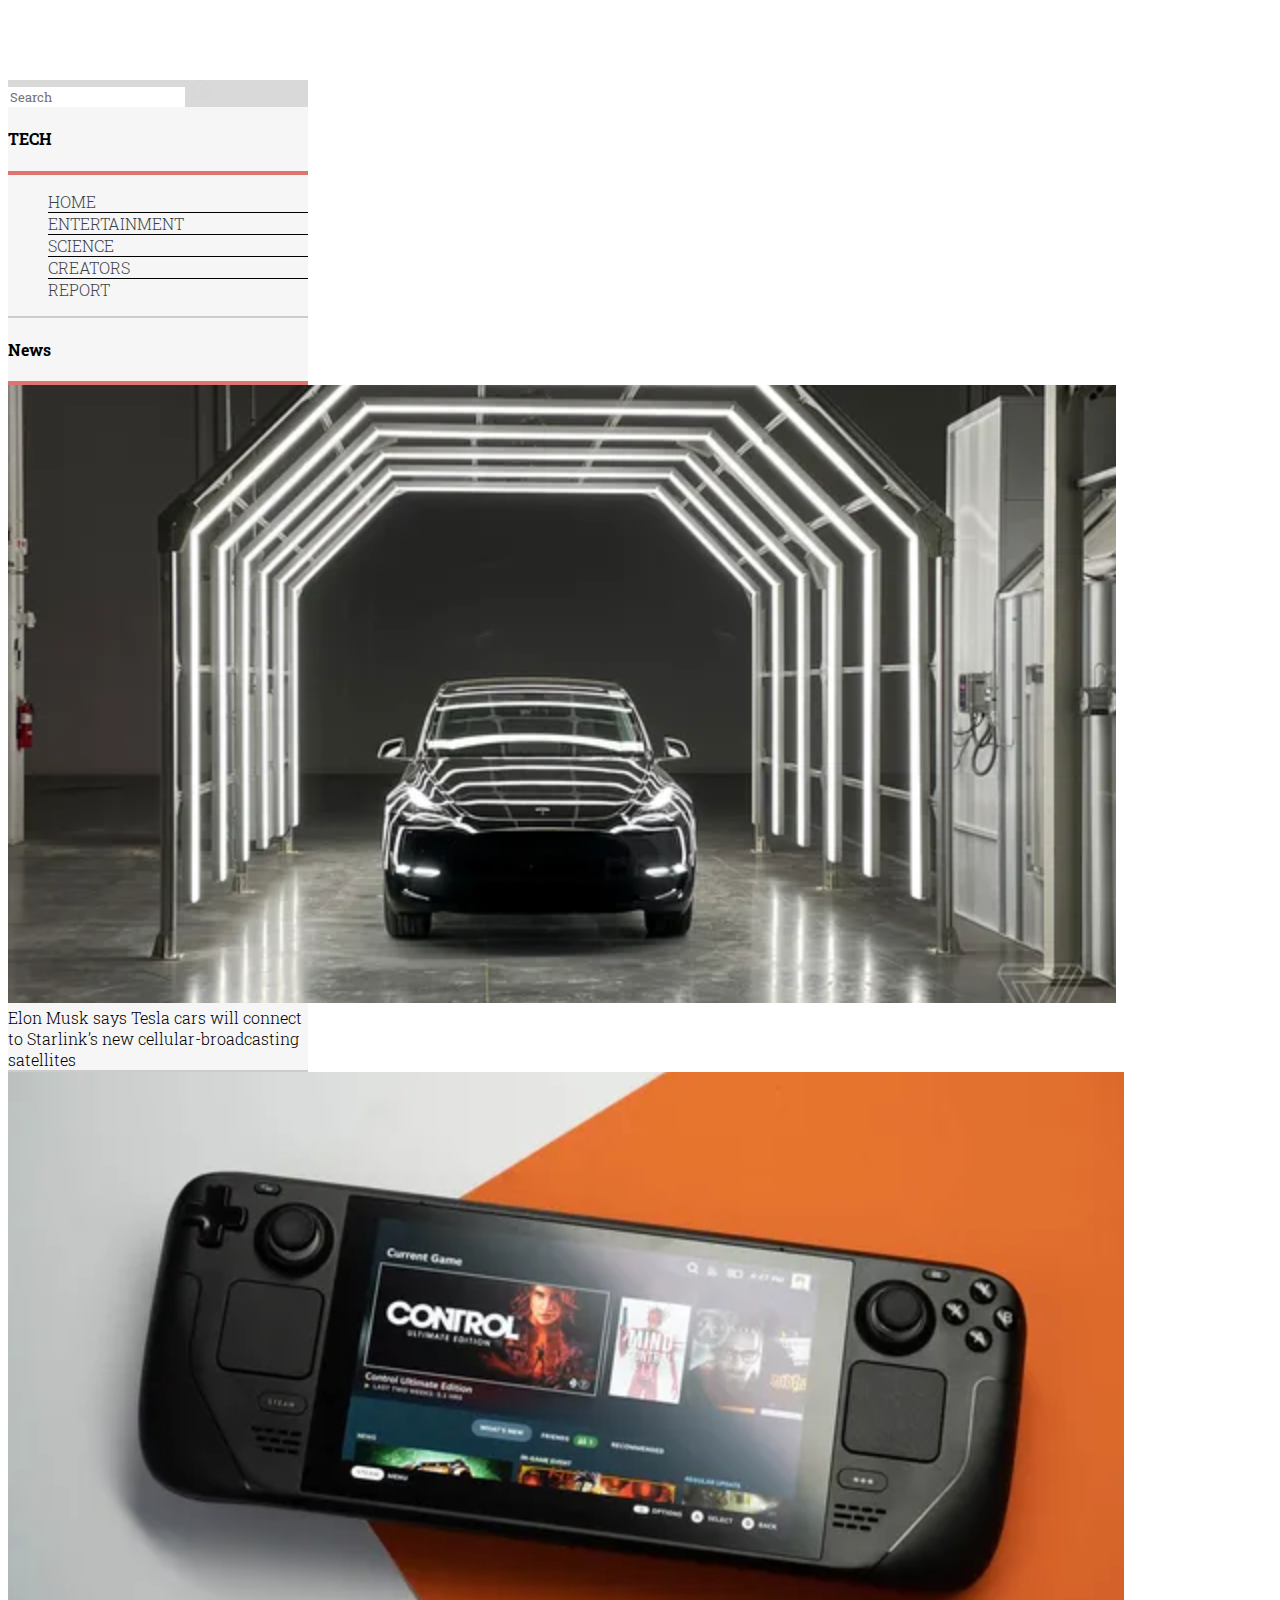
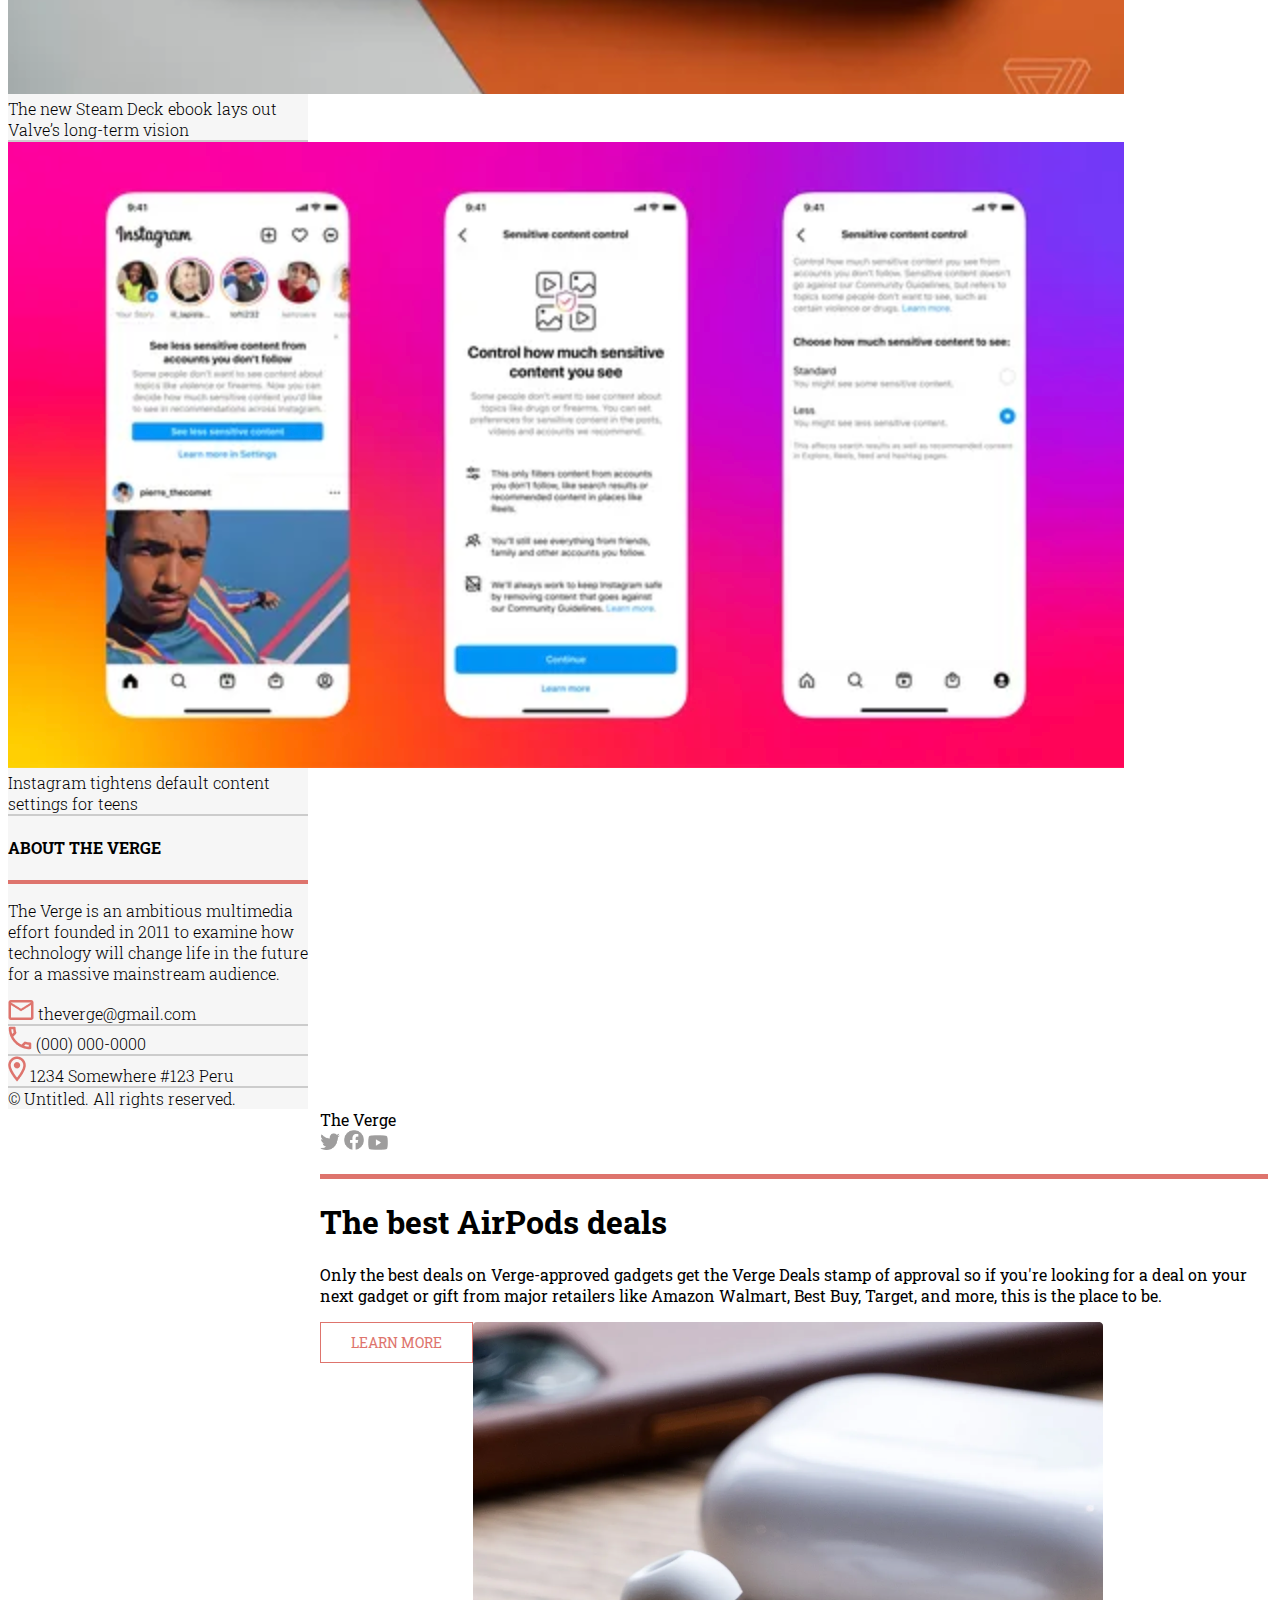
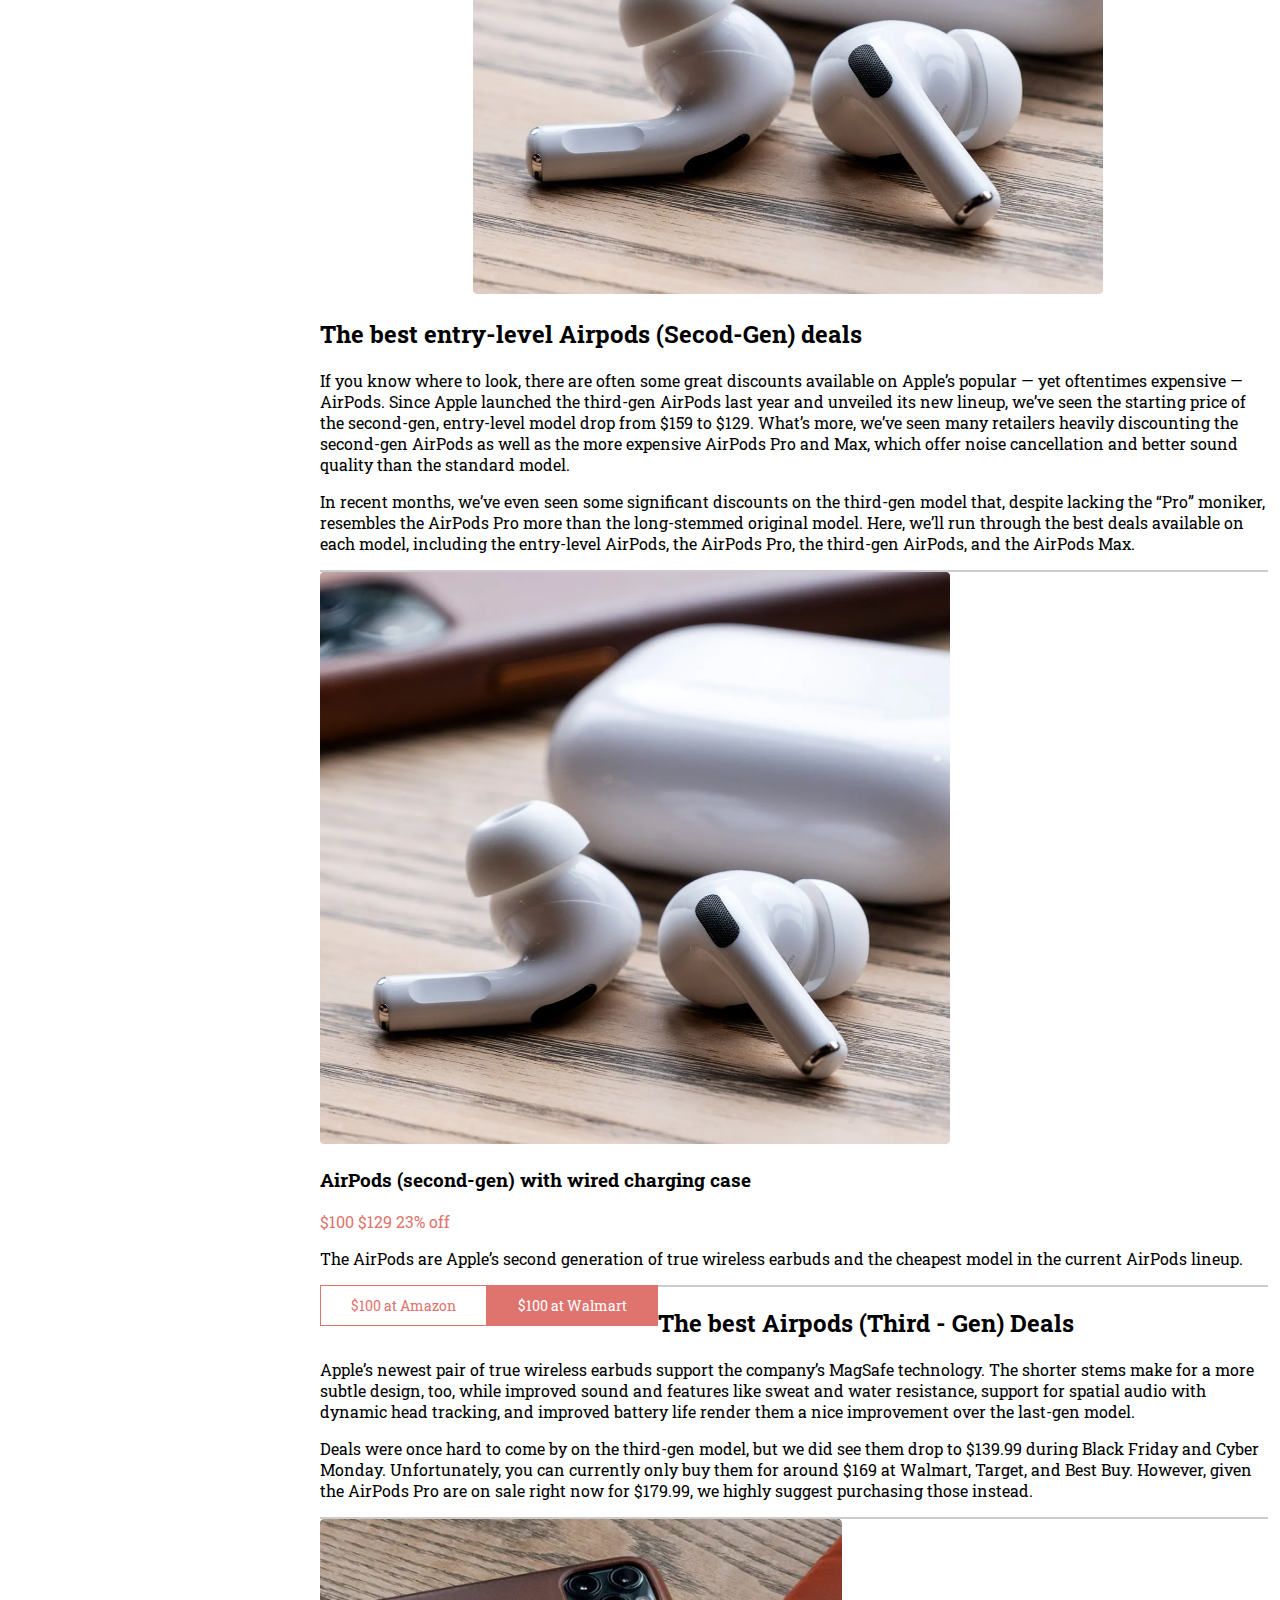
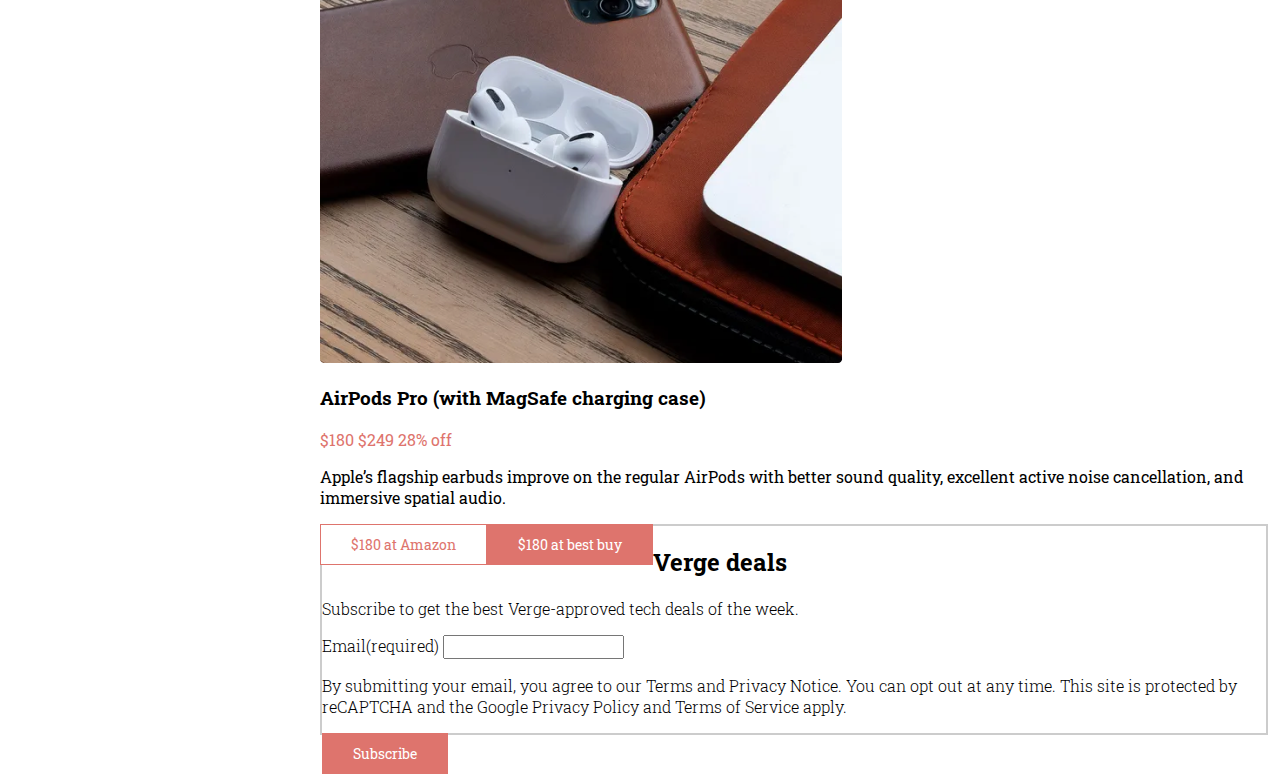
<file: tech.html>
<!DOCTYPE html>
<html lang="en">
<head>
    <meta charset="UTF-8">
    <meta http-equiv="X-UA-Compatible" content="IE=edge">
    <meta name="viewport" content="width=device-width, initial-scale=1.0">
    <link rel="preconnect" href="https://fonts.googleapis.com"> 
    <link rel="preconnect" href="https://fonts.gstatic.com" crossorigin> 
    <link href="https://fonts.googleapis.com/css2?family=Roboto+Slab:wght@100;200;300;400;500;600;700;800;900&display=swap" rel="stylesheet">
    <!-- bootstrap -->
    <link href="https://cdn.jsdelivr.net/npm/bootstrap@5.2.0/dist/css/bootstrap.min.css" rel="stylesheet" integrity="sha384-gH2yIJqKdNHPEq0n4Mqa/HGKIhSkIHeL5AyhkYV8i59U5AR6csBvApHHNl/vI1Bx" crossorigin="anonymous">
    <link rel="stylesheet" href="./assets/css/main.css">
    <title>The verge</title>
</head>
<body class="">
    <div class="container">
        <div class="row overflow-hidden">
            <div class="col-lg-12 content-container position-relative">
                <nav class="side-bar px-lg-0 position-absolute" id="side-bar">
                    <section class="mb-lg-5 mb-3">
                        <div class="col-lg-12 search-box d-flex justify-content-center align-items-center py-3">
                            <div class="bg-white px-3 py-2">
                                <input type="text" placeholder="Search">
                                <img src="./assets/img/icons/search.png" alt="search icon">
                            </div>
                        </div>
                    </section>
                    <section>
                        <div class="col-lg-12 px-lg-4 px-2">
                            <div class="row mb-lg-5 mb-3 ">
                                <div class="col-lg-12 d-flex justify-content-start">
                                    <div>
                                        <h4>TECH</h4>
                                        <div class="text-underline"></div>
                                    </div>
                                </div>
                            </div>
                            <div class="row">
                                <div class="col-lg-12">
                                    <ul class="ps-0">
                                        <li class="py-lg-4 py-3 bottom-delimiter"><a href="index.html">HOME</a></li>
                                        <li class="py-lg-4 py-3 bottom-delimiter"><a href="entertainment.html">ENTERTAINMENT</a></li>
                                        <li class="py-lg-4 py-3 bottom-delimiter"><a href="science.html">SCIENCE</a></li>
                                        <li class="py-lg-4 py-3 bottom-delimiter">
                                            <a href="creators.html">CREATORS</a>
                                        </li>
                                        <li class="py-lg-4 py-3">
                                            <a href="report.html">REPORT</a>
                                        </li>
                                    </ul>
                                </div>
                            </div>
                            <div class="row my-lg-5 mb-4">
                                <div class="col-lg-12">
                                    <div class="generic-delimiter"></div>
                                </div>
                            </div>
                            <div class="row mb-lg-5 mb-4">
                                <div class="col-lg-12 d-flex justify-content-start">
                                    <div>
                                        <h4>News</h4>
                                        <div class="text-underline"></div>
                                    </div>
                                </div>
                            </div>
                            <div class="row d-flex justify-content-start">
                                <div class="col-lg-12">
                                    <div class="sidebar-card">
                                        <picture>
                                            <img class="img-fluid" src="./assets/img/tesla.png" alt="tesla">
                                        </picture>
                                        <span class="d-block mt-3">Elon Musk says Tesla cars will connect to Starlink’s new cellular-broadcasting satellites</span>
                                    </div>
                                </div>
                            </div>
                            <div class="row my-5 row">
                                <div class="col-lg-12">
                                    <div class="generic-delimiter"></div>
                                </div>
                            </div>
                            <div class="row d-flex justify-content-start">
                                <div class="col-lg-12">
                                    <div class="sidebar-card">
                                        <picture>
                                            <img class="img-fluid" src="./assets/img/steam.png" alt="steam">
                                        </picture>
                                        <span class="d-block mt-3">The new Steam Deck ebook lays out Valve’s long-term vision</span>
                                    </div>
                                </div>
                            </div>
                            <div class="row my-5 row">
                                <div class="col-lg-12">
                                    <div class="generic-delimiter"></div>
                                </div>
                            </div>
                            <div class="row d-flex justify-content-start">
                                <div class="col-lg-12">
                                    <div class="sidebar-card">
                                        <picture>
                                            <img class="img-fluid" src="./assets/img/instagram.png" alt="instagram">
                                        </picture>
                                        <span class="d-block mt-3">Instagram tightens default content settings for teens</span>
                                    </div>
                                </div>
                            </div>
                            <div class="row my-5 row">
                                <div class="col-lg-12">
                                    <div class="generic-delimiter"></div>
                                </div>
                            </div>
                            <div class="row mb-lg-5 mb-4">
                                <div class="col-lg-12 d-flex justify-content-start">
                                    <div>
                                        <h4>ABOUT THE VERGE</h4>
                                        <div class="text-underline"></div>
                                    </div>
                                </div>
                            </div>
                            <div class="row">
                                <div class="col-lg-12">
                                    <p>The Verge is an ambitious multimedia effort founded in 2011 to examine how technology will change life in the future for a massive mainstream audience.                            </p>
                                </div>
                            </div>
                            <div class="row mt-lg-4 mt-3">
                                <div class="col-lg-12 d-flex align-items-center">
                                    <picture class="me-lg-4">
                                        <img src="./assets/img/icons/mail.png" alt="mail">
                                    </picture>
                                    <span>theverge@gmail.com</span>
                                </div>
                            </div>
                            <div class="row mt-lg-4 mt-3">
                                <div class="col-lg-12">
                                    <div class="generic-delimiter"></div>
                                </div>
                            </div>
                            <div class="row mt-lg-4 mt-3">
                                <div class="col-lg-12 d-flex align-items-center">
                                    <picture class="me-lg-4">
                                        <img src="./assets/img/icons/phone.png" alt="phone">
                                    </picture>
                                    <span>(000) 000-0000</span>
                                </div>
                            </div>
                            <div class="row mt-lg-4 mt-3">
                                <div class="col-lg-12">
                                    <div class="generic-delimiter"></div>
                                </div>
                            </div>
                            <div class="row mt-lg-4 mt-3">
                                <div class="col-lg-12 d-flex align-items-center">
                                    <picture class="me-lg-4">
                                        <img src="./assets/img/icons/place.png" alt="place">
                                    </picture>
                                    <span>1234 Somewhere #123
                                        Peru</span>
                                </div>
                            </div>
                            <div class="row mt-lg-5 mt-3">
                                <div class="col-lg-12">
                                    <div class="generic-delimiter"></div>
                                </div>
                            </div>
                            <div class="row my-5">
                                <div class="col-lg-12 d-flex align-items-center">
                                    <span>© Untitled. All rights reserved. </span>
                                </div>
                            </div>
                        </div>
                    </section>
                </nav>
                <section class="container right-container position-relative" id="content-container">
                    <div class="menu" id="menu">
                        <img src="./assets/img/icons/menu.png" alt="Menu">
                    </div>
                    <div class="row">
                        <div class="col-lg-12 px-0 d-flex justify-content-between align-items-center header-box">
                            <span>
                                The Verge
                            </span>
                            <div class="social-media-container">
                                <a href="https://twitter.com/verge"><img class="mx-lg-2" src="./assets/img/icons/Twitter.png" alt="twitter"></a>
                                <a href="https://www.facebook.com/verge"><img class="mx-lg-2" src="./assets/img/icons/facebook.png" alt="facebook"></a>
                                <a href="https://www.youtube.com/user/theverge"><img class="ms-lg-2" src="assets/img/icons/youtube.png" alt="youtube"></a>
                            </div>
                        </div>
                    </div>
                    <div class="row mt-lg-5">
                        <div class="col-lg-12 px-0">
                            <section class="row flex-column-reverse flex-lg-row">
                                <div class="col-lg-6 ">
                                    <h1>
                                        The best 
AirPods deals
                                    </h1>
                                    <p class="col-lg-12 mb-0">
                                        Only the best deals on Verge-approved 
gadgets get the Verge Deals stamp of approval
so if you're looking for a deal on your next 
gadget or gift from major retailers like Amazon
Walmart, Best Buy, Target, and more, this is 
the place to be.
                                    </p>
                                    <a class="d-block mt-lg-5 mt-3 mb-4 btn-primary" href="#">LEARN MORE</a>
                                </div>
                                <div class="col-lg-6 d-flex justify-content-center align-items-center my-lg-0 my-4">
                                    <picture>
                                        <img class="img-fluid" src="./assets/img/airpods.png" alt="airpods">
                                    </picture>
                                </div>
                            </section>
                        </div>
                    </div>
                    <div class="row mt-lg-5">
                        <div class="col-lg-12 px-0">
                            <h2>
                                The best entry-level Airpods (Secod-Gen) deals
                            </h2>
                            <p>
                                If you know where to look, there are often some great discounts available on Apple’s popular — yet oftentimes expensive — AirPods. Since Apple launched the third-gen AirPods last year and unveiled its new lineup, we’ve seen the starting price of the second-gen, entry-level model drop from $159 to $129. What’s more, we’ve seen many retailers heavily discounting the second-gen AirPods as well as the more expensive AirPods Pro and Max, which offer noise cancellation and better sound quality than the standard model.
                            </p>
                            <p>
                                In recent months, we’ve even seen some significant discounts on the third-gen model that, despite lacking the “Pro” moniker, resembles the AirPods Pro more than the long-stemmed original model. Here, we’ll run through the best deals available on each model, including the entry-level AirPods, the AirPods Pro, the third-gen AirPods, and the AirPods Max.
                            </p>
                        </div>
                    </div>
                    <div class="row mt-lg-5 mt-3">
                        <div class="col-lg-12">
                            <div class="generic-delimiter"></div>
                        </div>
                    </div>
                    <section class="row mt-lg-5 mt-3 mt-lg-0">
                        <div class="col-lg-6 d-flex justify-content-center">
                            <picture>
                                <img class="img-fluid" src="./assets/img/airpods.png" alt="airpods">
                            </picture>
                        </div>
                        <div class="col-lg-6 mt-3 mt-lg-0">
                            <h3>AirPods (second-gen) with wired charging case</h3>
                            <span class="txt-primary mt-2">$100 $129 23% off</span>
                            <p class="mt-1">
                                The AirPods are Apple’s second generation of true wireless earbuds and the cheapest model in the current AirPods lineup.
                            </p>
                            <div class="buttons d-flex justify-content-between align-items-center">
                                <a class="d-block mt-lg-5 mt-3 mb-4 btn-primary px-3" href="#">$100 at Amazon</a>
                                <a class="d-block mt-lg-5 mt-3 mb-4 btn-secondary px-3" href="#">$100 at Walmart</a>
                            </div>
                        </div>
                    </section>
                    <div class="row mt-lg-5 mt-3">
                        <div class="col-lg-12">
                            <div class="generic-delimiter"></div>
                        </div>
                    </div>
                    <section class="row mt-lg-5 mt-3">
                        <div class="col-lg-12">
                            <h2>The best Airpods (Third - Gen) Deals</h2>
                            <p>
                                Apple’s newest pair of true wireless earbuds support the company’s MagSafe technology. The shorter stems make for a more subtle design, too, while improved sound and features like sweat and water resistance, support for spatial audio with dynamic head tracking, and improved battery life render them a nice improvement over the last-gen model.
                            </p>
                            <p>
                                Deals were once hard to come by on the third-gen model, but we did see them drop to $139.99 during Black Friday and Cyber Monday. Unfortunately, you can currently only buy them for around $169 at Walmart, Target, and Best Buy. However, given the AirPods Pro are on sale right now for $179.99, we highly suggest purchasing those instead.
                            </p>
                        </div>
                    </section>
                    <div class="row mt-lg-5 mt-3">
                        <div class="col-lg-12">
                            <div class="generic-delimiter"></div>
                        </div>
                    </div>
                    <section class="row mt-lg-5 mt-3 mt-lg-0">
                        <div class="col-lg-6 d-flex justify-content-center">
                            <picture>
                                <img class="img-fluid" src="./assets/img/airpods_pro.png" alt="airpods pro">
                            </picture>
                        </div>
                        <div class="col-lg-6 mt-3 mt-lg-0">
                            <h3>AirPods Pro (with MagSafe charging case)</h3>
                            <span class="txt-primary mt-2">$180 $249 28% off</span>
                            <p class="mt-1">
                                Apple’s flagship earbuds improve on the regular AirPods with better sound quality, excellent active noise cancellation, and immersive spatial audio.
                            </p>
                            <div class="buttons d-flex justify-content-between align-items-center">
                                <a class="d-block mt-lg-5 mt-3 mb-4 btn-primary px-3" href="#">$180 at Amazon</a>
                                <a class="d-block mt-lg-5 mt-3 mb-4 btn-secondary px-3" href="#">$180 at best buy</a>
                            </div>
                        </div>
                    </section>
                    <section class="row my-5">
                        <div class="col-lg-12">
                            <form action="" class="form px-5 py-5 d-flex justify-content-center flex-column align-items-center">
                                <div>
                                    <h2 class="text-center">Verge deals</h2>
                                    <p>
                                        Subscribe to get the best Verge-approved tech deals of the week.
                                    </p>
                                    <div class="group d-flex flex-column">
                                        <label for="email">Email(required)</label>
                                        <input type="text" name="email">
                                    </div>
                                    <p class="mt-3">
                                        By submitting your email, you agree to our Terms and Privacy Notice. You can opt out at 
    any time. This site is protected by reCAPTCHA and the Google Privacy Policy and Terms of 
    Service apply.
                                    </p>
                                </div>
                                <button class="btn-secondary" type="submit">Subscribe</button>
                            </form>
                        </div>
                    </section>
                </section>
            </div>
        </div>
    </div>
    <script
  src="https://code.jquery.com/jquery-3.6.0.min.js"
  integrity="sha256-/xUj+3OJU5yExlq6GSYGSHk7tPXikynS7ogEvDej/m4="
  crossorigin="anonymous"></script>
  <script src="./assets/js/main.js"></script>
</body>
</html>
</file>
<file: assets/css/main.css>
* {
    font-family: 'Roboto Slab', serif;
}
.text-underline {
    height: 4px;
    background-color: #DE746D;
}

.txt-primary {
    color: #DE746D;
}

.btn-primary {
    text-align: center;
    text-decoration: none;
    color: #DE746D;
    padding: 10px 30px;
    background-color: white;
    border: 1px solid #DE746D;
    float: left;
    transition: all 200ms ease-in;
    font-size: 0.9em;
}

.btn-primary:hover {
    color: white;
    background-color: #DE746D;
}

.btn-secondary {
    text-align: center;
    text-decoration: none;
    color: white;
    background-color: #DE746D;
    padding: 10px 30px;
    border: 1px solid #DE746D;
    float: left;
    transition: all 200ms ease-in;
    font-size: 0.9em;
}

.btn-secondary:hover {
    color: #DE746D;
    background-color: white;
}

/* NAV */

nav {
    font-weight: 300;
}
.side-bar { 
    background-color: #F6F6F6;
    z-index: 10;
    width: 300px;
}
.search-box {
    background-color: #D9D9D9;
}
.search-box input {
    border: 0;
    outline: none;
}
ul li {
    list-style-type: none;
}
ul a {
    text-decoration: none;
    color: #3D4449;
    transition: all 200ms ease-in;
}
ul a:hover {
    color: #DE746D;
}
.bottom-delimiter {
    border-bottom: 1px solid black;
}
.generic-delimiter {
    height: 2px;
    background-color: #CCCCCC;
}

/* MAIN CONTENT */

.header-box {
    padding-bottom: 20px;
    border-bottom: 5px solid #DE746D;
}
.content-container {
    margin-top: 80px;
}
.content-container .menu {
    position: absolute;
    top: -55px;
    left: 10px;
    cursor: pointer;
}
.right-container {
    width: calc(100% - 312px);
    margin-left: 312px;
    overflow: visible !important;
}
.social-media-container img  {
    width: 20px;
    height: auto;
}

.form {
    border: 2px solid #CCCCCC;
    font-weight: 300;
}

/* For mobile phones: */
@media only screen and (max-width: 768px) {
    .side-bar {
      left: -300px;
    }
    .right-container {
        width: 100%;
        margin-left: 0;
    }
}
</file>
